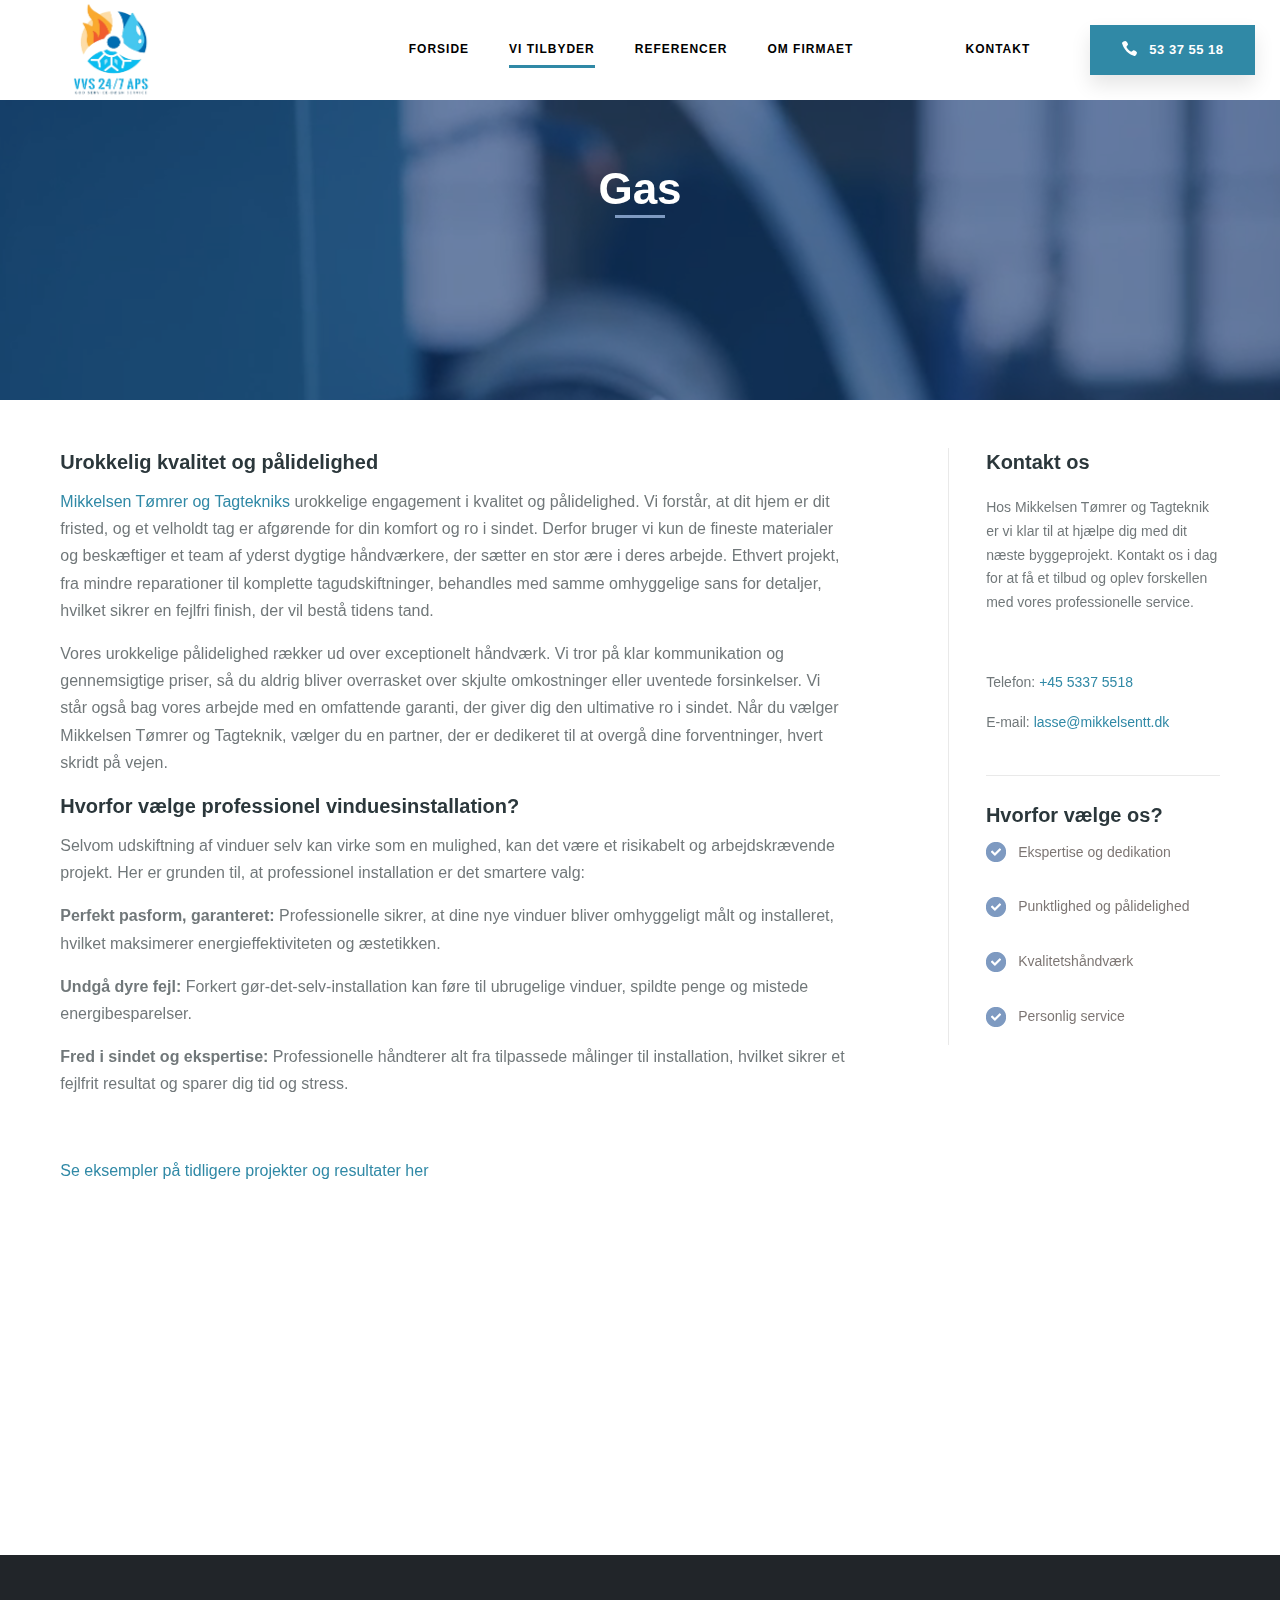
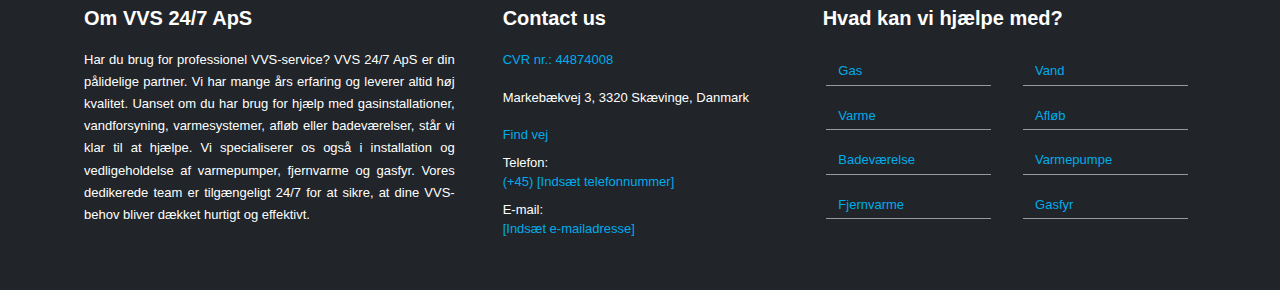
<file: udskiftning-af-vinduer.html>
<!DOCTYPE html>
<html lang="da-DK">
	<head>
	<meta http-equiv="content-type" content="text/html;charset=utf-8" />
	<title>VVS 24/7</title>
	<meta http-equiv="X-UA-Compatible" content="IE=edge">
	<meta charset="utf-8">
	<meta name="format-detection" content="telephone=no">
	<meta name="viewport" content="width=device-width, initial-scale=1, maximum-scale=1" />
	<meta name="description"
		content="Vi udf&#248;rer professionel udskiftning af vinduer og d&#248;re i Varde, Bramming, Esbjerg &amp; omegn. L&#230;s mere p&#229; vores hjemmeside og indhent et tilbud">
		<link rel="canonical" href="https://www.vvs-247.dk/udskiftning-af-vinduer">
		<meta http-equiv="Content-Security-Policy" content="default-src 'self'; script-src 'self' https://www.googletagmanager.com; style-src 'self' https://cdn.jsdelivr.net 'unsafe-inline'; frame-src 'self' https://www.google.com https://maps.googleapis.com;">
		<meta http-equiv="X-Content-Type-Options" content="nosniff">
		<meta http-equiv="X-Frame-Options" content="SAMEORIGIN">
		<meta http-equiv="Strict-Transport-Security" content="max-age=31536000; includeSubDomains; preload">
		
	<link rel="shortcut icon" href="CustomerData/Files/Images/logo.png">
	<link href="Bundles/CSS/Site104d.css?v=pCD7rsgfvS3r4CjshRrzzldyClDPvGuMIL89W7paqro1" rel="stylesheet" />
	<link href="https://cdn.jsdelivr.net/npm/bootstrap@5.3.3/dist/css/bootstrap.min.css" rel="stylesheet"
		integrity="sha384-QWTKZyjpPEjISv5WaRU9OFeRpok6YctnYmDr5pNlyT2bRjXh0JMhjY6hW+ALEwIH" crossorigin="anonymous">
	<link type="text/css" rel="stylesheet" href="CustomerData/Files/Styles/setup-1e6aa.css?nocache=08312023130937">
	<link type="text/css" rel="stylesheet" href="CustomerData/Files/Styles/grid-1e6aa.css?nocache=08312023130937">
</head>

<body id="body">
	<div class="navigation-menu-box hidden d-block d-md-none"><i class="fa fa-bars"></i>&nbsp;Menu</div>
	<div>

	</div>
	<div id="site-container-1" class="Container Placeholder con-31 " data-snap="0" data-name="BG">
		<div class="column step-3-12">
			<!-- nav bar -->

			<div class="column step-3-12 full-width">
				<div id="site-container-16" class="Container pt-0 Placeholder con-33 custom12" data-snap="1"
					data-style-id="12" data-name="Header Wrapper">
					<div
						class="row collapse d-flex align-items-center justify-content-between pb-3 pb-md-0 full-width position-relative">
						<div class="column step-3-10 step-3-offset-1 mt-5 mb-2 mb-md-0 mt-md-0 step-2-3 step-2-offset-0 step-1-2"
							id="order-2">
							<div id="site-container-15" class="Container Placeholder con-33 custom13" data-snap="1"
								data-style-id="13" data-name="Logo">
								<div class="row collapse">
									<div class="column step-3-8 step-3-offset-2 step-2-12 step-2-offset-0">
										<div id="site-container-3" class="Container ModuleElement ContentField con-33 "
											data-snap="1" data-containertype="ContentField" data-moduleelement="12"
											data-name="Logo">
											<div class="row">
												<div class="column step-3-12">
													<a id="site-container-6"
														class="Container ModuleElement Image con-35 " data-snap="1"
														data-containertype="Image" data-moduleelement="3731"
														title="To the front page" href="/" target="_self"
														data-cmp-ab="2">
														<div style="text-align:center;">
															<img src="./CustomerData/Files/Images/logo.png" alt="logo"
																style="max-width:100px;max-height:100px;"
																data-cmp-ab="2" data-cmp-info="10">
														</div>
													</a>
												</div>
												<div class="ModuleElement">

												</div>
											</div>
										</div>
									</div>
								</div>
							</div>
						</div>
						<div class="column step-3-12 step-2-9 step-1-8 " id="order-1">
							<div id="site-container-17" class="Container Placeholder con-33 " data-snap="1"
								data-name="Navigation">
								<div class="row collapse">
									<div class="column step-3-12">
										<div id="site-container-7"
											class="Container ModuleElement Menu con-39 con-36 con-37 con-38"
											data-snap="1" data-containertype="Menu" data-moduleelement="14"
											data-name="Navigation">
											<div class="menu-wrapper menu-container DropdownMenu" style="left: 0px;">
												<ul class="level1 d-flex text-white text-md-dark justify-content-start justify-content-md-end">
													<li class="first"><a class="level1 text-white text-md-dark"
															href="/index.html">FORSIDE</a></li>
													<li class="we_offer">
														<div>
															<a class="level1 active dorpdowntoggle text-white text-md-dark"
																href="javascript:void(0)" data-clickable="false">VI
																TILBYDER</a>
															<ul class="level2 collapsed" id="level2">
																<li class="first ps-0"><a class="level2"
																		href="./gas.html"
																		target="_self">Gas</a></li>
																<li class="ps-0"><a class="level2 " href="./Vand.html"
																		target="_self">Vand</a></li>
																<li class="ps-0"><a class="level2 " href="./varme.html">Varme </a>
																</li>
																<li class="last ps-0"><a class="level2" href="./Afløb.html">Afløb
																	</a></li>

																<li class="last ps-0"><a class="level2"
																		href="./Badeværelse.html">Badeværelse

																	</a></li>
																<li class="last ps-0"><a class="level2"
																		href="./Varmepumpe.html">Varmepumpe
																	</a></li>
																<li class="last ps-0"><a class="level2"
																		href="./Fjernvarme.html">Fjernvarme

																	</a></li>
																<li class="last ps-0"><a class="level2" href="./Gasfyr.html">Gasfyr
																	</a></li>
															</ul>
														</div>
													</li>
													<li><a class="level1 text-white text-md-dark" href="/referencer.html">
															REFERENCER</a></li>
													<li><a class="level1 text-white text-md-dark" href="/om-firmaet.html">OM
															FIRMAET</a></li>
															<li><a class="level1 "
																href="/pris">Pris</a></li>
													<li class="last "><a class="level1 text-white text-md-dark"
															href="/kontakt.html">KONTAKT</a></li>
												</ul>
											</div>
										</div>
									</div><span class="navigation-reference" id="reference-7"></span>
								</div>
							</div>
						</div>
						<div class="column step-3-8 step-3-offset-2 step-2-12 step-2-offset-0 hide-for-step-2-up step-1-2 hide-for-step-2-down"
							id="order-3">
							<div id="site-container-8" class="Container Placeholder con-33 custom16" data-snap="1"
								data-style-id="16" data-name="Button">
								<div class="row">
									<div class="column step-3-12">
										<div id="site-container-5" class="Container ModuleElement ContentField con-33 "
											data-snap="1" data-containertype="ContentField" data-moduleelement="15"
											data-name="Button">
											<div class="row">
												<div class="column step-3-12">
													<a id="site-container-18"
														class="Container ModuleElement Textarea AutoResizable con-43 custom15"
														data-snap="1" data-style-id="15" data-containertype="Textarea"
														data-moduleelement="16" title="Call directly and get an offer!"
														href="tel:+4553375518" data-cmp-ab="2">
														<div class="Module-16 Textarea">
															<p class="mb-0">
																<span id="site-container-76"
																	class="Container ModuleElement Image Inline me-2 con-47  inline-element"
																	data-snap="1" data-containertype="Image"
																	data-moduleelement="50"><img
																		src="/CustomerData/Files/Folders/1-grafik/2_phone-white.svg"
																		alt="phone-white" data-cmp-ab="2"
																		data-cmp-info="10"></span>
																<span style="vertical-align: inherit;">
																	<span style="vertical-align: inherit;">53 37 55 18
																	</span>
																</span>
															</p>
														</div>
													</a>
												</div>
												<div class="ModuleElement">

												</div>
											</div>
										</div>
									</div>
								</div>
							</div>
						</div>
					</div>
				</div>
			</div>

			<!-- nav bar -->
			<div id="site-container-62" class="Container ModuleElement Video con-46 " data-snap="0"
				data-containerType="Video" data-moduleElement="71" data-name="Hero Wrapper">
				<div class="video-container position-covercentercenter"><video style="
				height: 696px;
				width: 100%;
				top: 0px;
				object-fit: cover;
				/* right: 0; */
			" src="./CustomerData/Files/Images/home_video.mp4" preload="metadata" playsinline="true" data-videotype="4"
						autoplay="true" loop="true" muted="true"></video></div>
				<div class="column step-3-12">
					<div id="site-container-21" class="Container Placeholder h-100 con-45 " data-snap="0"
						data-name="Color Overlay">

						<div class="column step-3-10 step-3-offset-1 step-1-12 step-1-offset-0">
							<div id="site-container-9" class="Container Placeholder con-40 " data-snap="1"
								data-name="Hero">
								<div class="row">
									<div class="column step-3-12">
										<div id="site-container-12" class="Container ModuleElement ContentField con-33 "
											data-snap="1" data-containerType="ContentField" data-moduleElement="6"
											data-name="Hero">
											<div class="row">
												<div class="column step-3-12">
													<div id="site-container-4995"
														class="Container ModuleElement Textarea AutoResizable con-42 "
														data-snap="1" data-containerType="Textarea"
														data-moduleElement="3443">
														<div class="Module-3443 Textarea">
															<h1 class="custom101 d-flex justify-content-center">Gas</h1>
														</div>
													</div>
												</div>
												<div class="ModuleElement text-center">

												</div>
											</div>
										</div>
									</div>
								</div>
							</div>
						</div>
					</div>
				</div>
			</div>
		</div>
		<div class="column step-3-12">
			<div id="site-container-4281" class="Container Placeholder con-33 " data-snap="1"
				data-name="Content (Subpages)">
				<div class="row">
					<div class="column step-3-12 step-2-10 step-2-offset-1 step-1-12 step-1-offset-0">
						<div id="site-container-4276" class="Container m-5 Placeholder con-40 " data-snap="1"
							data-name="Content">
							<div class="row">
								<div class="column step-3-12 step-1-9">
									<div id="site-container-4287" class="Container Placeholder con-41 " data-snap="1"
										data-name="Main">
										<div class="row">
											<div class="column step-3-12 step-1-11">
												<div id="site-container-4284"
													class="Container ModuleElement ContentField Main con-33 "
													data-snap="1" data-containerType="ContentField"
													data-moduleElement="2913" data-name="Main">
													<div class="row">
														<div class="column step-3-12">
															<div id="site-container-4712"
																class="Container ModuleElement Textarea AutoResizable con-42 "
																data-snap="1" data-containerType="Textarea"
																data-moduleElement="3224">
																<div class="Module-3224 Textarea">
																	<h3>Urokkelig kvalitet og pålidelighed</h3>
																	<p>
																		<a href="./index.html">Mikkelsen Tømrer og
																			Tagtekniks</a> urokkelige engagement i
																		kvalitet og pålidelighed. Vi forstår, at dit
																		hjem er dit fristed, og et velholdt tag er
																		afgørende for din komfort og ro i sindet. Derfor
																		bruger vi kun de fineste materialer og
																		beskæftiger et team af yderst dygtige
																		håndværkere, der sætter en stor ære i deres
																		arbejde. Ethvert projekt, fra mindre
																		reparationer til komplette tagudskiftninger,
																		behandles med samme omhyggelige sans for
																		detaljer, hvilket sikrer en fejlfri finish, der
																		vil bestå tidens tand.
																	</p>
																	<p>
																		Vores urokkelige pålidelighed rækker ud over
																		exceptionelt håndværk. Vi tror på klar
																		kommunikation og gennemsigtige priser, så du
																		aldrig bliver overrasket over skjulte
																		omkostninger eller uventede forsinkelser. Vi
																		står også bag vores arbejde med en omfattende
																		garanti, der giver dig den ultimative ro i
																		sindet. Når du vælger Mikkelsen Tømrer og
																		Tagteknik, vælger du en partner, der er
																		dedikeret til at overgå dine forventninger,
																		hvert skridt på vejen.
																	</p>
																	<h3>Hvorfor vælge professionel vinduesinstallation?
																	</h3>
																	<p>
																		Selvom udskiftning af vinduer selv kan virke som
																		en mulighed, kan det være et risikabelt og
																		arbejdskrævende projekt. Her er grunden til, at
																		professionel installation er det smartere valg:
																	</p>
																	<p>
																		<strong>Perfekt pasform, garanteret:</strong>
																		Professionelle sikrer, at dine nye vinduer
																		bliver omhyggeligt målt og installeret, hvilket
																		maksimerer energieffektiviteten og æstetikken.
																	</p>
																	<p>
																		<strong>Undgå dyre fejl:</strong> Forkert
																		gør-det-selv-installation kan føre til
																		ubrugelige vinduer, spildte penge og mistede
																		energibesparelser.
																	</p>
																	<p>
																		<strong>​Fred i sindet og ekspertise:</strong>
																		Professionelle håndterer alt fra tilpassede
																		målinger til installation, hvilket sikrer et
																		fejlfrit resultat og sparer dig tid og stress.
																	</p>
																	<p>​</p>
																	<p>
																		<a href="referencer.html" target="_self"
																			title="Se tidligere resultater her">Se
																			eksempler på tidligere projekter og
																			resultater her</a>
																	</p>
																</div>
															</div>
														</div>
														<div class="ModuleElement">

														</div>
													</div>
												</div>
											</div>
										</div>
									</div>
								</div>
								<div class="column step-3-12 step-1-3">
									<div id="site-container-4289" class="Container Placeholder con-33 custom98"
										data-snap="1" data-style-id="98" data-name="Column">
										<div class="row">
											<div class="column step-3-12">
												<div id="site-container-4285"
													class="Container ModuleElement ContentField con-33 " data-snap="1"
													data-containerType="ContentField" data-moduleElement="2917"
													data-name="Text">
													<div class="row">
														<div class="column step-3-12">
															<div id="site-container-4280"
																class="Container ModuleElement Textarea con-56 "
																data-snap="1" data-containerType="Textarea"
																data-moduleElement="2918">
																<div class="Module-2918 Textarea">
																	<h2 class="">​Kontakt os</h2>
																</div>
															</div>
														</div>
														<div class="column step-3-12">
															<div id="site-container-4282"
																class="Container ModuleElement Textarea AutoResizable con-100 "
																data-snap="1" data-containerType="Textarea"
																data-moduleElement="2919">
																<div class="Module-2919 Textarea">
																	<p class="custom99">
																		Hos Mikkelsen Tømrer og Tagteknik er vi klar til
																		at hjælpe dig med dit næste byggeprojekt.
																		Kontakt os i dag for
																		at få et tilbud og oplev forskellen med vores
																		professionelle service.
																	</p>
																	<p class="custom99">
																		​
																	</p>
																	<p class="custom99">
																		​Telefon: <a href="tel:+4553375518">+45 5337
																			5518</a>
																	</p>
																	<p class="custom99">
																		E-mail: <a class=""
																			href="mailto:lasse@mikkelsentt.dk">lasse@mikkelsentt.dk</a>
																	</p>
																</div>
															</div>
														</div>
														<h3>Hvorfor vælge os?</h3>
														<div class="column step-3-12">
															<div id="site-container-4288"
																class="Container ModuleElement Textarea AutoResizable con-99 "
																data-snap="1" data-containerType="Textarea"
																data-moduleElement="2920">
																<div class="Module-2920 Textarea">
																	<p class="custom94">
																		Ekspertise og dedikation

																	</p>
																</div>
															</div>
														</div>
														<div class="column step-3-12">
															<div id="site-container-4283"
																class="Container ModuleElement Textarea AutoResizable con-99 "
																data-snap="1" data-containerType="Textarea"
																data-moduleElement="2921">
																<div class="Module-2921 Textarea">
																	<p class="custom94">
																		Punktlighed og pålidelighed
																	</p>
																</div>
															</div>
														</div>
														<div class="column step-3-12">
															<div id="site-container-4279"
																class="Container ModuleElement Textarea AutoResizable con-99 "
																data-snap="1" data-containerType="Textarea"
																data-moduleElement="2922">
																<div class="Module-2922 Textarea">
																	<p class="custom94">
																		Kvalitetshåndværk
																	</p>
																</div>
															</div>
														</div>
														<div class="column step-3-12">
															<div id="site-container-4290"
																class="Container ModuleElement Textarea AutoResizable con-42 "
																data-snap="1" data-containerType="Textarea"
																data-moduleElement="2924">
																<div class="Module-2924 Textarea">
																	<p class="custom94">
																		Personlig service
																	</p>
																</div>
															</div>
														</div>
														<div class="ModuleElement">

														</div>
													</div>
												</div>
											</div>
										</div>
									</div>
								</div>
							</div>
						</div>
					</div>
				</div>
			</div>
		</div>
		<!-- detils section -->
		<div class=" p-0 m-0">
			<div class="col-12 p-0 m-0">
				<div class="map">
					<iframe
						src="https://www.google.com/maps/embed?pb=!1m18!1m12!1m3!1d2236.226381210898!2d12.129782075949642!3d55.910774979813525!2m3!1f0!2f0!3f0!3m2!1i1024!2i768!4f13.1!3m3!1m2!1s0x46526a53d72241e9%3A0x7094845ddc035553!2sMarkeb%C3%A6kvej%203%2C%203320%20Sk%C3%A6vinge%2C%20Denmark!5e0!3m2!1sen!2s!4v1719238635145!5m2!1sen!2s"
						width="100%" height="300" style="border:0;" allowfullscreen="" loading="lazy"
						referrerpolicy="no-referrer-when-downgrade"></iframe>
				</div>
			</div>
		</div>
		<!-- footer -->
		<div class="footer bg-dark">

			<div class="row p-5 column-gap-4">
				<div class="col-md-6 col-lg-4 col-12 text-white">
					<div class="fs-5 fw-bold">
						Om VVS 24/7 ApS
					</div>
					<p class="mt-3 fs-13" style="text-align: justify;
	 ">Har du brug for professionel VVS-service? VVS 24/7 ApS er din pålidelige partner. Vi har mange
						års erfaring og leverer altid høj kvalitet. Uanset om du har brug for hjælp med
						gasinstallationer,
						vandforsyning, varmesystemer, afløb eller badeværelser, står vi klar til at hjælpe. Vi
						specialiserer os
						også i installation og vedligeholdelse af varmepumper, fjernvarme og gasfyr. Vores dedikerede
						team er tilgængeligt 24/7 for at sikre, at dine VVS-behov bliver dækket hurtigt og effektivt.
					</p>
				</div>
				<div class="col-md-5 col-lg-3 col-12 text-white">
					<div class="fs-5 fw-bold">
						Contact us
					</div>
					<p class="mt-3 fs-13 text-blue">
						CVR nr.: 44874008
					</p>
					<p class="fs-13 mt-2">Markebækvej 3, 3320 Skævinge, Danmark</p>
					<div class="fs-13 text-blue"><a href="#" class="text-blue">Find vej</a></div>
					<div class="fs-13 mt-2">Telefon: </div>
					<div class="fs-13 text-blue"><a href="#" class="text-blue">(+45) [Indsæt telefonnummer]</a></div>
					<div class="fs-13 mt-2">E-mail: </div>
					<div class="fs-13 text-blue"><a href="#" class="text-blue">[Indsæt e-mailadresse] </a></div>
				</div>
				<div class="col-lg-4 col-12 text-white">
					<div class="fs-5 fw-bold">
						Hvad kan vi hjælpe med?
					</div>
					<div class="mt-3">
						<div class="row">
							<div
								class="col-5 mx-3 p-1 my-2 border-bottom-gary text-blue fs-13 d-flex align-items-center gap-2">
								<i class="fa fa-arrow-right"></i>
								<a href="./gas.html" class="text-blue">Gas</a>
							</div>
							<div
								class="col-5 mx-3 my-2 p-1 border-bottom-gary text-blue fs-13 d-flex align-items-center gap-2">
								<i class="fa fa-arrow-right"></i>
								<a href="./Vand.html" class="text-blue">Vand</a>
							</div>
							<div
								class="col-5 mx-3 p-1 my-2 border-bottom-gary text-blue fs-13 d-flex align-items-center gap-2">
								<i class="fa fa-arrow-right"></i>
								<a href="./varme.html" class="text-blue">Varme</a>
							</div>
							<div
								class="col-5 mx-3 my-2 p-1 border-bottom-gary text-blue fs-13 d-flex align-items-center gap-2">
								<i class="fa fa-arrow-right"></i>
								<a href="./Afløb.html" class="text-blue">Afløb</a>
							</div>
							<div
								class="col-5 mx-3 p-1 my-2 border-bottom-gary text-blue fs-13 d-flex align-items-center gap-2">
								<i class="fa fa-arrow-right"></i>
								<a href="./Badeværelse.html" class="text-blue">Badeværelse</a>
							</div>
							<div
								class="col-5 mx-3 my-2 p-1 border-bottom-gary text-blue fs-13 d-flex align-items-center gap-2">
								<i class="fa fa-arrow-right"></i>
								<a href="./Varmepumpe.html" class="text-blue">Varmepumpe</a>
							</div>
							<div
								class="col-5 mx-3 p-1 my-2 border-bottom-gary text-blue fs-13 d-flex align-items-center gap-2">
								<i class="fa fa-arrow-right"></i>
								<a href="./Fjernvarme.html" class="text-blue">Fjernvarme</a>
							</div>
							<div
								class="col-5 mx-3 my-2 p-1 border-bottom-gary text-blue fs-13 d-flex align-items-center gap-2">
								<i class="fa fa-arrow-right"></i>
								<a href="./Gasfyr.html" class="text-blue">Gasfyr</a>
							</div>

						</div>
					</div>
				</div>
			</div>
		</div>

		<!-- footer -->
	</div>
	<script src="./Bundles/Scripts/myscript.js">
	</script>
</body>

</html>
</file>
<file: Bundles/CSS/Site104d.css>
html,
body,
div,
span,
applet,
object,
iframe,
h1,
h2,
h3,
h4,
h5,
h6,
p,
blockquote,
pre,
a,
abbr,
acronym,
address,
big,
cite,
code,
del,
dfn,
img,
ins,
kbd,
q,
s,
samp,
small,
strike,
strong,
sub,
sup,
tt,
var,
b,
u,
center,
dl,
dt,
dd,
ol,
ul,
li,
i,
fieldset,
form,
label,
legend,
table,
caption,
tbody,
tfoot,
thead,
tr,
th,
td,
article,
aside,
canvas,
details,
embed,
figure,
figcaption,
footer,
header,
hgroup,
menu,
nav,
output,
ruby,
section,
summary,
time,
mark,
audio,
video {
    margin: 0;
    padding: 0;
    border: 0;
    font-size: 100%;
    font: inherit
}
.footer{
    font-family: sans-serif;
}
em,
i {
    font-style: italic
}

b,
strong {
    font-weight: bold
}

a {
    text-decoration: none
}

article,
aside,
details,
figcaption,
figure,
footer,
header,
hgroup,
menu,
nav,
section {
    display: block
}

ol {
    list-style-type: decimal
}

blockquote {
    margin-left: 0
}

blockquote,
q {
    quotes: none
}

blockquote:before,
blockquote:after,
q:before,
q:after {
    content: '';
    content: none
}

table {
    border-collapse: collapse;
    border-spacing: 0
}

h1,
p,
h2,
h3,
h4,
h5,
h6 {
    -webkit-margin-before: 0;
    -webkit-margin-after: 0;
    -webkit-margin-start: 0;
    -webkit-margin-end: 0
}

.clearfix:before,
.clearfix:after {
    content: "";
    display: table
}

.clearfix:after {
    clear: both
}

input[type=button],
input[type=submit] {
    -webkit-appearance: none;
    border-radius: 0
}

.clearfix:after {
    content: ".";
    display: block;
    clear: both;
    visibility: hidden;
    line-height: 0;
    height: 0
}

.clearfix {
    display: inline-block
}

html[xmlns] .clearfix {
    display: block
}

* html .clearfix {
    height: 1%
}

@font-face {
    font-family: 'FontAwesome';
    src: url('../../Common/Fonts/Font-awesome-4.4.0/fontawesome-webfont93e3.eot?v=4.4.0');
    src: url('../../Common/Fonts/Font-awesome-4.4.0/fontawesome-webfontd41d.eot?#iefix&v=4.4.0') format('embedded-opentype'), url('../../Common/Fonts/Font-awesome-4.4.0/fontawesome-webfont93e3.woff2?v=4.4.0') format('woff2'), url('../../Common/Fonts/Font-awesome-4.4.0/fontawesome-webfont93e3.woff?v=4.4.0') format('woff'), url('../../Common/Fonts/Font-awesome-4.4.0/fontawesome-webfont93e3.ttf?v=4.4.0') format('truetype'), url('../../Common/Fonts/Font-awesome-4.4.0/fontawesome-webfont93e3.svg?v=4.4.0#fontawesomeregular') format('svg');
    font-weight: normal;
    font-style: normal
}

.fa {
    display: inline-block;
    font: normal normal normal 14px/1 FontAwesome;
    font-size: inherit;
    text-rendering: auto;
    -webkit-font-smoothing: antialiased;
    -moz-osx-font-smoothing: grayscale
}

.fa-lg {
    font-size: 1.33333333em;
    line-height: .75em;
    vertical-align: -15%
}

.fa-2x {
    font-size: 2em
}

.fa-3x {
    font-size: 3em
}

.fa-4x {
    font-size: 4em
}

.fa-5x {
    font-size: 5em
}

.fa-fw {
    width: 1.28571429em;
    text-align: center
}

.fa-ul {
    padding-left: 0;
    margin-left: 2.14285714em;
    list-style-type: none
}

.fa-ul>li {
    position: relative
}

.fa-li {
    position: absolute;
    left: -2.14285714em;
    width: 2.14285714em;
    top: .14285714em;
    text-align: center
}

.fa-li.fa-lg {
    left: -1.85714286em
}

.fa-border {
    padding: .2em .25em .15em;
    border: solid .08em #eee;
    border-radius: .1em
}

.fa-pull-left {
    float: left
}

.fa-pull-right {
    float: right
}

.fa.fa-pull-left {
    margin-right: .3em
}

.fa.fa-pull-right {
    margin-left: .3em
}

.pull-right {
    float: right
}

.pull-left {
    float: left
}

.fa.pull-left {
    margin-right: .3em
}

.fa.pull-right {
    margin-left: .3em
}

.fa-spin {
    -webkit-animation: fa-spin 2s infinite linear;
    animation: fa-spin 2s infinite linear
}

.fa-pulse {
    -webkit-animation: fa-spin 1s infinite steps(8);
    animation: fa-spin 1s infinite steps(8)
}

@-webkit-keyframes fa-spin {
    0% {
        -webkit-transform: rotate(0deg);
        transform: rotate(0deg)
    }

    100% {
        -webkit-transform: rotate(359deg);
        transform: rotate(359deg)
    }
}

@keyframes fa-spin {
    0% {
        -webkit-transform: rotate(0deg);
        transform: rotate(0deg)
    }

    100% {
        -webkit-transform: rotate(359deg);
        transform: rotate(359deg)
    }
}

.fa-rotate-90 {
    filter: progid:DXImageTransform.Microsoft.BasicImage(rotation=1);
    -webkit-transform: rotate(90deg);
    -ms-transform: rotate(90deg);
    transform: rotate(90deg)
}

.fa-rotate-180 {
    filter: progid:DXImageTransform.Microsoft.BasicImage(rotation=2);
    -webkit-transform: rotate(180deg);
    -ms-transform: rotate(180deg);
    transform: rotate(180deg)
}

.fa-rotate-270 {
    filter: progid:DXImageTransform.Microsoft.BasicImage(rotation=3);
    -webkit-transform: rotate(270deg);
    -ms-transform: rotate(270deg);
    transform: rotate(270deg)
}

.fa-flip-horizontal {
    filter: progid:DXImageTransform.Microsoft.BasicImage(rotation=0, mirror=1);
    -webkit-transform: scale(-1, 1);
    -ms-transform: scale(-1, 1);
    transform: scale(-1, 1)
}

.fa-flip-vertical {
    filter: progid:DXImageTransform.Microsoft.BasicImage(rotation=2, mirror=1);
    -webkit-transform: scale(1, -1);
    -ms-transform: scale(1, -1);
    transform: scale(1, -1)
}

:root .fa-rotate-90,
:root .fa-rotate-180,
:root .fa-rotate-270,
:root .fa-flip-horizontal,
:root .fa-flip-vertical {
    filter: none
}

.fa-stack {
    position: relative;
    display: inline-block;
    width: 2em;
    height: 2em;
    line-height: 2em;
    vertical-align: middle
}

.fa-stack-1x,
.fa-stack-2x {
    position: absolute;
    left: 0;
    width: 100%;
    text-align: center
}

.fa-stack-1x {
    line-height: inherit
}

.fa-stack-2x {
    font-size: 2em
}

.fa-inverse {
    color: #fff
}

.fa-arrows-h:before {
    content: ""
}

.fa-arrows-v:before {
    content: ""
}

.fa-unlink:before,
.fa-chain-broken:before {
    content: ""
}

.fa-chain:before,
.fa-link:before {
    content: ""
}

.fa-check:before {
    content: ""
}

.fa-ellipsis-v:before {
    content: ""
}

.fa-globe:before {
    content: ""
}

.fa-check-circle-o:before {
    content: ""
}

.fa-save:before,
.fa-floppy-o:before {
    content: ""
}

.fa-pencil:before {
    content: ""
}

.fa-cloud-download:before {
    content: ""
}

.fa-remove:before,
.fa-close:before,
.fa-times:before {
    content: ""
}

.fa-plus:before {
    content: ""
}

.fa-folder:before {
    content: ""
}

.fa-trash:before {
    content: ""
}

.fa-trash-o:before {
    content: ""
}

.fa-caret-down:before {
    content: ""
}

.fa-caret-up:before {
    content: ""
}

.fa-caret-left:before {
    content: ""
}

.fa-caret-right:before {
    content: ""
}

.fa-edit:before,
.fa-pencil-square-o:before {
    content: ""
}

.fa-paperclip:before {
    content: ""
}

.fa-clone:before {
    content: ""
}

.fa-navicon:before,
.fa-reorder:before,
.fa-bars:before {
    content: ""
}

.fa-heart:before {
    content: ""
}

.fa-heart-o:before {
    content: ""
}

.fa-history:before {
    content: ""
}

.fa-arrows-h:before {
    content: ""
}

.fa-arrows-v:before {
    content: ""
}

.fa-gear:before,
.fa-cog:before {
    content: ""
}

.fa-picture-o:before {
    content: ""
}

.fa-file-text:before {
    content: ""
}

.fa-folder-o:before {
    content: ""
}

.fa-laptop:before {
    content: ""
}

.fa-tablet:before {
    content: ""
}

.fa-mobile-phone:before,
.fa-mobile:before {
    content: ""
}

.fa-play:before {
    content: ""
}

.fa-pause:before {
    content: ""
}

.fa-stop:before {
    content: ""
}

.fa-chevron-right:before {
    content: ""
}

.fa-chevron-down:before {
    content: ""
}

.fa-eye:before {
    content: ""
}

.fa-eye-slash:before {
    content: ""
}

html,
body,
#TemplateForm {
    height: 100%;
    width: 100%;
    margin: 0
}

@font-face {
    font-family: 'FontAwesome';
    src: url('../../Common/Fonts/Font-awesome-4.4.0/fontawesome-webfont93e3.eot?v=4.4.0');
    src: url('../../Common/Fonts/Font-awesome-4.4.0/fontawesome-webfontd41d.eot?#iefix&v=4.4.0') format('embedded-opentype'), url('../../Common/Fonts/Font-awesome-4.4.0/fontawesome-webfont93e3.woff2?v=4.4.0') format('woff2'), url('../../Common/Fonts/Font-awesome-4.4.0/fontawesome-webfont93e3.woff?v=4.4.0') format('woff'), url('../../Common/Fonts/Font-awesome-4.4.0/fontawesome-webfont93e3.ttf?v=4.4.0') format('truetype'), url('../../Common/Fonts/Font-awesome-4.4.0/fontawesome-webfont93e3.svg?v=4.4.0#fontawesomeregular') format('svg');
    font-weight: normal;
    font-style: normal
}

body {
    -webkit-text-size-adjust: none
}

* {
    margin: 0;
    padding: 0;
    outline: 0;
    outline: none
}

table {
    font: inherit
}

sub {
    font-size: .7em;
    vertical-align: baseline;
    position: relative;
    bottom: -.5em
}

sup {
    font-size: .7em;
    vertical-align: baseline;
    position: relative;
    top: -.5em
}

.Clear {
    clear: both;
    height: 0
}

.Container {
    display: block
}

.Container:before,
.Container:after {
    content: "";
    display: table
}

.Container:after {
    clear: both
}

.Container.Inline {
    display: inline-block;
    vertical-align: top;
    zoom: 1;
    *display: inline
}

.module-overlay {
    display: none
}

b,
strong {
    font-weight: bold
}

i {
    font-style: italic
}

ul,
ol {
    margin-left: 15px
}

ul li,
ol li {
    margin-bottom: 5px
}

center {
    text-align: center
}

.DefaultBody ul,
.DefaultBody ol,
.Textarea ul,
.Textarea ol {
    padding-left: 1em
}

.Image img {
    width: 100%;
    display: block;
    margin: 0 auto
}

span.inner-image {
    display: block
}

.menu-wrapper {
    width: 100%;
    height: 100%
}

.navigation-reference {
    display: none
}

.Container.Menu {
    overflow: inherit !important;
    position: relative
}

.Menu ul li div {
    position: relative
}

.Menu li a,
.VerticalMenu li a,
.IModule li a {
    display: block
}

.Menu ul,
.VerticalMenu ul,
.IModule ul {
    list-style: none;
    margin: 0 !important
}

.VerticalMenu ul {
    overflow: hidden
}

.VerticalMenu ul.collapsed {
    height: 0;
    display: none
}

.Menu ul li,
.VerticalMenu ul li,
.IModule ul li {
    list-style-type: none;
    margin-bottom: 0
}

.Menu a,
.VerticalMenu a,
.IModule a {
    background-image: none
}

.DropdownMenu ul,
.DropdownMenu ul li {
    list-style-type: none;
    margin: 0;
    padding: 0;
    position: relative
}

.DropdownMenu ul li a {
    line-height: 1em;
    white-space: normal
}

.DropdownMenu ul {
    display: none;
    list-style: none;
    z-index: 250
}

.DropdownMenu ul.level1 {
    display: block;
    height: 100%;
    white-space: nowrap
}

.DropdownMenu ul.level1 li {
    display: inline-block;
    vertical-align: top
}

.DropdownMenu ul.level1>li {
    height: 100%
}

.DropdownMenu ul.level1 li a {
    display: block;
    -moz-box-sizing: border-box;
    -webkit-box-sizing: border-box;
    box-sizing: border-box
}

.DropdownMenu ul.level1>li>div>a,
.DropdownMenu ul.level1>li>a {
    height: auto;
    white-space: nowrap
}

.DropdownMenu ul.level2 li {
    display: block;
    float: none
}

.DropdownMenu .more-option {
    position: absolute;
    top: -99999px;
    right: -99999px
}

.DropdownMenu .more-option.show {
    position: relative;
    top: 0;
    right: 0
}

.DropdownMenu.menu-fillout ul.level1 {
    display: -webkit-flex;
    -webkit-flex-direction: row;
    -webkit-align-items: center;
    -webkit-flex-wrap: nowrap;
    -webkit-justify-content: flex-start;
    justify-content: space-between;
    display: flex;
    flex-direction: row;
    align-items: center;
    flex-wrap: nowrap;
    justify-content: flex-start
}

.DropdownMenu.menu-fillout ul.level1>li {
    -webkit-flex-grow: 1;
    flex-grow: 1
}

.menu-wrapper>ul>li.hide-important {
    display: none !important
}

.navigation-container {
    position: fixed;
    left: 0;
    top: 0;
    bottom: 0;
    height: auto;
    overflow-y: auto;
    overflow-x: hidden;
    z-index: 999
}

.navigation-container .more-option {
    display: none !important
}

.navigation-menu-box {
    position: fixed;
    width: 100%;
    min-height: 10px;
    -webkit-box-sizing: border-box;
    -moz-box-sizing: border-box;
    box-sizing: border-box;
    background-color: #282828;
    color: #fff;
    cursor: pointer;
    z-index: 301;
    -webkit-touch-callout: none;
    -webkit-user-select: none;
    -khtml-user-select: none;
    -moz-user-select: none;
    -ms-user-select: none;
    user-select: none
}

.navigation-menu-box i {
    font-size: 22px
}

.navigation-menu-box.hidden {
    z-index: 280
}

.navigation-menu {
    height: auto !important;
    position: relative !important;
    margin: 0 !important
}

.Container.Video iframe {
    width: 100%;
    max-width: 100%;
    height: inherit;
    min-height: inherit;
    display: block
}

.IframeContainer {
    height: 100%
}

.IframeContainer iframe {
    width: 100%;
    max-width: 100%;
    height: inherit;
    min-height: inherit;
    display: block
}

div.Container.Clickarea .ClickareaElement,
div.Container.Clickarea .clickarea-element {
    position: relative;
    width: 100%;
    height: auto;
    overflow: hidden
}

div.Container.Clickarea .clickarea-element img,
div.Container.Clickarea .clickarea-element object {
    width: 100% !important;
    max-width: 100% !important;
    display: block
}

div.Container.Clickarea .clickarea-element a.OverAction img,
div.Container.Clickarea .clickarea-element a.OverAction object {
    min-height: inherit;
    width: 100%
}

div.Container.Clickarea a,
a.PrintLink {
    width: 100%;
    height: 100%;
    display: block;
    min-height: inherit
}

div.Container.Clickarea a img,
a.PrintLink img {
    border: 0
}

a.OverAction .MouseOut {
    position: relative
}

a.OverAction .MouseOver {
    position: absolute;
    left: 0;
    top: 0;
    z-index: 200;
    visibility: hidden
}

a.OverAction:hover .MouseOver {
    visibility: visible
}

a.OverAction:hover .MouseOut {
    visibility: hidden
}

div.multilogin-row {
    display: inline-block;
    background: green
}

div.Container.LoginButton .multilogin-btn-contanier {
    top: 0;
    left: 0;
    height: 100%
}

div.Container.LoginButton .multilogin-btn-contanier .login-button-contanier {
    height: 100%;
    width: 100%;
    display: table
}

div.Container.LoginButton .login-button {
    cursor: pointer;
    display: table-cell
}

div.Container.Multilogin .username,
div.Container.Multilogin .password,
div.Container.Multilogin .submit,
div.Container.Multilogin .login-status {
    position: absolute;
    outline: none
}

div.Container.Multilogin .submit {
    border-style: solid
}

div.Container.Searchbox .searchbox-submit {
    cursor: pointer
}

div.Container.Searchbox .searchbox-input,
div.Container.Searchbox .searchbox-submit {
    outline: none;
    -moz-box-sizing: border-box;
    -webkit-box-sizing: border-box;
    box-sizing: border-box;
    background-repeat: no-repeat;
    -webkit-appearance: none;
    border-radius: 0
}

div.Container.Searchbox .searchbox-submit::-moz-focus-inner,
div.Container.Searchbox .searchbox-input::-moz-focus-inner {
    border: 0;
    padding: 0;
    margin-top: 0;
    margin-bottom: 0
}

.search-result {
    margin: 1.8em 0 0 0
}

.search-results-link-title {
    font-size: 16px;
    font-weight: bold
}

.search-results-breadcrumbs {
    margin: .54em 0 .54em 0;
    font-size: 12px
}

.search-results-breadcrumbs span {
    font-weight: bold
}

.FormularItem.IModule .form-text {
    width: 120px
}

.FormularItem.IModule .form-input .form-input-field {
    width: 288px;
    box-sizing: border-box !important
}

.FormularItem div.form-clear {
    clear: both;
    display: block;
    height: 0
}

.FormularItem .form-header {
    display: block
}

.FormularItem div.form-text,
.FormularItem div.form-input {
    float: left;
    position: relative
}

.submitting input[type=submit] {
    cursor: wait
}

div.form-input .conditions-input {
    display: inline-block;
    padding-left: 0;
    border: none;
    width: auto;
    cursor: default
}

div.form-input .conditions-input input[type=checkbox] {
    vertical-align: middle
}

div.form-input .conditions-input a,
div.form-input .conditions-input span {
    margin: 0 0 0 10px
}

div.form-input .conditions-input span {
    overflow: auto
}

.FormularItem div.form-input div.upload-file-container {
    display: none
}

.FormularItem div.form-input div.upload-file-container a {
    background-image: url('../../Common/Images/cross.png');
    display: block;
    width: 16px;
    height: 16px;
    float: right;
    margin-left: 5px
}

.FormularItem div.form-input.show-star .form-star {
    visibility: visible !important
}

.FormularItem div.validatorMessage {
    display: none
}

.FormularItem .form-inline span.form-star {}

span.form-validator {
    display: none !important
}

.FormularItem div.form-input select {
    -ms-box-sizing: content-box;
    -moz-box-sizing: content-box;
    -webkit-box-sizing: content-box;
    box-sizing: content-box
}

.form-input .form-input-field {
    display: inline-block;
    cursor: text
}

.form-input .form-input-field input {
    background: none;
    border: none;
    display: block;
    width: 100%;
    -webkit-box-sizing: border-box;
    -moz-box-sizing: border-box;
    box-sizing: border-box;
    color: inherit;
    text-transform: inherit;
    text-decoration: inherit;
    font-weight: inherit;
    font-style: inherit;
    letter-spacing: inherit;
    text-align: inherit
}

.form-input input,
.form-input textarea,
.form-input select {
    font-family: inherit;
    font-size: inherit
}

.form-input select.form-input-field {
    cursor: auto
}

.form-input-field input[type="text"] {
    -webkit-appearance: none;
    -ms-border-radius: 0;
    border-radius: 0
}

.form-input-upload-container {
    display: inline-block;
    width: 100%
}

.form-input.invalid label.form-input-field,
.form-input.invalid select,
.form-input.invalid textarea {
    background-color: #eccecf !important;
    border-color: #a08384 !important;
    color: #414141
}

.form-input.valid input[type=text],
.form-input.valid input[type=password],
.form-input.valid textarea {
    background-repeat: no-repeat;
    background-image: url([data-uri]);
    background-size: 1em
}

.form-error {
    border-width: 1px 1px 1px 5px;
    border-color: #e93a14;
    border-style: solid;
    background-color: #fff;
    color: #868686;
    margin-left: 5px;
    z-index: 10;
    float: left;
    display: inline-block;
    position: absolute;
    padding: .9em;
    min-height: .85em;
    line-height: .85em
}

.form-input-field.hny-pt-fld,
.hide-field {
    height: 0 !important;
    margin: 0 !important;
    padding: 0 !important;
    border: none !important;
    overflow: hidden
}

.FormularItem div.form-input table.input-list input {
    width: auto !important;
    vertical-align: middle;
    border: 0 !important;
    background: transparent;
    margin: 0 6px 0 0 !important
}

.FormularItem .input-list {
    display: inline-block;
    width: 100%
}

.FormularItem div.form-input input.form-input-upload {
    cursor: pointer
}

.FormularItem div.form-input input.form-input-hidden-file-selector {
    position: absolute;
    top: -100px;
    left: -100px;
    width: 1px;
    height: 1px;
    opacity: 0;
    filter: alpha(opacity=0)
}

.FormularItem .form-input .calendar {
    cursor: pointer
}

.FormularItem .form-input .calendar input {
    padding-left: 24px;
    cursor: pointer
}

.FormularItem .form-input .form-input-calendar-icon {
    position: absolute;
    top: 0;
    width: 16px;
    height: 100%;
    background-image: url('/Common/Images/calendar.png');
    background-position: center;
    background-repeat: no-repeat;
    background-color: transparent;
    border: 0;
    cursor: pointer
}

.FormularItem div.form-input .FormSubmitButton {
    cursor: pointer
}

.FormularItem .text-input-container span {
    overflow: hidden;
    white-space: nowrap
}

.FormularItem .button-container {
    display: inline-block;
    width: 100%
}

.GoogleMap .Map-Container {
    width: 100%;
    height: inherit;
    min-height: inherit;
    position: relative
}

.GoogleMap .Map-Container iframe {
    width: 100%;
    height: inherit;
    min-height: inherit;
    display: block
}

.GoogleMap marker {
    display: none
}

.googlemap a {
    background-color: transparent;
    background-image: none;
    background-position: initial;
    background-repeat: no-repeat;
    border-width: 0;
    border-style: none;
    border-color: transparent;
    color: inherit;
    font-family: Arial, sans-serif;
    font-size: 1em;
    font-weight: normal;
    font-style: normal;
    letter-spacing: normal;
    line-height: inherit;
    margin: 0;
    padding: 0;
    text-align: right;
    text-transform: none;
    word-spacing: normal
}

.Map-Container {
    -webkit-transform: none !important
}

a.fancybox,
.credits a,
.breadcrumb a,
.header-level-box a,
.ClickareaElement a,
.clickarea-element a,
.VerticalMenu a,
a.fancybox:hover,
.credits a:hover,
.breadcrumb a:hover,
.header-level-box a:hover,
.ClickareaElement a:hover,
.clickarea-element a:hover,
.VerticalMenu a:hover {
    background-image: none;
    background-color: transparent;
    background-repeat: no-repeat;
    background-position: inherit;
    border-color: transparent;
    border-style: none;
    border-width: 0;
    color: inherit;
    letter-spacing: normal;
    line-height: inherit;
    font-family: inherit;
    font-size: inherit;
    font-weight: normal;
    font-style: normal;
    text-decoration: none;
    text-align: right;
    text-transform: none;
    word-spacing: normal;
    padding: 0;
    margin: 0
}

.gallery-image.regular {
    float: left;
    width: auto;
    height: auto
}

.gallery-image.regular a {
    padding: 0 !important;
    margin: 0 !important;
    display: block;
    width: 100%;
    height: 100%;
    position: relative
}

.gallery-image .thumb-title {
    overflow: hidden
}

.gallery-row {
    overflow: auto
}

.gallery-image-thumbnail {
    display: block
}

.flexbox-grid li .gallery-image a {
    width: 100%;
    display: block;
    position: relative
}

.flexbox-grid li .gallery-image img {
    position: absolute;
    left: 0;
    right: 0;
    top: 0;
    bottom: 0;
    margin: auto auto;
    text-align: center;
    max-width: 100%;
    max-height: 100%;
    width: auto !important;
    height: auto !important
}

.inline-element {
    display: inline-block
}

div.Container.Newsletter div.newsletter-text {
    float: left
}

div.newsletter-input input,
div.newsletter-input-field textarea {
    box-sizing: border-box;
    -ms-box-sizing: border-box;
    -moz-box-sizing: border-box;
    -webkit-box-sizing: border-box
}

div.Container.Newsletter div.newsletter-input select.newsletter-input-field {
    box-sizing: content-box;
    -ms-box-sizing: content-box;
    -moz-box-sizing: content-box;
    -webkit-box-sizing: content-box
}

div.Container.Newsletter div.newsletter-group div.newsletter-text {
    width: auto
}

div.Container.Newsletter div.newsletter-group input {
    vertical-align: middle;
    margin-right: 2px
}

.newsletter-input {
    position: relative
}

.newsletter-star {
    top: 7px;
    right: 7px;
    position: absolute
}

.news-header a {
    display: inline;
    float: left
}

.news-link {
    overflow: hidden
}

.Newsmodule .newsfeed {
    overflow: hidden;
    height: 100%
}

.Newsmodule marquee {
    height: 100%
}

.news-feed-item a.read-more {
    display: block
}

.news-feed-item div.image img {
    height: auto !important;
    max-width: 100%
}

.news-feed-item .image.left {
    float: left
}

.news-feed-item .image.right {
    float: right
}

.news-contents img {
    max-width: 100%
}

div.ErrorPage {
    border: 1px solid #e0e0e0;
    width: 600px;
    height: 200px;
    position: fixed;
    margin: auto;
    left: 50%;
    top: 50%;
    margin-top: -100px;
    margin-left: -300px;
    background-color: #fff;
    font-family: arial
}

div.ErrorPage div.ErrorTitle {
    font-size: 16px;
    font-weight: bold;
    padding: 10px;
    text-align: center;
    margin-top: 15px;
    height: 10px
}

div.ErrorPage div.ErrorDescription {
    font-size: 12px;
    padding: 20px;
    height: 75px;
    line-height: 150%;
    text-align: center
}

div.ErrorPage div.ErrorBottom {
    font-size: 12px;
    text-align: center;
    background: #f9f9f9;
    padding-top: 13px;
    padding-bottom: 11px
}

div.ErrorPage div.ErrorTechData {
    font-size: 10px;
    color: #999;
    text-align: center;
    padding-top: 15px
}

img.imodule-supplier-logo {
    border: 1px solid #ccc;
    margin: 12px 12px 0 0
}

div.imodule-inquiry-activator {
    background-image: url('/Common/Images/imodule-inquiry-repeat.gif');
    background-repeat: repeat-x;
    cursor: pointer;
    color: #666;
    font-size: 16px;
    font-weight: bold;
    margin-top: 10px;
    padding: 10px 0 10px 45px;
    position: relative;
    border-width: 0 1px 1px 1px;
    border-color: #ccc;
    border-style: solid
}

div.imodule-inquiry-activator img {
    position: absolute;
    top: 8px;
    left: 10px
}

div.imodule-inquiry-activator.visible {
    background-image: none;
    border-width: 1px 1px 0 1px;
    background-color: #eee;
    padding-top: 9px
}

div.imodule-inquiry-activator.visible img {
    top: 7px
}

div.imodule-inquiry-container {
    background-color: #eee;
    padding: 5px 0 15px 15px;
    border: 1px solid #ccc;
    border-top: 0
}

.hasPlaceholder {
    color: #777
}

.flexTop {
    display: -webkit-box !important;
    display: -webkit-flex !important;
    display: -ms-flexbox !important;
    display: flex !important;
    -webkit-box-align: start;
    -webkit-align-items: flex-start;
    -ms-flex-align: start;
    align-items: flex-start;
    -webkit-box-pack: center;
    -webkit-justify-content: center;
    -ms-flex-pack: center;
    justify-content: center
}

.flexCenter {
    display: -webkit-box !important;
    display: -webkit-flex !important;
    display: -ms-flexbox !important;
    display: flex !important;
    -webkit-box-align: center;
    -webkit-align-items: center;
    -ms-flex-align: center;
    align-items: center;
    -webkit-box-pack: center;
    -webkit-justify-content: center;
    -ms-flex-pack: center;
    justify-content: center
}

.flexBottom {
    display: -webkit-box !important;
    display: -webkit-flex !important;
    display: -ms-flexbox !important;
    display: flex !important;
    -webkit-box-align: end;
    -webkit-align-items: flex-end;
    -ms-flex-align: end;
    align-items: flex-end;
    -webkit-box-pack: center;
    -webkit-justify-content: center;
    -ms-flex-pack: center;
    justify-content: center
}

.fb_iframe_widget_lift {
    z-index: 251 !important
}

@media print {

    #cookie_box,
    .Container.Banner,
    .Container.Menu {
        display: none !important
    }
}

.icheckbox_minimal,
.iradio_minimal {
    display: inline-block;
    *display: inline;
    vertical-align: middle;
    margin: 0 6px 0 0;
    padding: 0;
    width: 13px;
    height: 13px;
    background: url(/common/images/input_sprite.png) no-repeat;
    border: none;
    cursor: pointer
}

.invalid .icheckbox_minimal,
.invalid .iradio_minimal {
    background: url(/common/images/input_sprite_invalid.png) no-repeat
}

.invalid .icheckbox_minimal {
    background-position: -20px 0
}

.invalid .iradio_minimal {
    background-position: -120px 0
}

.icheckbox_minimal {
    background-position: 0 0
}

.icheckbox_minimal.hover {
    background-position: -20px 0
}

.icheckbox_minimal.checked {
    background-position: -40px 0
}

.icheckbox_minimal.disabled {
    background-position: -60px 0;
    cursor: default
}

.icheckbox_minimal.checked.disabled {
    background-position: -80px 0
}

.iradio_minimal {
    background-position: -100px 0
}

.iradio_minimal.hover {
    background-position: -120px 0
}

.iradio_minimal.checked {
    background-position: -140px 0
}

.iradio_minimal.disabled {
    background-position: -160px 0;
    cursor: default
}

.iradio_minimal.checked.disabled {
    background-position: -180px 0
}

@media(-o-min-device-pixel-ratio:5/4), (-webkit-min-device-pixel-ratio:1.25), (min-resolution:120dpi), (min-resolution:1.25dppx) {

    .icheckbox_minimal,
    .iradio_minimal {
        background-image: url(/common/images/input_sprite_2x.png);
        -webkit-background-size: 200px 20px;
        background-size: 200px 20px
    }

    .invalid .icheckbox_minimal,
    .invalid .iradio_minimal {
        background: url(/common/images/input_sprite_invalid_2x.png) no-repeat;
        -webkit-background-size: 200px 20px;
        background-size: 200px 20px
    }

    .invalid .icheckbox_minimal {
        background-position: -20px 0
    }

    .invalid .iradio_minimal {
        background-position: -120px 0
    }

    .icheckbox_minimal.checked {
        background-position: -40px 0
    }

    .iradio_minimal.checked {
        background-position: -140px 0
    }
}

.g-recaptcha {
    display: inline-block;
    box-sizing: border-box;
    width: 100%
}

.grecaptcha-badge {
    visibility: hidden
}

.dw-recaptcha-badge {
    width: 256px;
    height: 60px;
    display: block;
    transition: all .3s ease 0s;
    position: fixed;
    bottom: 14px;
    left: -190px;
    box-shadow: grey 0 0 5px;
    border-radius: 2px;
    overflow: hidden;
    background: #f9f9f9;
    color: #000;
    z-index: 2000000
}

.dw-recaptcha-badge:hover {
    left: 0
}

.dw-recaptcha-badge.dw-recaptcha-badge-right {
    left: auto;
    right: -190px
}

.dw-recaptcha-badge.dw-recaptcha-badge-right:hover {
    left: auto;
    right: 0
}

.dw-recaptcha-badge .dw-recaptcha-wrapper {
    height: 60px;
    width: 256px;
    display: flex
}

.dw-recaptcha-badge .dw-recaptcha-logo {
    display: inline-block;
    height: 60px;
    vertical-align: top;
    width: 70px;
    background: url(https://www.gstatic.com/recaptcha/api2/logo_48.png);
    background-repeat: no-repeat;
    background-position: center
}

.dw-recaptcha-badge .dw-recaptcha-text {
    background: #4a90e2;
    color: #fff;
    display: flex;
    flex-basis: 166px;
    flex-direction: column;
    flex-grow: 1;
    font-family: Roboto, helvetica, arial, sans-serif;
    font-size: 13px;
    font-weight: 400;
    height: 100%;
    justify-content: center;
    line-height: 20px;
    padding: 0 16px;
    white-space: nowrap
}

.dw-recaptcha-badge .dw-recaptcha-text a {
    font-size: 10px;
    color: #fff
}

.recaptcha-container>.form-input>label {
    display: none
}

#TemplateForm>.Container {
    overflow-x: hidden;
    overflow-y: hidden
}

@media(hover:none) {

    html,
    body {
        -webkit-overflow-scrolling: touch
    }

    body {
        position: relative
    }

    #TemplateForm>.Container:after {
        height: 1px
    }
}

.cookieconsent-optout-marketing,
.cookieconsent-optout-statistics,
.cookieconsent-optout-preferences {
    display: none;
    background: rgba(165, 165, 165, .8);
    position: absolute;
    top: 0;
    bottom: 0;
    left: 0;
    right: 0;
    min-height: 90px
}

.cookieconsent-optout-marketing>div,
.cookieconsent-optout-statistics>div,
.cookieconsent-optout-preferences>div {
    position: absolute;
    width: 100%;
    top: 50%;
    transform: translateY(-50%);
    text-align: center;
    font-size: 14px
}

.cookieconsent-optout-marketing>div>p,
.cookieconsent-optout-statistics>div>p,
.cookieconsent-optout-preferences>div>p {
    display: block;
    font-size: 14px;
    font-weight: 400;
    color: #000
}

.cookieconsent-optout-marketing>div>a,
.cookieconsent-optout-statistics>div>a,
.cookieconsent-optout-preferences>div>a {
    display: inline-block;
    background: #414141;
    color: #fff;
    padding: 7px 15px;
    margin-top: 5px;
    font-size: 14px;
    font-weight: 400;
    border-radius: 20px
}

.banner-element {
    height: inherit;
    min-height: inherit;
    overflow: hidden;
    position: relative
}

.rslides {
    position: relative;
    list-style: none;
    width: 100%;
    height: inherit;
    min-height: inherit;
    padding: 0;
    margin: 0
}

.rslides li {
    position: absolute;
    display: none;
    width: 100%;
    height: inherit;
    min-height: inherit;
    left: 0;
    top: 0;
    margin: 0;
    -webkit-backface-visibility: hidden;
    -moz-backface-visibility: hidden;
    -ms-backface-visibility: hidden;
    background-position: center center;
    -ms-background-size: cover;
    background-size: cover;
    background-attachment: scroll
}

.rslides li:first-child {
    position: relative;
    display: block;
    float: left
}

.rslides .banner-link {
    display: block;
    height: 100%;
    width: 100%;
    min-height: inherit
}

.rslides .slide-image {
    display: block;
    width: inherit;
    height: auto;
    float: left;
    border: 0
}

.flexCenter.navbutton-container,
.flexTop.navbutton-container,
.flexBottom.navbutton-container {
    height: 100%;
    position: absolute;
    top: 0
}

.navbutton-container.next {
    left: auto;
    right: 0
}

.centered-btns_nav {
    z-index: 4;
    position: absolute;
    -webkit-tap-highlight-color: #000;
    -webkit-tap-highlight-color: rgba(0, 0, 0, 0);
    left: 0;
    text-indent: -9999px;
    overflow: hidden;
    text-decoration: none;
    height: 61px;
    width: 38px;
    background: none;
    margin: auto
}

.flexCenter.navbutton-container .centered-btns_nav,
.flexTop.navbutton-container .centered-btns_nav,
.flexBottom.navbutton-container .centered-btns_nav {
    position: relative
}

.centered-btns_nav:active {
    opacity: 1
}

.centered-btns_nav.next {
    left: auto;
    right: 0
}

.centered-btns_nav:focus {
    outline: none
}

.centered-btns_tabs {
    z-index: 3;
    overflow: hidden;
    position: absolute;
    bottom: 5px;
    height: 16px;
    margin: 0;
    line-height: 0
}

.centered-btns_tabs li {
    display: inline-block;
    margin-right: 5px
}

.centered-btns_tabs li:last-child {
    margin-right: 0
}

.centered-btns_tabs a {
    text-indent: -9999px;
    overflow: hidden;
    -webkit-border-radius: 15px;
    -moz-border-radius: 15px;
    border-radius: 15px;
    background: #ccc;
    background: rgba(0, 0, 0, .2);
    display: block;
    -webkit-box-shadow: inset 0 0 2px 0 #000;
    -webkit-box-shadow: inset 0 0 2px 0 rgba(0, 0, 0, .3);
    -moz-box-shadow: inset 0 0 2px 0 #000;
    -moz-box-shadow: inset 0 0 2px 0 rgba(0, 0, 0, .3);
    box-shadow: inset 0 0 2px 0 #000;
    box-shadow: inset 0 0 2px 0 rgba(0, 0, 0, .3);
    width: 9px;
    height: 9px
}

.centered-btns_here a {
    background: #222;
    background: #fff;
    border: solid 1px #d3d3d3
}

.centered-btns .rslides_caption {
    display: block;
    position: absolute;
    overflow: hidden;
    z-index: 2;
    font-size: 20px;
    text-shadow: none;
    color: #fff;
    padding: 10px 20px;
    margin: 0;
    max-width: none;
    text-align: center;
    box-sizing: border-box
}

.rslides .opacityArea {
    position: absolute;
    top: 0;
    z-index: 0;
    left: 0;
    height: 100%;
    width: 100%;
    display: block
}

.rslides .slide_header {
    position: relative;
    z-index: 1
}

.rslides .opacityTitle {
    position: absolute;
    left: 0;
    z-index: 0;
    width: 100%;
    height: 100%;
    top: 0
}

.rslides .slide_description {
    position: relative;
    z-index: 1
}

.rslides .opacityDescription {
    position: absolute;
    left: 0;
    z-index: 0;
    width: 100%;
    height: 100%;
    top: 0
}

.banner-element .column {
    height: 100%
}

.banner-element .caption-container {
    height: 100%;
    position: relative
}

.slider-container {
    position: relative;
    overflow: hidden
}

.slider-container .slide-element[slider-event] {
    cursor: pointer
}

.slider-container .slide {
    position: absolute;
    display: block;
    width: 100%;
    height: 100%;
    overflow: hidden
}

.slider-container .slide.global {
    pointer-events: none;
    z-index: 1
}

.slider-container .start-hidden {
    visibility: hidden
}

.slider-container.running .start-hidden {
    visibility: visible
}

.slide-element {
    position: absolute;
    box-sizing: border-box;
    pointer-events: all
}

.slide-element img {
    width: 100%;
    height: 100%;
    display: block
}

.slide-background {
    position: absolute;
    width: 100%;
    height: 100%;
    top: 0;
    left: 0;
    background-size: cover
}

.slide-element.slide-group-element {
    pointer-events: none
}

.Video {
    position: relative
}

.Video video {
    width: 100%
}

.Video .video-container {
    position: absolute;
    top: 0;
    left: 0;
    right: 0;
    bottom: 0;
    overflow: hidden
}

.Video .video-container video {
    position: absolute;
    width: auto
}

.Video .video-container.position-covertopleft video,
.Video .video-container.position-covertopcenter video,
.Video .video-container.position-covertopright video {
    top: 0
}

.Video .video-container.position-coverbottomleft video,
.Video .video-container.position-coverbottomcenter video,
.Video .video-container.position-coverbottomright video {
    bottom: 0
}

.Video .video-container.position-containleft video,
.Video .video-container.position-covertopleft video,
.Video .video-container.position-covercenterleft video,
.Video .video-container.position-coverbottomleft video {
    left: 0
}

.Video .video-container.position-containright video,
.Video .video-container.position-covertopright video,
.Video .video-container.position-covercenterright video,
.Video .video-container.position-coverbottomright video {
    right: 0
}

.Video .video-container.position-containleft video,
.Video .video-container.position-containcenter video,
.Video .video-container.position-containright video {
    max-height: 100%;
    max-width: 100%;
    height: 100%
}

.Video .video-container.position-covertopcenter video,
.Video .video-container.position-covertopleft video,
.Video .video-container.position-covertopright video,
.Video .video-container.position-covercentercenter video,
.Video .video-container.position-covercenterleft video,
.Video .video-container.position-covercenterright video,
.Video .video-container.position-coverbottomcenter video,
.Video .video-container.position-coverbottomleft video,
.Video .video-container.position-coverbottomright video,
.Video .video-container.position-containcenter video {
    width: 100%
}

.Video .azuremediaplayer {
    z-index: 0
}

.Video .amp-default-skin .vjs-control-bar {
    background-color: rgba(60, 69, 79, .7)
}

.Video .amp-default-skin .vjs-poster img {
    width: 100%
}

.block-grid li {
    margin-bottom: 0
}

.block-grid li div a,
.block-grid li div img {
    width: 100%;
    height: 170px;
    object-fit: cover;
    display: block
}

.form-input.column .form-input-field,
.form-input.column .input-list {
    width: 100% !important;
    -webkit-box-sizing: border-box !important;
    -moz-box-sizing: border-box !important;
    box-sizing: border-box !important
}

.form-input.column .conditions-input {
    background-color: transparent
}

.form-input.column .input-list {
    margin-bottom: 10px
}

.form-text.column div,
.form-text.column span {
    display: inline-block;
    vertical-align: middle
}

[class*="block-grid-"] {
    display: block;
    padding: 0;
    margin: 0;
    zoom: 1
}

[class*="block-grid-"]:before,
[class*="block-grid-"]:after {
    content: " ";
    display: table
}

[class*="block-grid-"]:after {
    clear: both
}

[class*="block-grid-"]>li {
    display: inline-block;
    height: auto;
    padding: 0;
    vertical-align: top
}

.block-grid-1>li {
    width: 100%;
    padding: 0;
    list-style: none
}

.block-grid-1>li:nth-of-type(n) {
    clear: none
}

.block-grid-1>li:nth-of-type(1n+1) {
    clear: both
}

.block-grid-2>li {
    width: 50%;
    padding: 0;
    list-style: none
}

.block-grid-3>li {
    width: 33.33333%;
    padding: 0;
    list-style: none
}

.block-grid-4>li {
    width: 25%;
    padding: 0;
    list-style: none
}

.block-grid-5>li {
    width: 20%;
    padding: 0;
    list-style: none
}

.block-grid-6>li {
    width: 16.66667%;
    padding: 0;
    list-style: none
}

.block-grid-7>li {
    width: 14.28571%;
    padding: 0;
    list-style: none
}

.block-grid-8>li {
    width: 12.5%;
    padding: 0;
    list-style: none
}

.block-grid-9>li {
    width: 11.11111%;
    padding: 0;
    list-style: none
}

.block-grid-10>li {
    width: 10%;
    padding: 0;
    list-style: none
}

.block-grid-11>li {
    width: 9.09091%;
    padding: 0;
    list-style: none
}

.block-grid-12>li {
    width: 8.33333%;
    padding: 0;
    list-style: none
}

#fancybox-loading,
#fancybox-lock,
.fancybox-wrap,
.fancybox-skin,
.fancybox-inner,
.fancybox-error,
.fancybox-image,
.fancybox-wrap iframe,
.fancybox-wrap object,
.fancybox-wrap embed,
a.fancybox-close,
a.fancybox-expand,
a.fancybox-nav,
a.fancybox-nav span,
.fancybox-tmp {
    padding: 0;
    margin: 0;
    border: 0;
    outline: none;
    vertical-align: top;
    background-color: transparent;
    background-repeat: no-repeat;
    background-image: none;
    text-shadow: none
}

#fancybox-lock {
    position: fixed;
    top: 0;
    left: 0;
    right: 0;
    bottom: 0;
    z-index: 99999;
    overflow-y: scroll;
    overflow-y: auto;
    overflow-x: auto;
    -webkit-transition: -webkit-transform .5s;
    -webkit-transform: translateX(0)
}

.fancybox-lock-test {
    overflow-y: hidden !important
}

.fancybox-lock {
    width: auto
}

.fancybox-lock body {}

.fancybox-wrap {
    position: absolute;
    top: 0;
    left: 0;
    z-index: 8020;
    -webkit-transform: translate3d(0, 0, 0)
}

.fancybox-opened {
    z-index: 8030
}

.fancybox-skin {
    border-style: solid;
    border-color: #fff;
    background: #fff;
    color: #444
}

.fancybox-inner {
    position: relative;
    overflow: hidden;
    -webkit-overflow-scrolling: touch;
    width: 100%;
    height: 100%;
    max-width: 100%;
    max-height: 100%
}

.fancybox-spacer {
    position: absolute;
    top: 100%;
    left: 0;
    width: 1px
}

.fancybox-image,
.fancybox-iframe {
    display: block;
    object-fit: cover;
    width: 100%;
    height: 100%
}

.fancybox-image {
    max-width: 100%;
    max-height: 100%;
    zoom: 1
}

a.fancybox-close {
    position: absolute;
    top: -23px;
    right: -23px;
    width: 46px;
    height: 46px;
    cursor: pointer;
    background-position: 0 0;
    z-index: 8040
}

a.fancybox-nav {
    position: absolute;
    top: 0;
    width: 50%;
    height: 100%;
    cursor: pointer;
    text-decoration: none;
    -webkit-tap-highlight-color: rgba(0, 0, 0, 0);
    z-index: 8040;
    overflow: hidden
}

.fancybox-type-iframe a.fancybox-nav,
.fancybox-type-inline a.fancybox-nav,
.fancybox-type-html a.fancybox-nav {
    width: 70px
}

a.fancybox-prev {
    left: -70px
}

a.fancybox-next {
    right: -70px
}

a.fancybox-nav span {
    position: absolute;
    top: 50%;
    width: 46px;
    height: 46px;
    margin-top: -23px;
    cursor: pointer;
    z-index: 8040
}

a.fancybox-prev span {
    left: 0;
    background-position: 0 -50px
}

a.fancybox-next span {
    right: 0;
    background-position: 0 -100px
}

.fancybox-mobile a.fancybox-nav {
    max-width: 80px
}

.fancybox-desktop a.fancybox-nav {
    opacity: .5;
    filter: alpha(opacity=50)
}

.fancybox-desktop a.fancybox-nav:hover {
    opacity: 1;
    filter: alpha(opacity=100)
}

a.fancybox-expand {
    position: absolute;
    bottom: 0;
    right: 0;
    width: 46px;
    height: 46px;
    z-index: 8050;
    opacity: 0;
    filter: alpha(opacity=0);
    background-position: 0 -150px;
    zoom: 1;
    -webkit-transition: opacity .5s ease;
    -moz-transition: opacity .5s ease;
    -o-transition: opacity .5s ease;
    transition: opacity .5s ease
}

.fancybox-wrap:hover a.fancybox-expand {
    opacity: .5;
    filter: alpha(opacity=50)
}

.fancybox-wrap a.fancybox-expand:hover {
    opacity: 1;
    filter: alpha(opacity=100)
}

#fancybox-loading {
    position: fixed;
    top: 50%;
    left: 50%;
    margin-top: -30px;
    margin-left: -30px;
    width: 60px;
    height: 60px;
    background-color: #111;
    background-image: url([data-uri]);
    background-position: center center;
    opacity: .85;
    filter: alpha(opacity=85);
    cursor: pointer;
    z-index: 8060;
    -webkit-border-radius: 8px;
    -moz-border-radius: 8px;
    border-radius: 8px
}

.fancybox-tmp {
    position: absolute !important;
    top: -99999px;
    left: -99999px;
    max-width: 99999px;
    max-height: 99999px;
    overflow: visible !important
}

.fancybox-title {
    font: normal 14px "Helvetica Neue", Helvetica, Arial, sans-serif;
    line-height: 1.5;
    position: relative;
    text-shadow: none;
    z-index: 8050;
    display: block;
    visibility: hidden
}

.fancybox-title-float-wrap {
    position: relative;
    margin-top: 10px;
    text-align: center;
    zoom: 1;
    left: -9999px
}

.fancybox-title-float-wrap>div {
    display: inline-block;
    padding: 7px 20px;
    font-weight: bold;
    color: #fff;
    text-shadow: 0 1px 2px #222;
    background: transparent;
    background: rgba(0, 0, 0, .8);
    -webkit-border-radius: 15px;
    -moz-border-radius: 15px;
    border-radius: 15px
}

.fancybox-title-outside-wrap {
    position: relative;
    margin-top: 10px;
    color: #fff;
    text-shadow: 0 1px rgba(0, 0, 0, .5);
    max-height: 200px;
    overflow-y: auto
}

.fancybox-title-inside-wrap {
    padding-top: 10px
}

.fancybox-title-over-wrap {
    position: absolute;
    bottom: 0;
    left: 0;
    color: #fff;
    padding: 15px;
    background: #000;
    background: rgba(0, 0, 0, .8);
    max-height: 50%;
    overflow: auto
}

.fancybox-overlay {
    position: absolute;
    top: 0;
    left: 0;
    overflow: hidden;
    z-index: 8010
}

.fancybox-overlay-fixed {
    position: fixed;
    width: 100%;
    height: 100%
}

.fancybox-default-skin {
    border-color: #f9f9f9;
    background: #f9f9f9
}

.fancybox-default-skin-open {
    box-shadow: 0 10px 25px rgba(0, 0, 0, .5)
}

.fancybox-default-overlay {
    background: #333;
    opacity: .8;
    filter: alpha(opacity=80)
}

.fancybox-default a.fancybox-close,
.fancybox-default a.fancybox-expand,
.fancybox-default a.fancybox-nav span {
    background-image: url([data-uri])
}

@media only screen and (-webkit-min-device-pixel-ratio:2),
only screen and (-moz-min-device-pixel-ratio:2),
only screen and (-o-min-device-pixel-ratio:2/1),
only screen and (min-device-pixel-ratio:2),
only screen and (min-resolution:2dppx) {

    .fancybox-default a.fancybox-close,
    .fancybox-default a.fancybox-expand,
    .fancybox-default a.fancybox-nav span {
        background-image: url([data-uri]);
        background-size: 46px auto
    }
}

.fancybox-dark a.fancybox-close,
.fancybox-dark a.fancybox-expand,
.fancybox-dark a.fancybox-nav span {
    background-image: url([data-uri])
}

.fancybox-dark-skin {
    background: #2a2a2a;
    border-color: #2a2a2a;
    color: #fff;
    border-radius: 4px;
    box-shadow: 0 0 10px rgba(0, 0, 0, .3) inset !important
}

.fancybox-dark-overlay {
    background: #000;
    opacity: .8;
    filter: alpha(opacity=80)
}

@media only screen and (-webkit-min-device-pixel-ratio:2),
only screen and (min--moz-device-pixel-ratio:2),
only screen and (-o-min-device-pixel-ratio:2/1),
only screen and (min-device-pixel-ratio:2),
only screen and (min-resolution:192dpi),
only screen and (min-resolution:2dppx) {

    .fancybox-dark a.fancybox-close,
    .fancybox-dark a.fancybox-expand,
    .fancybox-dark a.fancybox-nav span {
        background-image: url([data-uri]);
        background-size: 46px auto
    }
}

.fancybox-light a.fancybox-close,
.fancybox-light a.fancybox-expand,
.fancybox-light a.fancybox-nav span {
    background-image: url([data-uri])
}

.fancybox-light-skin-open {
    box-shadow: 0 10px 25px rgba(0, 0, 0, .5)
}

@media only screen and (-webkit-min-device-pixel-ratio:2),
only screen and (-moz-min-device-pixel-ratio:2),
only screen and (-o-min-device-pixel-ratio:2/1),
only screen and (min-device-pixel-ratio:2),
only screen and (min-resolution:2dppx) {

    .fancybox-light a.fancybox-close,
    .fancybox-light a.fancybox-expand,
    .fancybox-light a.fancybox-nav span {
        background-image: url([data-uri]);
        background-size: 46px auto
    }
}

.fancybox-light-overlay {
    opacity: .9;
    filter: alpha(opacity=90);
    background: #555;
    background: -moz-radial-gradient(center, ellipse cover, #999 0%, #555 100%);
    background: -webkit-gradient(radial, center center, 0, center center, 100%, color-stop(0%, #999), color-stop(100%, #555));
    background: -webkit-radial-gradient(center, ellipse cover, #999 0%, #555 100%);
    background: -o-radial-gradient(center, ellipse cover, #999 0%, #555 100%);
    background: -ms-radial-gradient(center, ellipse cover, #999 0%, #555 100%);
    background: radial-gradient(ellipse at center, #999 0%, #555 100%)
}

@charset "UTF-8";

.pika-single {
    z-index: 9999;
    display: block;
    position: relative;
    color: #333;
    background: #fff;
    border: 1px solid #ccc;
    border-bottom-color: #bbb;
    font-family: "Helvetica Neue", Helvetica, Arial, sans-serif
}

.pika-single:before,
.pika-single:after {
    content: " ";
    display: table
}

.pika-single:after {
    clear: both
}

.pika-single {
    *zoom: 1
}

.pika-single.is-hidden {
    display: none
}

.pika-single.is-bound {
    position: absolute;
    box-shadow: 0 5px 15px -5px rgba(0, 0, 0, .5)
}

.pika-lendar {
    float: left;
    width: 240px
}

.pika-title {
    position: relative;
    text-align: center;
    background: #666;
    color: #fff;
    height: 28px
}

.pika-label {
    display: inline-block;
    *display: inline;
    position: relative;
    z-index: 9999;
    overflow: hidden;
    margin: 0;
    padding: 0 3px;
    font-size: 14px;
    line-height: 28px;
    font-weight: bold;
    height: 28px
}

.pika-title select {
    cursor: pointer;
    position: absolute;
    z-index: 9998;
    margin: 0;
    left: 0;
    top: 5px;
    filter: alpha(opacity=0);
    opacity: 0
}

.pika-prev,
.pika-next {
    display: block;
    cursor: pointer;
    position: relative;
    outline: none;
    border: 0;
    padding: 0;
    width: 20px;
    height: 30px;
    text-indent: 20px;
    white-space: nowrap;
    overflow: hidden;
    background-color: transparent;
    background-position: center center;
    background-repeat: no-repeat;
    background-size: 75% 75%;
    opacity: .5;
    *position: absolute;
    *top: 0;
    color: #fff
}

.pika-prev:hover,
.pika-next:hover {
    opacity: 1
}

.pika-prev,
.is-rtl .pika-next {
    float: left;
    background-image: url([data-uri]);
    *left: 0
}

.pika-next,
.is-rtl .pika-prev {
    float: right;
    background-image: url([data-uri]);
    *right: 0
}

.pika-prev.is-disabled,
.pika-next.is-disabled {
    cursor: default;
    opacity: .2
}

.pika-select {
    display: inline-block;
    *display: inline
}

.pika-table {
    width: 100%;
    border-collapse: collapse;
    border-spacing: 0;
    border: 0
}

.pika-table th,
.pika-table td {
    width: 14.285714285714286%;
    padding: 0
}

.pika-table th {
    color: #999;
    font-size: 9px;
    line-height: 18px;
    font-weight: bold;
    text-align: center;
    text-transform: uppercase;
    border-bottom: 1px solid #bbb
}

.pika-button {
    cursor: pointer;
    display: block;
    box-sizing: border-box;
    -moz-box-sizing: border-box;
    outline: none;
    border: 0;
    margin: 0;
    width: 100%;
    padding: 5px;
    color: #666;
    font-size: 12px;
    line-height: 15px;
    text-align: right;
    background: #eee;
    box-shadow: inset 1px 1px 0 0 rgba(0, 0, 0, .1);
    margin-top: -1px
}

.pika-week {
    font-size: 11px;
    color: #999
}

.is-today .pika-button {
    color: #3af;
    font-weight: bold
}

.is-selected .pika-button {
    color: #fff;
    font-weight: bold;
    background: #3af;
    box-shadow: inset 0 1px 3px #178fe5;
    border-radius: 3px
}

.is-inrange .pika-button {
    background: #d5e9f7
}

.is-startrange .pika-button {
    color: #fff;
    background: #6cb31d;
    box-shadow: none;
    border-radius: 3px
}

.is-endrange .pika-button {
    color: #fff;
    background: #3af;
    box-shadow: none;
    border-radius: 3px
}

.is-disabled .pika-button {
    pointer-events: none;
    cursor: default;
    color: #999;
    opacity: .3
}

.pika-button:hover {
    color: #fff;
    background: #555;
    box-shadow: none;
    border-radius: 3px
}

.pika-table abbr {
    border-bottom: none;
    cursor: help
}

.notify-position {
    position: fixed;
    width: 1px;
    z-index: 999
}

.notify-position.top {
    left: 50%;
    top: 10px
}

.notify-position.bottom {
    left: 50%;
    bottom: 15px
}

.notify-position.middle {
    left: 50%;
    bottom: 50%
}

.notify-position .notify-container {
    width: 800px;
    margin-left: -400px;
    background-position: 14px center;
    background-repeat: no-repeat;
    overflow: auto;
    color: #000
}

.notify-position.element .notify-container {
    width: auto;
    margin-left: 0;
    height: 100%;
    overflow: hidden
}

.notify-position .notify-container .notify-content {
    margin: 13px 10px 10px 44px;
    max-width: 746px;
    font-size: 11px;
    float: left;
    font-family: arial;
    font-size: 12px
}

.notify-position .notify-container.confirm .notify-content {
    max-width: 520px
}

.notify-position .notify-container .notify-actions {
    margin: 5px 10px 5px 0;
    width: 200px;
    float: right;
    text-align: right
}

.notify-position .notify-container .notify-actions input {
    min-width: 60px;
    padding: 4px 0 4px 0;
    cursor: pointer;
    font-size: 11px;
    border: 1px solid #dbb844;
    background-color: rgba(252, 252, 252, 1)
}

.notify-container.confirm {
    border: 1px solid #efcb53;
    background-color: rgba(252, 232, 164, .95);
    background-image: url([data-uri])
}

.notify-container.warning {
    border: 1px solid #efcb53;
    background-color: rgba(252, 232, 164, .95);
    background-image: url([data-uri])
}

.notify-container.success {
    border: 1px solid #bcd568;
    background-color: rgba(232, 244, 192, .95);
    background-image: url([data-uri])
}

.notify-container.error {
    border: 1px solid #d46f84;
    background-color: rgba(240, 188, 199, .85);
    background-image: url([data-uri])
}

.notify-container.normal {
    border: 1px solid #9babba;
    background-color: rgba(255, 255, 255, .85);
    background-image: url([data-uri])
}

.notify {
    border-radius: 5px;
    -moz-border-radius: 5px;
    -webkit-border-radius: 5px;
    -ms-border-radius: 5px;
    -o-border-radius: 5px;
    top: 50%;
    left: 50%;
    min-height: 200px;
    width: 600px;
    margin: -110px 0 0 -300px;
    position: absolute;
    background-color: #f3f3f3;
    padding-bottom: 5px
}

.notify-content {
    min-height: 150px;
    max-height: 450px;
    overflow-y: auto;
    padding: 10px
}

.notify .button-grey {
    font-size: 16px;
    color: #fff;
    padding: 10px 15px;
    margin-right: 10px;
    border-radius: 3px;
    -moz-border-radius: 3px;
    -webkit-border-radius: 3px;
    -ms-border-radius: 3px;
    -o-border-radius: 3px;
    border-width: 0;
    background-color: #414141;
    text-transform: uppercase;
    float: right
}

.notify .button-green {
    font-size: 16px;
    color: #fff;
    padding: 10px 15px;
    margin-right: 10px;
    border-radius: 3px;
    -moz-border-radius: 3px;
    -webkit-border-radius: 3px;
    -ms-border-radius: 3px;
    -o-border-radius: 3px;
    border-width: 0;
    background-color: #64a420;
    text-transform: uppercase;
    float: right
}

.notify .button-red {
    font-size: 16px;
    color: #fff;
    padding: 10px 15px;
    margin-right: 10px;
    border-radius: 3px;
    -moz-border-radius: 3px;
    -webkit-border-radius: 3px;
    -ms-border-radius: 3px;
    -o-border-radius: 3px;
    border-width: 0;
    background-color: #c60f13;
    text-transform: uppercase;
    float: right
}

.vex,
.vex *,
.vex *:before,
.vex *:after,
.notify-content,
.notify {
    -webkit-box-sizing: border-box;
    -moz-box-sizing: border-box;
    box-sizing: border-box
}

.vex {
    position: fixed;
    overflow: auto;
    -webkit-overflow-scrolling: touch;
    z-index: 1111;
    top: 0;
    right: 0;
    bottom: 0;
    left: 0
}

.vex-overlay {
    background: #000;
    filter: alpha(opacity=40);
    -ms-filter: "progid:DXImageTransform.Microsoft.Alpha(Opacity=40)"
}

.vex-overlay {
    animation: vex-fadein .5s;
    -webkit-animation: vex-fadein .5s;
    -moz-animation: vex-fadein .5s;
    -ms-animation: vex-fadein .5s;
    -o-animation: vex-fadein .5s;
    -webkit-backface-visibility: hidden;
    position: fixed;
    background: rgba(0, 0, 0, .4);
    top: 0;
    right: 0;
    bottom: 0;
    left: 0
}

.vex.vex-closing .vex-overlay {
    animation: vex-fadeout .5s;
    -webkit-animation: vex-fadeout .5s;
    -moz-animation: vex-fadeout .5s;
    -ms-animation: vex-fadeout .5s;
    -o-animation: vex-fadeout .5s;
    -webkit-backface-visibility: hidden
}

.vex-content {
    animation: vex-fadein .5s;
    -webkit-animation: vex-fadein .5s;
    -moz-animation: vex-fadein .5s;
    -ms-animation: vex-fadein .5s;
    -o-animation: vex-fadein .5s;
    -webkit-backface-visibility: hidden;
    background: #fff
}

.vex.vex-closing .vex-content {
    animation: vex-fadeout .5s;
    -webkit-animation: vex-fadeout .5s;
    -moz-animation: vex-fadeout .5s;
    -ms-animation: vex-fadeout .5s;
    -o-animation: vex-fadeout .5s;
    -webkit-backface-visibility: hidden
}

.vex-close:before {
    font-family: Arial, sans-serif;
    content: "×"
}

.vex-dialog-form {
    margin: 0
}

.vex-dialog-button {
    -webkit-appearance: none;
    cursor: pointer
}

.vex-loading-spinner {
    animation: vex-rotation .7s linear infinite;
    -webkit-animation: vex-rotation .7s linear infinite;
    -moz-animation: vex-rotation .7s linear infinite;
    -ms-animation: vex-rotation .7s linear infinite;
    -o-animation: vex-rotation .7s linear infinite;
    -webkit-backface-visibility: hidden;
    -webkit-box-shadow: 0 0 1em rgba(0, 0, 0, .1);
    -moz-box-shadow: 0 0 1em rgba(0, 0, 0, .1);
    box-shadow: 0 0 1em rgba(0, 0, 0, .1);
    position: fixed;
    z-index: 1112;
    margin: auto;
    top: 0;
    right: 0;
    bottom: 0;
    left: 0;
    height: 2em;
    width: 2em;
    background: #fff
}

@keyframes vex-fadein {
    0% {
        opacity: 0
    }

    100% {
        opacity: 1
    }
}

@-webkit-keyframes vex-fadein {
    0% {
        opacity: 0
    }

    100% {
        opacity: 1
    }
}

@-moz-keyframes vex-fadein {
    0% {
        opacity: 0
    }

    100% {
        opacity: 1
    }
}

@-ms-keyframes vex-fadein {
    0% {
        opacity: 0
    }

    100% {
        opacity: 1
    }
}

@-o-keyframes vex-fadein {
    0% {
        opacity: 0;
    }

    100% {
        opacity: 1;
    }
}

@keyframes vex-fadeout {
    0% {
        opacity: 1
    }

    100% {
        opacity: 0
    }
}

@-webkit-keyframes vex-fadeout {
    0% {
        opacity: 1
    }

    100% {
        opacity: 0
    }
}

@-moz-keyframes vex-fadeout {
    0% {
        opacity: 1
    }

    100% {
        opacity: 0
    }
}

@-ms-keyframes vex-fadeout {
    0% {
        opacity: 1
    }

    100% {
        opacity: 0
    }
}

@-o-keyframes vex-fadeout {
    0% {
        opacity: 1;
    }

    100% {
        opacity: 0;
    }
}

@keyframes vex-rotation {
    0% {
        transform: rotate(0deg);
        -webkit-transform: rotate(0deg);
        -moz-transform: rotate(0deg);
        -ms-transform: rotate(0deg);
        -o-transform: rotate(0deg)
    }

    100% {
        transform: rotate(359deg);
        -webkit-transform: rotate(359deg);
        -moz-transform: rotate(359deg);
        -ms-transform: rotate(359deg);
        -o-transform: rotate(359deg)
    }
}

@-webkit-keyframes vex-rotation {
    0% {
        transform: rotate(0deg);
        -webkit-transform: rotate(0deg);
        -moz-transform: rotate(0deg);
        -ms-transform: rotate(0deg);
        -o-transform: rotate(0deg)
    }

    100% {
        transform: rotate(359deg);
        -webkit-transform: rotate(359deg);
        -moz-transform: rotate(359deg);
        -ms-transform: rotate(359deg);
        -o-transform: rotate(359deg)
    }
}

@-moz-keyframes vex-rotation {
    0% {
        transform: rotate(0deg);
        -webkit-transform: rotate(0deg);
        -moz-transform: rotate(0deg);
        -ms-transform: rotate(0deg);
        -o-transform: rotate(0deg)
    }

    100% {
        transform: rotate(359deg);
        -webkit-transform: rotate(359deg);
        -moz-transform: rotate(359deg);
        -ms-transform: rotate(359deg);
        -o-transform: rotate(359deg)
    }
}

@-ms-keyframes vex-rotation {
    0% {
        transform: rotate(0deg);
        -webkit-transform: rotate(0deg);
        -moz-transform: rotate(0deg);
        -ms-transform: rotate(0deg);
        -o-transform: rotate(0deg)
    }

    100% {
        transform: rotate(359deg);
        -webkit-transform: rotate(359deg);
        -moz-transform: rotate(359deg);
        -ms-transform: rotate(359deg);
        -o-transform: rotate(359deg)
    }
}

@-o-keyframes vex-rotation {
    0% {
        transform: rotate(0deg);
        -webkit-transform: rotate(0deg);
        -moz-transform: rotate(0deg);
        -ms-transform: rotate(0deg);
        -o-transform: rotate(0deg);
    }

    100% {
        transform: rotate(359deg);
        -webkit-transform: rotate(359deg);
        -moz-transform: rotate(359deg);
        -ms-transform: rotate(359deg);
        -o-transform: rotate(359deg);
    }
}

.vex,
.vex *,
.vex *:before,
.vex *:after {
    -webkit-box-sizing: border-box;
    -moz-box-sizing: border-box;
    box-sizing: border-box
}

.vex {
    position: fixed;
    overflow: auto;
    -webkit-overflow-scrolling: touch;
    z-index: 100001;
    top: 0;
    right: 0;
    bottom: 0;
    left: 0
}

.vex-overlay {
    background: #000;
    filter: alpha(opacity=40);
    -ms-filter: "progid:DXImageTransform.Microsoft.Alpha(Opacity=40)"
}

.vex-overlay {
    animation: vex-fadein .5s;
    -webkit-animation: vex-fadein .5s;
    -moz-animation: vex-fadein .5s;
    -ms-animation: vex-fadein .5s;
    -o-animation: vex-fadein .5s;
    -webkit-backface-visibility: hidden;
    position: fixed;
    background: rgba(0, 0, 0, .4);
    top: 0;
    right: 0;
    bottom: 0;
    left: 0
}

.vex.vex-closing .vex-overlay {
    animation: vex-fadeout .5s;
    -webkit-animation: vex-fadeout .5s;
    -moz-animation: vex-fadeout .5s;
    -ms-animation: vex-fadeout .5s;
    -o-animation: vex-fadeout .5s;
    -webkit-backface-visibility: hidden
}

.vex-content {
    animation: vex-fadein .5s;
    -webkit-animation: vex-fadein .5s;
    -moz-animation: vex-fadein .5s;
    -ms-animation: vex-fadein .5s;
    -o-animation: vex-fadein .5s;
    -webkit-backface-visibility: hidden;
    background: #fff
}

.vex.vex-closing .vex-content {
    animation: vex-fadeout .5s;
    -webkit-animation: vex-fadeout .5s;
    -moz-animation: vex-fadeout .5s;
    -ms-animation: vex-fadeout .5s;
    -o-animation: vex-fadeout .5s;
    -webkit-backface-visibility: hidden
}

.vex-close:before {
    font-family: Arial, sans-serif;
    content: "×"
}

.vex-dialog-form {
    margin: 0
}

.vex-dialog-button {
    -webkit-appearance: none;
    cursor: pointer
}

.vex-loading-spinner {
    animation: vex-rotation .7s linear infinite;
    -webkit-animation: vex-rotation .7s linear infinite;
    -moz-animation: vex-rotation .7s linear infinite;
    -ms-animation: vex-rotation .7s linear infinite;
    -o-animation: vex-rotation .7s linear infinite;
    -webkit-backface-visibility: hidden;
    -webkit-box-shadow: 0 0 1em rgba(0, 0, 0, .1);
    -moz-box-shadow: 0 0 1em rgba(0, 0, 0, .1);
    box-shadow: 0 0 1em rgba(0, 0, 0, .1);
    position: fixed;
    z-index: 1112;
    margin: auto;
    top: 0;
    right: 0;
    bottom: 0;
    left: 0;
    height: 2em;
    width: 2em;
    background: #fff
}

@keyframes vex-flyin {
    0% {
        opacity: 0;
        transform: translateY(-40px);
        -webkit-transform: translateY(-40px);
        -moz-transform: translateY(-40px);
        -ms-transform: translateY(-40px);
        -o-transform: translateY(-40px)
    }

    100% {
        opacity: 1;
        transform: translateY(0);
        -webkit-transform: translateY(0);
        -moz-transform: translateY(0);
        -ms-transform: translateY(0);
        -o-transform: translateY(0)
    }
}

@-webkit-keyframes vex-flyin {
    0% {
        opacity: 0;
        transform: translateY(-40px);
        -webkit-transform: translateY(-40px);
        -moz-transform: translateY(-40px);
        -ms-transform: translateY(-40px);
        -o-transform: translateY(-40px)
    }

    100% {
        opacity: 1;
        transform: translateY(0);
        -webkit-transform: translateY(0);
        -moz-transform: translateY(0);
        -ms-transform: translateY(0);
        -o-transform: translateY(0)
    }
}

@-moz-keyframes vex-flyin {
    0% {
        opacity: 0;
        transform: translateY(-40px);
        -webkit-transform: translateY(-40px);
        -moz-transform: translateY(-40px);
        -ms-transform: translateY(-40px);
        -o-transform: translateY(-40px)
    }

    100% {
        opacity: 1;
        transform: translateY(0);
        -webkit-transform: translateY(0);
        -moz-transform: translateY(0);
        -ms-transform: translateY(0);
        -o-transform: translateY(0)
    }
}

@-ms-keyframes vex-flyin {
    0% {
        opacity: 0;
        transform: translateY(-40px);
        -webkit-transform: translateY(-40px);
        -moz-transform: translateY(-40px);
        -ms-transform: translateY(-40px);
        -o-transform: translateY(-40px)
    }

    100% {
        opacity: 1;
        transform: translateY(0);
        -webkit-transform: translateY(0);
        -moz-transform: translateY(0);
        -ms-transform: translateY(0);
        -o-transform: translateY(0)
    }
}

@-o-keyframes vex-flyin {
    0% {
        opacity: 0;
        transform: translateY(-40px);
        -webkit-transform: translateY(-40px);
        -moz-transform: translateY(-40px);
        -ms-transform: translateY(-40px);
        -o-transform: translateY(-40px);
    }

    100% {
        opacity: 1;
        transform: translateY(0);
        -webkit-transform: translateY(0);
        -moz-transform: translateY(0);
        -ms-transform: translateY(0);
        -o-transform: translateY(0);
    }
}

@keyframes vex-flyout {
    0% {
        opacity: 1;
        transform: translateY(0);
        -webkit-transform: translateY(0);
        -moz-transform: translateY(0);
        -ms-transform: translateY(0);
        -o-transform: translateY(0)
    }

    100% {
        opacity: 0;
        transform: translateY(-40px);
        -webkit-transform: translateY(-40px);
        -moz-transform: translateY(-40px);
        -ms-transform: translateY(-40px);
        -o-transform: translateY(-40px)
    }
}

@-webkit-keyframes vex-flyout {
    0% {
        opacity: 1;
        transform: translateY(0);
        -webkit-transform: translateY(0);
        -moz-transform: translateY(0);
        -ms-transform: translateY(0);
        -o-transform: translateY(0)
    }

    100% {
        opacity: 0;
        transform: translateY(-40px);
        -webkit-transform: translateY(-40px);
        -moz-transform: translateY(-40px);
        -ms-transform: translateY(-40px);
        -o-transform: translateY(-40px)
    }
}

@-moz-keyframes vex-flyout {
    0% {
        opacity: 1;
        transform: translateY(0);
        -webkit-transform: translateY(0);
        -moz-transform: translateY(0);
        -ms-transform: translateY(0);
        -o-transform: translateY(0)
    }

    100% {
        opacity: 0;
        transform: translateY(-40px);
        -webkit-transform: translateY(-40px);
        -moz-transform: translateY(-40px);
        -ms-transform: translateY(-40px);
        -o-transform: translateY(-40px)
    }
}

@-ms-keyframes vex-flyout {
    0% {
        opacity: 1;
        transform: translateY(0);
        -webkit-transform: translateY(0);
        -moz-transform: translateY(0);
        -ms-transform: translateY(0);
        -o-transform: translateY(0)
    }

    100% {
        opacity: 0;
        transform: translateY(-40px);
        -webkit-transform: translateY(-40px);
        -moz-transform: translateY(-40px);
        -ms-transform: translateY(-40px);
        -o-transform: translateY(-40px)
    }
}

@-o-keyframes vex-flyout {
    0% {
        opacity: 1;
        transform: translateY(0);
        -webkit-transform: translateY(0);
        -moz-transform: translateY(0);
        -ms-transform: translateY(0);
        -o-transform: translateY(0);
    }

    100% {
        opacity: 0;
        transform: translateY(-40px);
        -webkit-transform: translateY(-40px);
        -moz-transform: translateY(-40px);
        -ms-transform: translateY(-40px);
        -o-transform: translateY(-40px);
    }
}

@keyframes vex-pulse {
    0% {
        -webkit-box-shadow: inset 0 0 0 300px transparent;
        -moz-box-shadow: inset 0 0 0 300px transparent;
        box-shadow: inset 0 0 0 300px transparent
    }

    70% {
        -webkit-box-shadow: inset 0 0 0 300px rgba(255, 255, 255, .25);
        -moz-box-shadow: inset 0 0 0 300px rgba(255, 255, 255, .25);
        box-shadow: inset 0 0 0 300px rgba(255, 255, 255, .25)
    }

    100% {
        -webkit-box-shadow: inset 0 0 0 300px transparent;
        -moz-box-shadow: inset 0 0 0 300px transparent;
        box-shadow: inset 0 0 0 300px transparent
    }
}

@-webkit-keyframes vex-pulse {
    0% {
        -webkit-box-shadow: inset 0 0 0 300px transparent;
        -moz-box-shadow: inset 0 0 0 300px transparent;
        box-shadow: inset 0 0 0 300px transparent
    }

    70% {
        -webkit-box-shadow: inset 0 0 0 300px rgba(255, 255, 255, .25);
        -moz-box-shadow: inset 0 0 0 300px rgba(255, 255, 255, .25);
        box-shadow: inset 0 0 0 300px rgba(255, 255, 255, .25)
    }

    100% {
        -webkit-box-shadow: inset 0 0 0 300px transparent;
        -moz-box-shadow: inset 0 0 0 300px transparent;
        box-shadow: inset 0 0 0 300px transparent
    }
}

@-moz-keyframes vex-pulse {
    0% {
        -webkit-box-shadow: inset 0 0 0 300px transparent;
        -moz-box-shadow: inset 0 0 0 300px transparent;
        box-shadow: inset 0 0 0 300px transparent
    }

    70% {
        -webkit-box-shadow: inset 0 0 0 300px rgba(255, 255, 255, .25);
        -moz-box-shadow: inset 0 0 0 300px rgba(255, 255, 255, .25);
        box-shadow: inset 0 0 0 300px rgba(255, 255, 255, .25)
    }

    100% {
        -webkit-box-shadow: inset 0 0 0 300px transparent;
        -moz-box-shadow: inset 0 0 0 300px transparent;
        box-shadow: inset 0 0 0 300px transparent
    }
}

@-ms-keyframes vex-pulse {
    0% {
        -webkit-box-shadow: inset 0 0 0 300px transparent;
        -moz-box-shadow: inset 0 0 0 300px transparent;
        box-shadow: inset 0 0 0 300px transparent
    }

    70% {
        -webkit-box-shadow: inset 0 0 0 300px rgba(255, 255, 255, .25);
        -moz-box-shadow: inset 0 0 0 300px rgba(255, 255, 255, .25);
        box-shadow: inset 0 0 0 300px rgba(255, 255, 255, .25)
    }

    100% {
        -webkit-box-shadow: inset 0 0 0 300px transparent;
        -moz-box-shadow: inset 0 0 0 300px transparent;
        box-shadow: inset 0 0 0 300px transparent
    }
}

@-o-keyframes vex-pulse {
    0% {
        -webkit-box-shadow: inset 0 0 0 300px transparent;
        -moz-box-shadow: inset 0 0 0 300px transparent;
        box-shadow: inset 0 0 0 300px transparent;
    }

    70% {
        -webkit-box-shadow: inset 0 0 0 300px rgba(255, 255, 255, .25);
        -moz-box-shadow: inset 0 0 0 300px rgba(255, 255, 255, .25);
        box-shadow: inset 0 0 0 300px rgba(255, 255, 255, .25);
    }

    100% {
        -webkit-box-shadow: inset 0 0 0 300px transparent;
        -moz-box-shadow: inset 0 0 0 300px transparent;
        box-shadow: inset 0 0 0 300px transparent;
    }
}

.vex.vex-theme-default {
    padding-top: 160px;
    padding-bottom: 160px
}

.vex.vex-theme-default.vex-closing .vex-content {
    animation: vex-flyout .5s;
    -webkit-animation: vex-flyout .5s;
    -moz-animation: vex-flyout .5s;
    -ms-animation: vex-flyout .5s;
    -o-animation: vex-flyout .5s;
    -webkit-backface-visibility: hidden
}

.vex.vex-theme-default .vex-content {
    animation: vex-flyin .5s;
    -webkit-animation: vex-flyin .5s;
    -moz-animation: vex-flyin .5s;
    -ms-animation: vex-flyin .5s;
    -o-animation: vex-flyin .5s;
    -webkit-backface-visibility: hidden
}

.vex.vex-theme-default .vex-content {
    -webkit-border-radius: 5px;
    -moz-border-radius: 5px;
    -ms-border-radius: 5px;
    -o-border-radius: 5px;
    border-radius: 5px;
    font-family: "Helvetica Neue", sans-serif;
    background: #f0f0f0;
    color: #444;
    padding: 1.2em;
    position: relative;
    margin: 0 auto;
    max-width: 100%;
    width: 450px;
    font-size: 1.1em;
    line-height: 1.5em
}

.vex.vex-theme-default .vex-content h1,
.vex.vex-theme-default .vex-content h2,
.vex.vex-theme-default .vex-content h3,
.vex.vex-theme-default .vex-content h4,
.vex.vex-theme-default .vex-content h5,
.vex.vex-theme-default .vex-content h6,
.vex.vex-theme-default .vex-content p,
.vex.vex-theme-default .vex-content ul,
.vex.vex-theme-default .vex-content li {
    color: inherit
}

.vex.vex-theme-default .vex-close {
    -webkit-border-radius: 5px;
    -moz-border-radius: 5px;
    -ms-border-radius: 5px;
    -o-border-radius: 5px;
    border-radius: 5px;
    position: absolute;
    top: 0;
    right: 0;
    cursor: pointer
}

.vex.vex-theme-default .vex-close:before {
    -webkit-border-radius: 3px;
    -moz-border-radius: 3px;
    -ms-border-radius: 3px;
    -o-border-radius: 3px;
    border-radius: 3px;
    position: absolute;
    content: "×";
    font-size: 26px;
    font-weight: normal;
    line-height: 31px;
    height: 30px;
    width: 30px;
    text-align: center;
    top: 3px;
    right: 3px;
    color: #bbb;
    background: transparent
}

.vex.vex-theme-default .vex-close:hover:before,
.vex.vex-theme-default .vex-close:active:before {
    color: #777;
    background: #e0e0e0
}

.vex.vex-theme-default .vex-dialog-form .vex-dialog-message {
    margin-bottom: .5em
}

.vex.vex-theme-default .vex-dialog-form .vex-dialog-input {
    margin-bottom: 1em
}

.vex.vex-theme-default .vex-dialog-form .vex-dialog-input textarea,
.vex.vex-theme-default .vex-dialog-form .vex-dialog-input input[type="date"],
.vex.vex-theme-default .vex-dialog-form .vex-dialog-input input[type="datetime"],
.vex.vex-theme-default .vex-dialog-form .vex-dialog-input input[type="datetime-local"],
.vex.vex-theme-default .vex-dialog-form .vex-dialog-input input[type="email"],
.vex.vex-theme-default .vex-dialog-form .vex-dialog-input input[type="month"],
.vex.vex-theme-default .vex-dialog-form .vex-dialog-input input[type="number"],
.vex.vex-theme-default .vex-dialog-form .vex-dialog-input input[type="password"],
.vex.vex-theme-default .vex-dialog-form .vex-dialog-input input[type="search"],
.vex.vex-theme-default .vex-dialog-form .vex-dialog-input input[type="tel"],
.vex.vex-theme-default .vex-dialog-form .vex-dialog-input input[type="text"],
.vex.vex-theme-default .vex-dialog-form .vex-dialog-input input[type="time"],
.vex.vex-theme-default .vex-dialog-form .vex-dialog-input input[type="url"],
.vex.vex-theme-default .vex-dialog-form .vex-dialog-input input[type="week"],
.vex.vex-theme-default .vex-dialog-form .vex-dialog-input input[type="file"],
.vex.vex-theme-default .vex-dialog-form .vex-dialog-input select {
    -webkit-border-radius: 3px;
    -moz-border-radius: 3px;
    -ms-border-radius: 3px;
    -o-border-radius: 3px;
    border-radius: 3px;
    background: #fff;
    width: 100%;
    padding: .25em .67em;
    border: 0;
    font-family: inherit;
    font-weight: inherit;
    font-size: inherit;
    min-height: 2.5em;
    margin: 0 0 .25em
}

.vex.vex-theme-default .vex-dialog-form .vex-dialog-input textarea:focus,
.vex.vex-theme-default .vex-dialog-form .vex-dialog-input input[type="date"]:focus,
.vex.vex-theme-default .vex-dialog-form .vex-dialog-input input[type="datetime"]:focus,
.vex.vex-theme-default .vex-dialog-form .vex-dialog-input input[type="datetime-local"]:focus,
.vex.vex-theme-default .vex-dialog-form .vex-dialog-input input[type="email"]:focus,
.vex.vex-theme-default .vex-dialog-form .vex-dialog-input input[type="month"]:focus,
.vex.vex-theme-default .vex-dialog-form .vex-dialog-input input[type="number"]:focus,
.vex.vex-theme-default .vex-dialog-form .vex-dialog-input input[type="password"]:focus,
.vex.vex-theme-default .vex-dialog-form .vex-dialog-input input[type="search"]:focus,
.vex.vex-theme-default .vex-dialog-form .vex-dialog-input input[type="tel"]:focus,
.vex.vex-theme-default .vex-dialog-form .vex-dialog-input input[type="text"]:focus,
.vex.vex-theme-default .vex-dialog-form .vex-dialog-input input[type="time"]:focus,
.vex.vex-theme-default .vex-dialog-form .vex-dialog-input input[type="url"]:focus,
.vex.vex-theme-default .vex-dialog-form .vex-dialog-input input[type="week"]:focus,
.vex.vex-theme-default .vex-dialog-form .vex-dialog-input input[type="file"]:focus,
.vex.vex-theme-default .vex-dialog-form .vex-dialog-input select:focus {
    -webkit-box-shadow: inset 0 0 0 2px #8dbdf1;
    -moz-box-shadow: inset 0 0 0 2px #8dbdf1;
    box-shadow: inset 0 0 0 2px #8dbdf1;
    outline: none
}

.vex.vex-theme-default .vex-dialog-form .vex-dialog-input input[type="file"] {
    background: #727272;
    color: #fff;
    cursor: pointer;
    position: relative;
    padding-top: 6px
}

.vex.vex-theme-default .vex-dialog-form .vex-dialog-input input[type="file"]::-webkit-file-upload-button {
    visibility: hidden;
    width: 35px
}

.vex.vex-theme-default .vex-dialog-form .vex-dialog-input input[type="file"]:before {
    content: attr(icon);
    font: normal normal normal 14px/1 FontAwesome;
    display: inline-block;
    position: absolute;
    top: 0;
    left: 0;
    bottom: 0;
    background: #444;
    border-radius: 3px;
    padding: 7px 10px;
    outline: none
}

.vex.vex-theme-default .vex-dialog-form .vex-dialog-input input[type="file"]:focus:before {
    -webkit-box-shadow: inset 0 0 0 2px #8dbdf1;
    -moz-box-shadow: inset 0 0 0 2px #8dbdf1;
    box-shadow: inset 0 0 0 2px #8dbdf1;
    outline: none
}

.vex.vex-theme-default .vex-dialog-form .vex-dialog-buttons {
    *zoom: 1
}

.vex.vex-theme-default .vex-dialog-form .vex-dialog-buttons:after {
    content: "";
    display: table;
    clear: both
}

.vex.vex-theme-default .vex-dialog-button {
    float: right;
    margin: 0 0 0 .7em;
    font-size: 14px;
    color: #fff;
    padding: 10px 15px;
    border-radius: 3px;
    -moz-border-radius: 3px;
    -webkit-border-radius: 3px;
    -ms-border-radius: 3px;
    -o-border-radius: 3px;
    border-width: 0;
    text-transform: uppercase
}

.vex.vex-theme-default .vex-dialog-button.vex-last {
    margin-left: 0
}

.vex.vex-theme-default .vex-dialog-button:focus {
    animation: vex-pulse 1.1s infinite;
    -webkit-animation: vex-pulse 1.1s infinite;
    -moz-animation: vex-pulse 1.1s infinite;
    -ms-animation: vex-pulse 1.1s infinite;
    -o-animation: vex-pulse 1.1s infinite;
    -webkit-backface-visibility: hidden;
    outline: none
}

@media(max-width:568px) {
    .vex.vex-theme-default .vex-dialog-button:focus {
        animation: none;
        -webkit-animation: none;
        -moz-animation: none;
        -ms-animation: none;
        -o-animation: none;
        -webkit-backface-visibility: hidden
    }
}

.vex-loading-spinner.vex-theme-default {
    -webkit-box-shadow: 0 0 0 .5em #f0f0f0, 0 0 1px .5em rgba(0, 0, 0, .3);
    -moz-box-shadow: 0 0 0 .5em #f0f0f0, 0 0 1px .5em rgba(0, 0, 0, .3);
    box-shadow: 0 0 0 .5em #f0f0f0, 0 0 1px .5em rgba(0, 0, 0, .3);
    -webkit-border-radius: 100%;
    -moz-border-radius: 100%;
    -ms-border-radius: 100%;
    -o-border-radius: 100%;
    border-radius: 100%;
    background: #f0f0f0;
    border: .2em solid transparent;
    border-top-color: #bbb;
    top: -1.1em;
    bottom: auto
}

.vex.vex-theme-default {
    overflow: hidden
}

.vex-dialog-form {
    border-radius: 3px;
    border: 2px solid rgba(186, 186, 186, .5);
    -webkit-box-sizing: border-box;
    -moz-box-sizing: border-box;
    box-sizing: border-box
}

.vex-custom-content {
    -webkit-overflow-scrolling: touch;
    padding: 1.2em !important;
    font-size: 14px;
    font-family: arial
}

.vex-custom-content::-webkit-scrollbar:vertical {
    -webkit-appearance: slider-vertical
}

.vex.vex-theme-default .vex-dialog-button:focus {
    animation: none;
    -webkit-animation: none;
    -moz-animation: none;
    -ms-animation: none;
    -o-animation: none;
    -webkit-backface-visibility: visible
}

.vex-dialog-buttons {
    padding: 0 1.2em 1.2em 1.2em
}

.vex.vex-theme-default .vex-dialog-button {
    float: right;
    margin: 0 0 0 .7em;
    font-size: 14px;
    color: #fff;
    padding: 10px 15px;
    border-radius: 3px;
    -moz-border-radius: 3px;
    -webkit-border-radius: 3px;
    -ms-border-radius: 3px;
    -o-border-radius: 3px;
    border-width: 0;
    text-transform: uppercase
}

.vex.vex-theme-default .vex-content {
    -webkit-border-radius: 5px;
    -moz-border-radius: 5px;
    -ms-border-radius: 5px;
    -o-border-radius: 5px;
    border-radius: 5px;
    font-family: inherit;
    background: #f0f0f0;
    color: #444;
    padding: 0 !important;
    position: relative;
    margin: 0 auto;
    max-width: 100%;
    width: 600px;
    font-size: 1.1em;
    line-height: 1.5em
}

.vex .vex-dialog-message {
    border-radius: 3px 3px 0 0
}

.vex.vex-theme-default .vex-dialog-button.vex-dialog-button-primary {
    background-color: #414141
}

.vex.vex-theme-default .confirm .vex-dialog-button.vex-dialog-button-primary {
    background-color: #64a420
}

.vex.vex-theme-default .prompt .vex-dialog-button.vex-dialog-button-primary {
    background-color: #64a420
}

.vex.vex-theme-default .vex-dialog-button.vex-dialog-button-secondary {
    background-color: #c60f13
}

.vex-header {
    font-size: 16px;
    height: 48px;
    font-weight: bold;
    padding: 15px;
    color: #fff !important;
    line-height: 20px;
    outline-color: #fff;
    outline-style: none;
    outline-width: 0;
    border-radius: 3px 3px 0 0
}

.success .vex-header {
    background-color: #64a420
}

.error .vex-header {
    background-color: #c60f13
}

.confirm .vex-header,
.warning .vex-header {
    background-color: #e3b000
}

.normal .vex-header {
    background-color: #2ba6cb
}

.vex-header span {
    padding-left: 30px;
    float: left
}

.error .vex-header,
.warning .vex-header {
    background-image: url('[data-uri]');
    background-repeat: no-repeat;
    background-position: 15px 16px
}

.confirm .vex-header {
    background-image: url('[data-uri]');
    background-repeat: no-repeat;
    background-position: 15px 16px
}

.success .vex-header {
    background-image: url('[data-uri]');
    background-repeat: no-repeat;
    background-position: 15px 16px
}

.normal .vex-header {
    background-image: url('[data-uri]');
    background-repeat: no-repeat;
    background-position: 15px 16px
}

.prompt .vex-header {
    background-color: #444
}

.prompt .vex-header span {
    padding-left: 0
}

.vex-header-close {
    background-image: url('[data-uri]');
    background-repeat: no-repeat;
    width: 16px;
    height: 16px;
    float: right
}

.prompt .vex-dialog-input {
    width: calc(100% - 20px);
    margin: 10px
}

.vex.vex-theme-default .vex-close {
    -webkit-border-radius: 0;
    -moz-border-radius: 0;
    -ms-border-radius: 0;
    -o-border-radius: 0;
    border-radius: 0;
    position: absolute;
    top: 0;
    right: 0;
    cursor: pointer
}

.vex.vex-theme-default .vex-close:before {
    -webkit-border-radius: 0;
    -moz-border-radius: 0;
    -ms-border-radius: 0;
    -o-border-radius: 0;
    border-radius: 0;
    position: absolute;
    content: "";
    font-size: 26px;
    font-weight: normal;
    line-height: 31px;
    height: 30px;
    width: 30px;
    text-align: center;
    top: 3px;
    right: 3px;
    color: transparent;
    background: transparent
}

.vex.vex-theme-default .vex-close:hover:before,
.vex.vex-theme-default .vex-close:active:before {
    color: transparent;
    background: transparent
}

.vex-custom-content .Header {
    font-weight: bold;
    font-size: 1.1em
}

.vex-dialog-input input[type="radio"],
.vex-dialog-input input[type="checkbox"] {
    margin-right: 3px;
    position: relative;
    top: 2px;
    cursor: pointer
}

.vex-dialog-input label {
    margin-right: 10px;
    cursor: pointer
}

#cookie_box {
    border: 1px solid #dfdfdf;
    background: #e1e1e1;
    color: #000;
    position: fixed;
    width: 100%;
    z-index: 2147483647;
    min-height: 80px;
    bottom: 0;
    opacity: .9;
    font-family: Arial
}

.cookie-content {
    font-size: 13px;
    text-wrap: normal;
    line-height: 1.6em;
    word-break: break-word
}

.cookie-header {
    font-weight: bold;
    font-size: 16px;
    line-height: 1.6em
}

.cookie-content a {
    font-size: inherit;
    text-decoration: none;
    color: #cb0d13;
    line-height: inherit;
    background: none
}

#cookiecontainer {
    width: 95%;
    margin: 15px auto 10px auto;
    display: flex;
    justify-content: space-between;
    align-items: flex-start
}

#cookieOkBtn {
    cursor: pointer;
    background-color: #b6272b;
    background: -webkit-linear-gradient(#ea2d34, #ea2d34, #b6272b);
    background: -o-linear-gradient(#ea2d34, #ea2d34, #b6272b);
    background: -moz-linear-gradient(#ea2d34, #ea2d34, #b6272b);
    background: linear-gradient(#ea2d34, #ea2d34, #b6272b);
    background: -ms-linear-gradient(top, #ea2d34 0%, #ea2d34 50%, #ea2d34 51%, #b6272b 100%);
    filter: progid:DXImageTransform.Microsoft.gradient(startColorstr='#ea2d34', endColorstr='#b6272b');
    color: #fff;
    padding: 10px 15px;
    font-size: 15px;
    border-radius: 10px;
    text-decoration: none;
    font-weight: bold;
    justify-content: space-between;
    align-items: flex-start
}

.multilogin-container {
    background-color: #000;
    position: absolute;
    z-index: 301;
    left: 0;
    right: 0;
    overflow: hidden
}

.multilogin-container .close-button {
    color: #fff;
    font-size: 20px;
    position: absolute;
    top: 15px;
    right: 15px;
    cursor: pointer
}

.multilogin-container .field-input {
    position: relative;
    width: 100%;
    padding: 8px 10px;
    font-size: 14px;
    border: 2px solid #fff;
    margin-bottom: 20px;
    box-sizing: border-box
}

.multilogin-container .field-button {
    width: 100%;
    font-size: 14px;
    text-transform: uppercase;
    border: 0;
    display: inline-block;
    padding: 10px;
    color: #fff;
    cursor: pointer;
    text-shadow: 0 1px 0 rgba(0, 0, 0, .3);
    background-color: #a9a9a9;
    margin-bottom: 20px;
    box-sizing: border-box
}

.multilogin-container .field-button:hover {
    background-color: #909090
}

.multilogin-container .field-label,
.multilogin-container .field-forgot {
    color: #979797;
    margin-bottom: 20px;
    padding: 7px 0 7px 0;
    cursor: pointer
}

.multilogin-container .field-label,
.multilogin-container .field-forgot:hover {
    color: #fff
}

.multilogin-wrapper {
    display: none;
    opacity: 0;
    transition: 2s ease-in-out;
    padding-top: 20px
}

.multilogin-wrapper.visible {
    display: block;
    opacity: 1
}

.Bilinfo .sorting-container {
    padding: 8px
}

.Bilinfo .sorting-container span {
    margin-right: 5px;
    margin-left: 5px
}

.Bilinfo .sorting-container select {
    width: 100%;
    padding: 8px
}

.Bilinfo .search-container input {
    width: 100%;
    padding: 8px;
    -webkit-box-sizing: border-box;
    -moz-box-sizing: border-box;
    box-sizing: border-box
}

.Bilinfo .filter-view-container {
    overflow: auto
}

.Bilinfo .filter-view-container div {
    width: 48%;
    background-position: center center;
    background-repeat: no-repeat;
    cursor: pointer;
    padding: 8px;
    display: inline-block;
    -webkit-box-sizing: border-box;
    -moz-box-sizing: border-box;
    box-sizing: border-box;
    line-height: normal
}

.Bilinfo .filter-view-container .thumbs-button {
    background-image: url('[data-uri]')
}

.Bilinfo .filter-view-container .list-button {
    float: right;
    background-image: url('[data-uri]')
}

.Bilinfo .vehicle-container .divider span {
    height: 1px;
    display: block
}

.Bilinfo .vehicle-container .vehicle-item {
    display: inline-block;
    width: 100%;
    -webkit-box-sizing: border-box;
    -moz-box-sizing: border-box;
    box-sizing: border-box
}

.Bilinfo .vehicle-container .vehicle-item img {
    width: 100%;
    margin: 0 auto;
    position: relative;
    border: 0;
    display: block
}

@media only screen and (min-width:768px) {
    .Bilinfo .vehicle-container.list-view .column-item {
        width: 100%
    }

    .Bilinfo .vehicle-container.list-view .column-image {
        width: 16.6667%
    }

    .Bilinfo .vehicle-container.list-view .column-header {
        width: 25%
    }

    .Bilinfo .vehicle-container.list-view .column-data {
        width: 41.6667%
    }

    .Bilinfo .vehicle-container.list-view .column-data .hide-on-list-for-tablet-up {
        display: none
    }

    .Bilinfo .vehicle-container.list-view .column-data .column {
        width: 33.3333%
    }

    .Bilinfo .vehicle-container.list-view .column-price {
        width: 16.6667%
    }

    .Bilinfo .vehicle-container.list-view .vehicle-item h3,
    .Bilinfo .vehicle-container.list-view .vehicle-item .price {
        border-width: 0
    }
}

.vehicle-detail .price-container {
    text-align: left
}

.vehicle-detail .form-container {
    display: none
}

.vehicle-detail .form-wrapper {
    display: none
}

.vehicle-detail .form-wrapper .cancel-button {
    cursor: pointer
}

.vehicle-detail .image-container {
    position: relative
}

.vehicle-detail .image-container .large {
    cursor: pointer;
    position: relative
}

.vehicle-detail .image-container .large img {
    width: 100%;
    height: auto;
    display: block;
    -webkit-box-sizing: border-box;
    -moz-box-sizing: border-box;
    box-sizing: border-box
}

.vehicle-detail .image-container .magnify {
    background-color: #fff;
    width: 44px;
    height: 44px;
    position: absolute;
    z-index: 20;
    bottom: 10px;
    right: 10px;
    margin: auto;
    cursor: pointer;
    background-position: center center;
    background-repeat: no-repeat;
    background-image: url('/Common/Images/magnify.png')
}

.vehicle-detail .image-container .arrows a {
    background-color: #fff;
    width: 44px;
    height: 44px;
    position: absolute;
    z-index: 20;
    top: 0;
    bottom: 0;
    margin: auto;
    cursor: pointer;
    background-position: center center;
    background-repeat: no-repeat
}

.vehicle-detail .image-container .arrows .prev {
    left: 10px;
    background-image: url('/Common/Images/prev.png')
}

.vehicle-detail .image-container .arrows .next {
    right: 10px;
    background-image: url('/Common/Images/next.png')
}

.vehicle-detail .image-container .thumbs {
    cursor: pointer
}

.vehicle-detail .image-container .thumbs img {
    width: 100%;
    display: block;
    -webkit-box-sizing: border-box;
    -moz-box-sizing: border-box;
    box-sizing: border-box
}

.vehicle-detail .data-container .contact-wrapper .column {
    margin-bottom: 1em
}

.vehicle-detail .data-container .contact-wrapper .column span {
    display: block
}

.vehicle-detail .data-container .data-wrapper .wrapper {
    overflow: hidden
}

.vehicle-detail .data-container .data-wrapper .wrapper:first-child div {
    padding-top: 0
}

.vehicle-detail .data-container .data-wrapper .wrapper div {
    width: 50%;
    -webkit-box-sizing: border-box;
    -moz-box-sizing: border-box;
    box-sizing: border-box;
    float: left
}

.vehicle-detail .data-container .data-wrapper .wrapper .key {
    font-weight: bold
}

.vehicle-detail .data-container .data-wrapper .wrapper .value {
    text-align: right
}

.vehicle-detail .data-container .data-wrapper .wrapper .value.fill,
.vehicle-detail .data-container .data-wrapper .wrapper .key.fill {
    text-align: left;
    width: 100%
}

.vehicle-detail .data-container .data-wrapper .wrapper .value.fill {
    padding-top: 0
}

.vehicle-detail .equipment-data-container span {
    display: inline-block;
    line-height: 1em
}

.vehicle-detail .equipment-data-container .header,
.vehicle-detail .model-data-container .header {
    padding-bottom: 10px
}

.vehicle-detail .model-data-container .column .header {
    font-weight: bold
}

@media only screen and (min-width:768px) {
    .vehicle-detail .price-container {
        text-align: right
    }

    .vehicle-detail .price-container {
        margin-top: 0
    }
}

@media print {

    .vehicle-detail .back-container,
    .vehicle-detail .data-container .contact-wrapper {
        display: none
    }

    .vehicle-detail .data-container {
        padding-left: 0
    }

    .vehicle-detail .data-container .data-wrapper {
        margin-top: .5em
    }

    .vehicle-detail .data-container .data-wrapper .wrapper {
        -webkit-print-color-adjust: exact
    }

    .vehicle-detail .data-container .data-wrapper .wrapper .value {
        text-align: left
    }

    .vehicle-detail .image-container {
        margin-top: .5em
    }

    .vehicle-detail .image-container .arrows {
        display: none
    }

    .vehicle-detail .image-container .magnify {
        display: none
    }

    .vehicle-detail .image-container .thumbs div.column {
        width: 25%
    }

    .vehicle-detail .image-container .thumbs div.column:nth-child(n+9) {
        display: none
    }

    .vehicle-detail .price-container {
        text-align: center
    }

    .vehicle-detail .title-container h1 {
        font-weight: bold
    }
}

.DynamicBackground {
    position: relative
}

.DynamicBackground .background-container {
    position: absolute;
    top: 0;
    left: 0;
    bottom: 0;
    right: 0;
    overflow: hidden
}

.DynamicBackground .background-container .parallax {
    width: 100%;
    height: 100%;
    position: absolute
}

.DynamicBackground .dynamic-background {
    width: 100%;
    height: 100%
}
</file>
<file: CustomerData/Files/Styles/setup-1e6aa.css>
.custom1,
body {
	color: rgba(36, 46, 49, 0.65);
	font-family: 'poppins', arial, serif;
	font-size: 14px;
}

.custom10 {
	color: #3089A6;
	font-family: 'poppins', arial, serif;
	font-size: 13px;
	font-style: normal;
	font-weight: 500;
	letter-spacing: 1.5px;
	margin: 0 0 15px 0;
	text-decoration: none;
	text-transform: uppercase;
}

.custom101 {
	background-attachment: scroll;
	background-image: url('../templates/1/border.jpg');
	filter: hue-rotate(183deg) brightness(1.04);
	background-position: center bottom 29px;
	background-repeat: no-repeat;
	background-size: auto;
	color: #ffffff;
	font-family: 'poppins', arial, serif;
	font-size: 28px;
	font-style: normal;
	font-weight: 700;
	margin: 0 0 0 0;
	padding: 0 0 30px 0;
	text-decoration: none;
}

.custom105 {
	color: #ffffff;
	font-family: 'poppins', arial, serif;
	font-size: 35px;
	font-weight: 700;
	line-height: 100%;
	margin: 0 0 20px 0;
	text-align: center;
}

.custom106 {
	color: rgba(255, 255, 255, 0.6);
	font-family: 'poppins', arial, serif;
	font-style: normal;
	font-weight: 300;
	text-align: center;
}

.custom107 {
	background-attachment: scroll;
	background-image: url('%5bdefault%5d.html');
	background-position: center bottom;
	background-repeat: no-repeat;
	background-size: auto;
	min-height: auto;
	padding: 1.538rem 0 0 0;
	text-align: center;
}

.custom10.custom11 {
	color: #999;
	opacity: 1;
	font-size: 33px;
	font-style: normal;
	font-weight: 700;
	margin: 30px 0 0 0;
}

.custom12 {
	background-color: transparent;
	border-style: none;
	padding: 1.538rem 0 0 0;
}

.custom13 {
	width: auto;
}

.custom14,
#site-container-7 .menu-container .level1 li a {
	background-attachment: scroll;
	background-position: left top;
	background-repeat: no-repeat;
	background-size: auto;
	border-color: transparent;
	border-style: solid;
	border-width: 0 0 3px 0;
	color: #ffffff;
	font-family: 'poppins', arial, serif;
	font-size: 12px;
	font-style: normal;
	font-weight: 600;
	letter-spacing: 1px;
	margin: 0 20px 0 20px;
	padding: 10px 0 10px 0;
	text-align: center;
	text-decoration: none;
	text-transform: uppercase;
	-webkit-transition: all 200ms linear 0s;
	-moz-transition: all 200ms linear 0s;
	-o-transition: all 200ms linear 0s;
	transition: all 200ms linear 0s;
	-webkit-transition-property: color, border-color;
	-moz-transition-property: color, border-color;
	-o-transition-property: color, border-color;
	transition-property: color, border-color;
}

.custom14:hover,
.custom14:focus,
.link-styles:hover .custom14,
#site-container-7 .menu-container .level1 li a:hover,
#site-container-7 .menu-container .level1 li a:focus,
#site-container-7 .menu-container .level1 li a.active {
	border-color: #3089A6;
	color: rgba(255, 255, 255, 0.5);
}

.custom15 {
	background-color: #3089A6;
	box-shadow: 0 10px 20px 0 rgba(0, 0, 0, 0.1);
	color: #ffffff;
	font-family: 'poppins', arial, serif;
	font-size: 13px;
	font-style: normal;
	font-weight: 600;
	letter-spacing: 0.5px;
	padding: 14px 0 14px 0;
	text-align: center;
	text-decoration: none;
	text-transform: uppercase;
	-webkit-transition: all 200ms linear 0s;
	-moz-transition: all 200ms linear 0s;
	-o-transition: all 200ms linear 0s;
	transition: all 200ms linear 0s;
	-webkit-transition-property: background-color, color;
	-moz-transition-property: background-color, color;
	-o-transition-property: background-color, color;
	transition-property: background-color, color;
}

.custom15:hover,
.custom15:focus,
.link-styles:hover .custom15 {
	background-color: #2A7991;
	color: #ffffff;
}

.custom16 {
	margin: 0 0 0 auto;
	width: auto;
}

.custom17 {
	background-attachment: scroll;
	/* background-image: url('../templates/1/border.jpg'); */
	/* filter: hue-rotate(180deg) brightness(1.1); */
	background-position: left bottom;
	background-repeat: no-repeat;
	background-size: auto;
	color: #ffffff;
	font-family: 'poppins', arial, serif;
	font-size: 28px;
	font-style: normal;
	font-weight: 700;
	line-height: 1.35em;
	margin: 0 0 25px 0;
	padding: 0 0 25px 0;
	text-align: left;
	text-decoration: none;
	width: 100%;
}

.custom18 {
	color: rgba(255, 255, 255, 0.9);
	font-family: 'poppins', arial, serif;
	font-size: 14px;
	font-style: normal;
	font-weight: 400;
	line-height: 1.75em;
	text-align: left;
	text-decoration: none;
	width: 100%;
}

.custom19,
.form-input .FormSubmitButton {
	background-attachment: scroll;
	background-color: #3089A6;
	background-image: url('../templates/1/right-chevron.svg');
	background-position: right center;
	background-repeat: no-repeat;
	background-size: contain;
	border-color: #3089A6;
	border-radius: 1000px 1000px 1000px 1000px;
	border-style: solid;
	border-width: 1px 1px 1px 1px;
	box-shadow: 0 10px 20px 0 rgba(0, 0, 0, 0.1);
	color: #ffffff;
	font-family: 'poppins', arial, serif;
	font-size: 13px;
	font-style: normal;
	font-weight: 600;
	letter-spacing: 0.5px;
	padding: 16px 27px 16px 25px;
	text-align: left;
	text-decoration: none;
	text-transform: uppercase;
	-webkit-transition: all 200ms linear 0s;
	-moz-transition: all 200ms linear 0s;
	-o-transition: all 200ms linear 0s;
	transition: all 200ms linear 0s;
	-webkit-transition-property: color, background-color, border-color, background-image;
	-moz-transition-property: color, background-color, border-color, background-image;
	-o-transition-property: color, background-color, border-color, background-image;
	transition-property: color, background-color, border-color, background-image;
}

.custom19:hover,
.custom19:focus,
.link-styles:hover .custom19,
.form-input .FormSubmitButton:hover,
.form-input .FormSubmitButton:focus,
.form-input .FormSubmitButton.active {
	background-color: #2A7991;
	background-image: url('../templates/1/right-chevron.svg');
	border-color: #2A7991;
	color: #ffffff;
}

.custom2,
p,
.Container .Textarea {
	line-height: 1.7em;
}

.custom19.custom20 {
	border-radius: 0;
	padding: 12px 20px;
	background-color: transparent;
	width: 170px;
	background-image: none;
	border-: 1px solid white;
	color: #ffffff;
	-webkit-transition-property: color, background-color, border-color, background-image;
	-moz-transition-property: color, background-color, border-color, background-image;
	-o-transition-property: color, background-color, border-color, background-image;
	transition-property: color, background-color, border-color, background-image;
}

.custom19.custom20:hover {
	background-image: none !important;

}

.custom19.custom20:hover,
.custom19.custom20:focus,
.link-styles:hover .custom19.custom20 {
	background-color: #3089A6;
	background-image: url('../templates/1/right-chevron.svg');
	border-color: #3089A6;
	color: #ffffff;
	-webkit-transition-property: color, background-color, border-color, background-image;
	-moz-transition-property: color, background-color, border-color, background-image;
	-o-transition-property: color, background-color, border-color, background-image;
	transition-property: color, background-color, border-color, background-image;
}

.custom21 {
	margin: 0 auto 0 0;
	width: auto;
}

.custom22,
#site-container-7 .menu-container .level1 .level2 .level3 li a,
#site-container-7 .menu-container .level1 .level2 li a {
	background-attachment: scroll;
	background-color: #ffffff;
	background-image: url('../templates/1/menu-level2-arrow.svg');
	background-position: right center;
	background-repeat: no-repeat;
	background-size: contain;
	border-color: rgba(0, 0, 0, 0.1);
	border-style: solid;
	border-width: 0 0 1px 0;
	color: #324045;
	font-family: 'poppins', arial, serif;
	font-size: 13px;
	font-style: normal;
	font-weight: 500;
	letter-spacing: 0px;
	margin: 0 0 0 0;
	padding: 20px 24px 20px 24px;
	text-align: left;
	text-decoration: none;
	text-transform: none;
	-webkit-transition: all 200ms linear 0s;
	-moz-transition: all 200ms linear 0s;
	-o-transition: all 200ms linear 0s;
	transition: all 200ms linear 0s;
	-webkit-transition-property: color, background-color, border-color, background-image;
	-moz-transition-property: color, background-color, border-color, background-image;
	-o-transition-property: color, background-color, border-color, background-image;
	transition-property: color, background-color, border-color, background-image;
}

.custom22:hover,
.custom22:focus,
.link-styles:hover .custom22,
#site-container-7 .menu-container .level1 .level2 .level3 li a:hover,
#site-container-7 .menu-container .level1 .level2 .level3 li a:focus,
#site-container-7 .menu-container .level1 .level2 .level3 li a.active,
#site-container-7 .menu-container .level1 .level2 li a:hover,
#site-container-7 .menu-container .level1 .level2 li a:focus,
#site-container-7 .menu-container .level1 .level2 li a.active {
	background-color: #242e31;
	background-image: url('../templates/1/menu-level2-arrow-hover.svg');
	border-color: rgba(255, 255, 255, 0.1);
	color: #ffffff;
}

.custom29 {
	background-color: #ffffff;
	border-color: rgba(0, 0, 0, 0.1);
	border-radius: 0 0 0 0;
	border-style: solid;
	border-width: 0 0 1px 0;
	font-family: 'poppins', arial, serif;
	font-size: 13px;
	font-style: normal;
	padding: 2.307rem 1.538rem 2.307rem 1.538rem;
	text-align: center;
	text-decoration: none;
	z-index: 100;
}

.custom3,
h1 {
	background-attachment: scroll;
	background-image: url('%5bdefault%5d.html');
	background-position: left bottom;
	background-repeat: no-repeat;
	background-size: auto;
	color: #2b373b;
	font-family: 'poppins', arial, serif;
	font-size: 24px;
	font-style: normal;
	font-weight: 700;
	line-height: 1.3em;
	margin: 0 0 2.4608rem 0;
	text-decoration: none;
}

.custom30 {
	border-radius: 10px 10px 10px 10px;
	box-shadow: 0 20px 60px 0 rgba(0, 0, 0, 0.1);
	margin: -70px 0 4.614rem 0;
}

.custom31 {
	background-attachment: scroll;
	background-image: url('../templates/1/check-1.png');
	filter: hue-rotate(180deg) brightness(1.0);
	background-position: center top;
	background-repeat: no-repeat;
	background-size: auto;
	color: #324045;
	font-family: 'poppins', arial, serif;
	font-size: 16px;
	font-style: normal;
	font-weight: 700;
	line-height: 1.3em;
	margin: 0 0 15px 0;
	padding: 30px 0 0 0;
	text-align: center;
	text-decoration: none;
}

.custom29.custom32 {
	border-radius: 0 0 0 0;
}

.custom29.custom33 {
	border-radius: 0 0 0 0;
	border-width: 0 0 0 0;
}

.custom34 {
	margin: 0 0 0 0;
	width: auto;
}

.custom35 {
	color: #ffffff;
	font-family: 'poppins', arial, serif;
	font-size: 18px;
	font-style: normal;
	font-weight: 300;
	line-height: 1.3em;
	text-decoration: none;
}

.custom36 {
	color: rgba(255, 255, 255, 0.5);
	font-family: 'poppins', arial, serif;
	font-style: normal;
	text-decoration: none;
}

.custom37 {
	color: #ffffff;
	font-family: 'poppins', arial, serif;
	font-size: 20px;
	font-style: normal;
	font-weight: 700;
	line-height: 1.4em;
	margin: 0 0 25px 0;
	text-decoration: none;
}

.custom38 {
	background-attachment: scroll;
	background-image: url('../templates/1/footer-arrow.svg');
	background-position: left center;
	background-repeat: no-repeat;
	background-size: contain;
	color: #ffffff;
	font-family: 'poppins', arial, serif;
	font-style: normal;
	font-weight: 400;
	opacity: 0.5;
	padding: 0 0 0 18px;
	text-decoration: none;
	transform: translate(0x, 0px);
	;
	-webkit-transition: all 100ms linear 0s;
	-moz-transition: all 100ms linear 0s;
	-o-transition: all 100ms linear 0s;
	transition: all 100ms linear 0s;
	-webkit-transition-property: color, opacity, transform;
	-moz-transition-property: color, opacity, transform;
	-o-transition-property: color, opacity, transform;
	transition-property: color, opacity, transform;
}

.custom38:hover,
.custom38:focus,
.link-styles:hover .custom38 {
	color: #ffffff;
	opacity: 1;
	transform: translate(8px, 0px);
	;
}

.custom4,
h2 {
	color: #2b373b;
	font-family: 'poppins', arial, serif;
	font-size: 22px;
	font-style: normal;
	font-weight: 700;
	line-height: 1.4em;
	margin: 0 0 20px 0;
	text-decoration: none;
}

.custom40 {
	width: 185px;
}

.custom41 {
	width: 120px;
}

.custom36.custom42 {
	color: rgba(255, 255, 255, 0.25);
	font-size: 14px;
}

.custom45 {
	background-attachment: scroll;
	background-image: url('../templates/1/facebook-logo.svg');
	background-position: left center;
	background-repeat: no-repeat;
	background-size: contain;
	transform: scale(1, 1);
	-webkit-transition: all 75ms linear 0s;
	-moz-transition: all 75ms linear 0s;
	-o-transition: all 75ms linear 0s;
	transition: all 75ms linear 0s;
	-webkit-transition-property: transform;
	-moz-transition-property: transform;
	-o-transition-property: transform;
	transition-property: transform;
}

.custom45:hover,
.custom45:focus,
.link-styles:hover .custom45 {
	transform: scale(1.1, 1.1);
}

.custom45.custom46 {
	background-image: url('../templates/1/instagram.svg');
	-webkit-transition-property: transform;
	-moz-transition-property: transform;
	-o-transition-property: transform;
	transition-property: transform;
}

.custom47 {
	width: auto;
}

.custom49 {
	background-attachment: scroll;
	background-image: url('../templates/1/border.jpg');
	filter: hue-rotate(180deg) brightness(1.1);

	background-position: left bottom;
	background-repeat: no-repeat;
	background-size: auto;
	color: #2b373b;
	font-family: 'poppins', arial, serif;
	font-size: 24px;
	font-style: normal;
	font-weight: 700;
	line-height: 1.3em;
	margin: 0 0 25px 0;
	padding: 0 0 25px 0;
	text-align: left;
	text-decoration: none;
}

.custom5,
h3 {
	color: #2b373b;
	font-family: 'poppins', arial, serif;
	font-size: 20px;
	font-style: normal;
	font-weight: 700;
	line-height: 1.4em;
	margin: 0 0 12px 0;
	text-decoration: none;
}

.custom50 {
	background-attachment: scroll;
	background-color: #ffffff;
	/* background-image: url('../templates/1/content-bg.jpg'); */
	background-image: url('../Images/client3.jpg');
	background-position: center;
	background-repeat: no-repeat;
	background-size: cover !important;
	margin: 0 0 0 0;
}

.custom50.custom51 {
	background-image: url('%5bdefault%5d.html');
	margin: 170px 0 0 0;
}

.custom6,
h4 {
	line-height: 1.3em;
	margin: 0 0 3px 0;
}

.custom67 {
	background-attachment: scroll;
	background-color: #ffffff;
	background-image: url('../templates/1/content-bg.jpg');
	background-position: center top;
	background-repeat: no-repeat;
	background-size: contain;
	margin: 0 0 0 0;
}

.lethelp {
	background-color: #f5f5f5;
}

.card {
	position: relative;
	overflow: hidden;
}

.card img {
	width: 100%;
	height: auto;
}

.card-overlay {
	position: absolute;
	bottom: 0;
	left: 0;
	background: rgba(0, 0, 0, 0.7);
	/* Black background with opacity */
	color: #ffffff;
	width: 100%;
	height: 100%;
	display: flex;
	flex-direction: column;
	justify-content: center;
	align-items: center;
	padding: 20px;
	transition: 0.5s ease;
	opacity: 1;
	text-align: center;
}

.card:hover .card-overlay {
	background: rgba(8, 39, 216, 0.5);
	/* Black background with opacity */
}

.banner {
	position: relative;
	height: 400px;
	background-image: url('../Images/banner1.jpg');
	background-size: cover;
	background-attachment: scroll;
	/* Initially allow the background to scroll */
	background-size: 100% 100%;
	/* Adjust based on your needs */
	background-repeat: no-repeat;
	width: 100%;
	background-attachment: fixed;
}

.banner-overlay {
	position: absolute;
	bottom: 0;
	left: 0;
	background: #032a64be;
	/* Black background with opacity */
	color: #ffffff;
	width: 100%;
	height: 100%;
	align-items: center;
	padding: 20px;
	transition: 0.5s ease;
	opacity: 1;
	text-align: center;

}

.custom67.custom68 {
	background-image: url('%5bdefault%5d.html');
	margin: 170px 0 0 0;
}

.custom75 {
	color: #ffffff;
	font-family: 'poppins', arial, serif;
	font-size: 14px;
	font-style: normal;
	font-weight: 400;
	margin: 0 auto 0 auto;
	padding: 0 0 0 0;
	text-decoration: none;
}

.custom49.custom78 {
	background-position: center bottom;
	color: #ffffff;
	margin: 0 auto 25px auto;
}

.custom82 {
	color: #2b373b;
	font-family: 'poppins', arial, serif;
	font-size: 24px;
	font-style: normal;
	font-weight: 700;
	line-height: 1.3em;
	margin: 0 0 15px 0;
	text-align: center;
	text-decoration: none;
}

.custom83 {
	background-attachment: scroll;
	background-image: url('../templates/1/testimonial-stars.svg');
	background-position: center center;
	background-repeat: no-repeat;
	background-size: contain;
}

.custom84 {
	font-size: 14px;
}

.custom85,
.navigation-menu-box {
	background-color: #ffffff;
	box-shadow: 0 20px 60px 0 rgba(0, 0, 0, 0.25);
	color: #162024;
	font-family: 'poppins', arial, serif;
	font-size: 0;
	font-style: normal;
	font-weight: 700;
	padding: 20px 0 20px 0;
	text-align: center;
	text-decoration: none;
	text-transform: none;
	-webkit-transition: all 200ms linear 0s;
	-moz-transition: all 200ms linear 0s;
	-o-transition: all 200ms linear 0s;
	transition: all 200ms linear 0s;
	-webkit-transition-property: color;
	-moz-transition-property: color;
	-o-transition-property: color;
	transition-property: color;
}

.custom85:hover,
.custom85:focus,
.link-styles:hover .custom85,
.navigation-menu-box:hover,
.navigation-menu-box:focus,
.navigation-menu-box.active {
	color: #3089A6;
}

.custom86,
.navigation-menu-container .level1 li a,
.navigation-menu-container .level1 .level2 li a,
.navigation-menu-container .level1 .level2 .level3 li a {
	background-color: #162024;
	border-color: rgba(255, 255, 255, 0.1);
	border-style: solid;
	border-width: 0 0 1px 0;
	color: #ffffff;
	font-family: 'poppins', arial, serif;
	font-size: 13px;
	font-style: normal;
	font-weight: 600;
	margin: 0 0 0 0;
	padding: 20px 25px 20px 25px;
	text-align: left;
	text-decoration: none;
	text-transform: uppercase;
	-webkit-transition: all 200ms linear 0s;
	-moz-transition: all 200ms linear 0s;
	-o-transition: all 200ms linear 0s;
	transition: all 200ms linear 0s;
	-webkit-transition-property: background-color, color;
	-moz-transition-property: background-color, color;
	-o-transition-property: background-color, color;
	transition-property: background-color, color;
}

.custom86:hover,
.custom86:focus,
.link-styles:hover .custom86,
.navigation-menu-container .level1 li a:hover,
.navigation-menu-container .level1 li a:focus,
.navigation-menu-container .level1 li a.active,
.navigation-menu-container .level1 .level2 li a:hover,
.navigation-menu-container .level1 .level2 li a:focus,
.navigation-menu-container .level1 .level2 li a.active,
.navigation-menu-container .level1 .level2 .level3 li a:hover,
.navigation-menu-container .level1 .level2 .level3 li a:focus,
.navigation-menu-container .level1 .level2 .level3 li a.active {
	background-color: #162024;
	color: #3089A6;
}

.custom86.custom87,
.navigation-menu-container .level1 .level2 li a,
.navigation-menu-container .level1 .level2 .level3 li a {
	border-style: none;
	color: rgba(255, 255, 255, 0.5);
	font-size: 13px;
	font-weight: 400;
	padding: 15px 25px 15px 25px;
	text-transform: none;
	-webkit-transition-property: background-color, color;
	-moz-transition-property: background-color, color;
	-o-transition-property: background-color, color;
	transition-property: background-color, color;
}

.custom86.custom87:hover,
.custom86.custom87:focus,
.link-styles:hover .custom86.custom87,
.navigation-menu-container .level1 .level2 li a:hover,
.navigation-menu-container .level1 .level2 li a:focus,
.navigation-menu-container .level1 .level2 li a.active,
.navigation-menu-container .level1 .level2 .level3 li a:hover,
.navigation-menu-container .level1 .level2 .level3 li a:focus,
.navigation-menu-container .level1 .level2 .level3 li a.active {
	color: #ffffff;
	-webkit-transition-property: background-color, color;
	-moz-transition-property: background-color, color;
	-o-transition-property: background-color, color;
	transition-property: background-color, color;
}

.custom88 {
	color: #ffffff;
	font-family: 'poppins', arial, serif;
	font-size: 22px;
	font-style: normal;
	font-weight: 700;
	line-height: 1.3;
	margin: 0 0 20px 0;
	text-align: center;
	text-decoration: none;
}

.custom89 {
	background-attachment: scroll;
	background-image: url('../templates/1/cta-arrow.svg');
	filter: hue-rotate(180deg) brightness(1.1);

	background-position: right center;
	background-repeat: no-repeat;
	background-size: contain;
	color: #ab8d69;
	font-family: 'poppins', arial, serif;
	font-size: 13px;
	font-style: normal;
	font-weight: 600;
	margin: 0 auto 0 auto;
	padding: 0 10px 0 0;
	text-align: left;
	text-decoration: none;
	text-transform: uppercase;
	-webkit-transition: all 200ms linear 0s;
	-moz-transition: all 200ms linear 0s;
	-o-transition: all 200ms linear 0s;
	transition: all 200ms linear 0s;
	-webkit-transition-property: color;
	-moz-transition-property: color;
	-o-transition-property: color;
	transition-property: color;
	width: 86px;
}

.custom89:hover,
.custom89:focus,
.link-styles:hover .custom89 {
	color: #796247;
}

.custom90 {
	background-color: #0d1316;
	border-color: rgba(255, 255, 255, 0.15);
	color: rgba(255, 255, 255, 0.5);
	font-family: 'poppins', arial, serif;
	font-style: normal;
	font-weight: 400;
	padding: 4.614rem 12% 4.614rem 12%;
	text-align: center;
	text-decoration: none;
	-webkit-transition: all 200ms linear 0s;
	-moz-transition: all 200ms linear 0s;
	-o-transition: all 200ms linear 0s;
	transition: all 200ms linear 0s;
	-webkit-transition-property: color;
	-moz-transition-property: color;
	-o-transition-property: color;
	transition-property: color;
}

.custom90:hover,
.custom90:focus,
.link-styles:hover .custom90 {
	color: rgba(255, 255, 255, 0.5);
}

.custom90.custom91 {
	background-color: #162024;
	-webkit-transition-property: color;
	-moz-transition-property: color;
	-o-transition-property: color;
	transition-property: color;
}

.custom90.custom92 {
	background-color: #1f2d32;
	-webkit-transition-property: color;
	-moz-transition-property: color;
	-o-transition-property: color;
	transition-property: color;
}

.custom94 {
	background-attachment: scroll;
	background-image: url('../templates/1/check-1.png');
	filter: hue-rotate(183deg) brightness(1.04);
	background-position: left center;
	background-repeat: no-repeat;
	background-size: auto;
	font-size: 14px;
	padding: 0 0 0 32px;
}

.custom98 {
	border-color: rgba(43, 43, 43, 0.1);
	border-style: solid;
	border-width: 1px 0 0 0;
	padding: 2.307rem 0 0 0;
}

.custom99 {
	font-size: 14px;
}

a.custom104 {
	background-color: #ffffff;
	border-radius: 0.769rem 0.769rem 0.769rem 0.769rem;
	box-shadow: 0 3px 30px 0 #0e3d1d;
	color: #2c3942;
	font-family: 'roboto', arial, serif;
	font-size: 15px;
	font-style: normal;
	font-weight: 400;
	padding: 20px 30px 20px 30px;
	text-align: center;
	text-decoration: none;
	-webkit-transition: all 200ms linear 0s;
	-moz-transition: all 200ms linear 0s;
	-o-transition: all 200ms linear 0s;
	transition: all 200ms linear 0s;
	-webkit-transition-property: color, background-color;
	-moz-transition-property: color, background-color;
	-o-transition-property: color, background-color;
	transition-property: color, background-color;
}

a.custom104:hover,
.custom104:focus,
.link-styles:hover a.custom104 {
	background-color: #f6f6f8;
	color: #2c3942;
}

a.custom39 {
	color: rgba(255, 255, 255, 0.6);
	-webkit-transition: all 200ms linear 0s;
	-moz-transition: all 200ms linear 0s;
	-o-transition: all 200ms linear 0s;
	transition: all 200ms linear 0s;
	-webkit-transition-property: color;
	-moz-transition-property: color;
	-o-transition-property: color;
	transition-property: color;
}

a.custom39:hover,
.custom39:focus,
.link-styles:hover a.custom39 {
	color: #ffffff;
}

a.custom39.custom43 {
	color: #ffffff;
	-webkit-transition-property: color;
	-moz-transition-property: color;
	-o-transition-property: color;
	transition-property: color;
}

a.custom39.custom43:hover,
.custom39.custom43:focus,
.link-styles:hover a.custom39.custom43 {
	color: #3089A6;
	-webkit-transition-property: color;
	-moz-transition-property: color;
	-o-transition-property: color;
	transition-property: color;
}

a.custom48 {
	background-attachment: scroll;
	background-color: transparent;
	/* background-image: url('../templates/1/footer-arrow.svg'); */
	background-position: right center;
	background-repeat: no-repeat;
	background-size: contain;
	border-color: rgba(89, 143, 194, 0.25);
	border-style: solid;
	border-width: 1px 1px 1px 1px;
	box-shadow: 0 10px 20px 0 rgba(0, 0, 0, 0.05);
	background-color: #3089A6;
	color: white;
	font-family: 'poppins', arial, serif;
	font-size: 13px;
	font-style: normal;
	font-weight: 600;
	background-color: #3089A6;
	background-image: url('../templates/1/right-chevron.svg');
	border-color: #3089A6;
	color: #ffffff;
	padding: 16px 38px 16px 25px;
	text-align: left;
	text-decoration: none;
	text-transform: uppercase;
	-webkit-transition: all 200ms linear 0s;
	-moz-transition: all 200ms linear 0s;
	-o-transition: all 200ms linear 0s;
	transition: all 200ms linear 0s;
	-webkit-transition-property: color, background-color, border-color, background-image;
	-moz-transition-property: color, background-color, border-color, background-image;
	-o-transition-property: color, background-color, border-color, background-image;
	transition-property: color, background-color, border-color, background-image;
}

a.custom48:hover,
.custom48:focus,
.link-styles:hover a.custom48 {
	background-color: #3089A6;
	background-image: url('../templates/1/right-chevron.svg');
	border-color: #3089A6;
	color: #ffffff;
}

a.custom48.custom62 {
	background-color: #3089A6;
	background-image: url('../templates/1/right-chevron.svg');
	border-color: #3089A6;
	color: #ffffff;
	-webkit-transition-property: color, background-color, border-color, background-image;
	-moz-transition-property: color, background-color, border-color, background-image;
	-o-transition-property: color, background-color, border-color, background-image;
	transition-property: color, background-color, border-color, background-image;
}

a.custom48.custom62:hover,
.custom48.custom62:focus,
.link-styles:hover a.custom48.custom62 {
	background-color: #2A7991;
	background-image: url('../templates/1/right-chevron.svg');
	border-color: #2A7991;
	color: #ffffff;
	-webkit-transition-property: color, background-color, border-color, background-image;
	-moz-transition-property: color, background-color, border-color, background-image;
	-o-transition-property: color, background-color, border-color, background-image;
	transition-property: color, background-color, border-color, background-image;
}

a.custom7,
a {
	color: #3089A6;
	text-decoration: none;
	-webkit-transition: all 200ms linear 0s;
	-moz-transition: all 200ms linear 0s;
	-o-transition: all 200ms linear 0s;
	transition: all 200ms linear 0s;
	-webkit-transition-property: color;
	-moz-transition-property: color;
	-o-transition-property: color;
	transition-property: color;
}

a.custom7:hover,
.custom7:focus,
.link-styles:hover a.custom7,
a:hover,
.link-styles:hover a {
	color: #2A7991;
}

html,
.DefaultBody {
	font-size: 14px;
}

.custom45.custom46 {
	-webkit-transition-property: transform;
	-moz-transition-property: transform;
	-o-transition-property: transform;
	transition-property: transform;
}

.custom90.custom91 {
	-webkit-transition-property: color;
	-moz-transition-property: color;
	-o-transition-property: color;
	transition-property: color;
}

.custom90.custom92 {
	-webkit-transition-property: color;
	-moz-transition-property: color;
	-o-transition-property: color;
	transition-property: color;
}

@media only screen and (max-width: 509px) {
	
	.custom17{
		font-size: 25px;
		margin-bottom: 0px;
	}

	#body .con-44,
	#body .con-32 {
		padding: 10px 20px;
	}
	#body #site-container-21{
		height: 650px;
	}
}

@media only screen and (max-width: 959px) {
	#body #site-container-21{
		height: 630px;
	}
	.custom50.custom51 {
		margin: 100% 0 0 0 !important;
	}
	.w-75{
		width: 100% !important;
	}

	.custom50{
		background-position: center top !important;
    background-size: 149% !important;
	}

	.custom67.custom68 {
		margin: 64% 0 0 0 !important;


	}
}

@media only screen and (min-width: 768px) {
	
	.custom1,
	body {
		font-size: 15px;
	}

	.custom101 {
		font-size: 33px;
	}

	.custom105 {
		font-size: 35px;
		margin: 0 0 30px 0;
	}

	.custom107 {
		background-image: url('../templates/1/iphone-x.png');
		min-height: 550px !important;
		padding: 3.845rem 0 0 0;
		background-size: 626px;
		background-position: center top -45px;
	}

	.custom12 {
		padding: 0.769rem 0.769rem 0 0.769rem;
	}

	.custom13 {
		width: 175px;
	}

	.custom14,
	#site-container-7 .menu-container .level1 li a {
		letter-spacing: 1px;
		margin: 0 13px 0 13px;
		padding: 10px 0 10px 0;
	}

	.custom16 {
		margin: 0 0 0 auto;
		width: 165px;
	}

	.custom17 {
		/* font-size: 33px; */
		width: 100%;
	}

	.custom18 {
		font-size: 16px;
		width: 100%;
	}

	.custom21 {
		margin: 0 auto 0 0;
		width: 470px;
	}

	.custom29 {
		border-radius: 0 0 0 0;
		font-size: 14px;
		padding: 3.076rem 3.076rem 3.076rem 3.076rem;
		text-align: left;
	}

	.custom3,
	h1 {
		font-size: 30px;
	}

	.custom30 {
		margin: -102px 0 6.152rem 0;
	}

	.custom31 {
		background-position: left center;
		font-size: 18px;
		padding: 0 0 0 30px;
		text-align: left;
	}

	.custom29.custom32 {
		border-radius: 0 0 0 0;
	}

	.custom29.custom33 {
		border-radius: 0 0 0 0;
		border-width: 0 0 0 0;
	}

	.custom34 {
		margin: 0 0 0 0;
		width: 275px;
	}

	.custom35 {
		font-size: 20px;
	}

	.custom4,
	h2 {
		font-size: 20px;
	}

	.custom47 {
		width: auto;
	}

	.custom49 {
		font-size: 30px;
	}

	.custom50 {
		background-position: center top;
		background-size: contain;
		margin: 0 0 0 0;
	}

	.custom50.custom51 {
		margin: 300px 0 0 0;
	}

	.custom67 {
		background-position: center top;
		background-size: contain;
		margin: 0 0 0 0;
	}

	.custom67.custom68 {
		margin: 300px 0 0 0;
	}

	.custom75 {
		font-size: 16px;
	}

	.custom82 {
		font-size: 30px;
		text-align: center;
	}

	.custom88 {
		font-size: 24px;
	}

	.custom90 {
		padding: 6.152rem 8% 6.152rem 8%;
	}

	.custom98 {
		border-width: 1px 0 0 0;
		padding: 3.076rem 0 0 0;
	}

	html,
	.DefaultBody {
		font-size: 15px;
	}
}

@media only screen and (min-width: 960px) {

	.custom1,
	body {
		font-size: 16px;
	}

	.custom101 {
		font-size: 44px;
	}

	.custom105 {
		font-size: 45px;
	}

	.custom107 {
		min-height: 550px;
		padding: 4.614rem 0 0 0;
	}

	.custom12 {
		padding: 1.538rem 1.538rem 0 1.538rem;
	}

	.custom13 {
		width: 175px;
	}

	.custom14,
	#site-container-7 .menu-container .level1 li a {
		letter-spacing: 1px;
		margin: 0 20px 0 20px;
		padding: 10px 0 10px 0;
	}

	.custom16 {
		margin: 0 0 0 auto;
	}

	.custom17 {
		font-size: 44px;
		width: 800px;
	}

	.custom18 {
		font-size: 18px;
		width: 825px;
	}

	.custom21 {
		margin: 0 auto 0 0;
	}

	.custom29 {
		border-radius: 0 0 0 0;
		border-width: 0 1px 0 0;
		padding: 3.076rem 3.076rem 3.076rem 3.076rem;
	}

	.custom3,
	h1 {
		font-size: 34px;
	}

	.custom30 {
		margin: -102px 0 7.69rem 0;
	}

	.custom29.custom33 {
		border-radius: 0 0 0 0;
		border-width: 0 0 0 0;
	}

	.custom34 {
		margin: 0 0 0 auto;
	}

	.custom47 {
		width: 475px;
	}

	.custom49 {
		font-size: 34px;
	}

	.custom50 {
		background-position: center center;
		background-size: cover;
		margin: 0 50% 0 0;
	}

	.custom50.custom51 {
		margin: 0 -100% 0 100%;
	}

	.custom67 {
		background-position: center center;
		background-size: cover;
		margin: 0 0 0 50%;
	}

	.custom67.custom68 {
		margin: 0 100% 0 -100%;
	}

	.custom75 {
		font-size: 18px;
		width: 850px;
	}

	.custom49.custom78 {
		width: 575px;
	}

	.custom82 {
		font-size: 28px;
		text-align: left;
	}

	.custom88 {
		font-size: 26px;
	}

	.custom90 {
		padding: 10.766rem 12% 10.766rem 12%;
	}

	.custom98 {
		border-width: 0 0 0 1px;
		padding: 0 0 0 2.307rem;
	}

	html,
	.DefaultBody {
		font-size: 16px;
	}
}

.flexbox-grid li .gallery-image a {
	height: 140px;
}

.form-header {
	font-size: 16px;
	margin: 0 0 15px 0;
	width: auto;
}

.form-input .form-input-field {
	background-color: #ffffff;
	border-color: rgba(0, 0, 0, 0.1);
	border-style: solid;
	border-width: 0 0 1px 0;
	color: #2b373b;
	font-family: 'poppins', arial, serif;
	font-size: 16px;
	margin: 0 0 20px 0;
	padding: 0 0 20px 0;
	width: 288px;
}

.form-input .form-input-field input::-moz-placeholder {
	color: #2b373b;
}

.form-input .form-input-field input::-webkit-input-placeholder {
	color: #2b373b;
}

.form-input .form-input-field input:-moz-placeholder {
	color: #2b373b;
}

.form-input .form-input-field input:-ms-input-placeholder {
	color: #2b373b;
}

.form-input .form-input-field::-moz-placeholder {
	color: #2b373b;
}

.form-input .form-input-field::-webkit-input-placeholder {
	color: #2b373b;
}

.form-input .form-input-field:-moz-placeholder {
	color: #2b373b;
}

.form-input .form-input-field:-ms-input-placeholder {
	color: #2b373b;
}

.form-input .form-input-upload {
	background-color: #c5c5c5;
	border-color: #a5a5a5;
	border-style: solid;
	border-width: 1px 1px 1px 1px;
	color: #414141;
	margin: 0 0 10px 0;
	width: auto;
}

.form-input .FormSubmitButton {
	margin: 10px 0 0 0;
	padding: 16px 37px 16px 25px;
	width: auto;
}

.form-paragraph {
	margin: 0 0 15px 0;
}

.form-star {
	color: #a5a5a5;
}

.form-text {
	color: #5b5b5b;
	font-size: 13px;
	padding: 5px 15px 5px 0;
	width: 100px;
}

.gallery-header {
	background-color: #e1e1e1;
	color: #414141;
	font-size: 19.994rem;
	margin: 0 0 1.538rem 0;
	padding: 10px 15px 10px 15px;
}

.gallery-image {
	margin: 0.4rem;
}

.gallery-image.regular {
	height: 190px;
	width: 290px;
}

.gallery-image-product {
	margin: 0 0 1.538rem 0;
}

.gallery-wrapper ul {
	margin-bottom: -0.769rem;
	margin-top: -0.769rem;
}

.g-recaptcha {
	margin: 0 0 0 0;
	padding: 0 0 0 0;
}

.navigation-container {
	background-color: #162024;
	width: 260px;
}

.navigation-menu-container .level1 .level2 .level3 .level4 li a {
	background-color: #a5a5a5;
	border-color: #a5a5a5;
}

.navigation-menu-group {
	background-color: #162024;
}

.search-result {
	margin: 1.538rem 0 0 0;
}

.search-results-breadcrumbs {
	font-size: 12px;
	margin: 0.4614rem 0 0.4614rem 0;
}

.search-results-breadcrumbs span {
	font-weight: bold;
}

.search-results-link-title {
	font-size: 16px;
	font-weight: bold;
}

.thumb-title {
	font-size: 19.994rem;
	margin: 0 5px 0 5px;
}

table.input-list td {
	padding: 4px 0 0 10px;
}

#body .con-31 {
	background-color: #ffffff;
	height: auto;
	margin: 0 auto 0 auto;
	min-height: 100%;
	padding: 0 0 0 0;
}

#body .con-32 {
	clear: both;
	height: auto;
	margin: 0 0 0 0;
	min-height: 1px;
	position: relative;
}

#body .con-33 {
	min-height: 20px;
}

#body .con-34 {
	margin-bottom: 4.614rem;
	margin-top: 2.307rem;
	min-height: 20px;
}

#body .con-35 {
	clear: both;
	height: auto;
	min-height: 0;
	padding: 0 0 0 0;
	position: relative;
}

#body .con-36 {
	text-align: center;
}

#site-container-7 .menu-container .level1 .level2 .level3 .level4 li a {
	background-color: #a5a5a5;
	border-color: #a5a5a5;
}

#site-container-7 .menu-container .level2 li.last a.level2 {
	border-width: 0 0 0 0;
}

#site-container-7 .menu-container .level3 li.last a.level3 {
	border-width: 0 0 0 0;
}

#body .con-40 {
	margin-bottom: 4.614rem;
	margin-top: 4.614rem;
	min-height: 20px;
}

#body .con-41 {
	margin-bottom: 0.769rem;
	min-height: 20px;
}

#body .con-42 {
	clear: both;
	height: auto;
	min-height: 20px;
	padding: 0 0 0 0;
	position: relative;
}

#body .con-43 {
	clear: both;
	height: auto;
	margin: 0 0 0 0;
	min-height: 20px;
	position: relative;
}

#body .con-44 {
	clear: both;
	height: auto;
	margin: 0 0 0 0;
	min-height: 5px;
	position: relative;
}

#site-container-21::before {
	content: '';
	position: absolute;
	top: 0;
	left: 0;
	width: 100%;
	height: 100%;
	background-color: #05347b80;
	/* Change the color and opacity as needed */
	pointer-events: none;
	/* Ensure the overlay doesn't interfere with other elements */
	transition: opacity 1s ease-in-out;
}

#body .con-45 {
	position: relative;
	width: 100%;
	height: 100vh;
	background-size: cover;
	background-position: center top -30px;
	transition: background-image 1s ease-in-out, opacity 1s ease-in-out;
	--image-opacity: 1;
	opacity: var(--image-opacity);
	background-attachment: scroll;
	/* background-image: url('../templates/1/header-shadow.png'); */
	background-position: center top;
	background-repeat: no-repeat;
	background-size: cover;
	min-height: 20px;
}

#body .con-46 {
	background-color: transparent;
	min-height: 20px;
}

#body .con-47 {
	clear: both;
	height: auto;
	margin: 0.1538rem 0 0 0;
	min-height: 0;
	padding: 0 0 0 0;
	position: relative;
	width: 15px;
}

#body .con-48 {
	clear: both;
	height: auto;
	margin: 0 0 0 0;
	min-height: 0;
	position: relative;
}

#body .con-49 {
	clear: both;
	height: auto;
	min-height: 60px;
	padding: 0 0 0 0;
	position: relative;
}

#body .con-50 {
	clear: both;
	height: auto;
	margin: 0 0 0 0;
	min-height: 45px;
	position: relative;
}

#body .con-51 {
	background-color: #ffffff;
	min-height: 20px;
}

#body .con-52 {
	margin-bottom: 2.307rem;
	margin-top: 2.307rem;
	min-height: 20px;
	opacity: 0.3;
}

#body .con-53 {
	margin-bottom: 1.538rem;
	min-height: 20px;
}

#body .con-54 {
	margin-top: 1.0766rem;
	min-height: 20px;
}

#body .con-55 {
	clear: both;
	height: auto;
	margin: 0 0 20px 0;
	min-height: 20px;
	position: relative;
}

#body .con-56 {
	clear: both;
	height: auto;
	min-height: 10px;
	padding: 0 0 0 0;
	position: relative;
}

#body .con-57 {
	border-color: rgba(255, 255, 255, 0.1);
	border-style: solid;
	border-width: 1px 0 0 0;
	margin-top: 3.076rem;
	min-height: 20px;
}

#body .con-58 {
	margin-bottom: 3.076rem;
	min-height: 20px;
}

#body .con-59 {
	margin-bottom: 15px;
	min-height: 20px;
}

#body .con-60 {
	clear: both;
	height: auto;
	min-height: 100px;
	padding: 0 0 0 0;
	position: relative;
}

#body .con-61 {
	margin-bottom: 2.307rem;
}

#site-container-254 .credits {
	text-align: right;
}

#site-container-254 .credits a {
	color: rgba(255, 255, 255, 0.25);
	font-size: 14px;
	font-style: normal;
	font-weight: normal;
	text-decoration: none;
}

#site-container-254 .credits a:hover {
	color: #ffffff;
	font-size: 14px;
	font-style: normal;
	font-weight: normal;
	text-decoration: none;
}

#body .con-65 {
	margin-bottom: 0.769rem;
	margin-top: 3.076rem;
	min-height: 20px;
}

#body .con-66 {
	clear: both;
	height: auto;
	margin: 0 0 2.307rem 0;
	min-height: 0;
	position: relative;
}

#body .con-67 {
	margin-bottom: 2.307rem;
	min-height: 20px;
}

#body .con-68 {
	clear: both;
	height: auto;
	margin: 0 0 21px 0;
	min-height: 20px;
	position: relative;
}

#body .con-69 {
	background-color: #162024;
	min-height: 20px;
}

#body .con-70 {
	clear: both;
	height: auto;
	margin: 0 0 0 0;
	min-height: 42px;
	position: relative;
}

#body .con-71 {
	background-color: #121a1d;
	min-height: 20px;
}

#body .con-72 {
	background-color: #242e31;
	min-height: 20px;
}

#body .con-73 {
	background-attachment: scroll;
	background-repeat: no-repeat;
	min-height: 20px;
}

#body .con-74 {
	clear: both;
	height: auto;
	margin: 0 0 1.538rem 0;
	min-height: 20px;
	padding: 0 0 0 0;
	position: relative;
}

#body .con-75 {
	clear: both;
	height: auto;
	margin: 0 0 2.307rem 0;
	min-height: 20px;
	position: relative;
}

#body .con-76 {
	background-color: #f7f7f7;
	min-height: 20px;
}

#body .con-77 {
	clear: both;
	height: auto;
	min-height: 4px;
	padding: 0.769rem 0 0.769rem 0;
	position: relative;
}

#body .con-78 {
	clear: both;
	height: auto;
	margin: 0 0 2.307rem 0;
	min-height: 86px;
	padding: 0 0 0 0;
	position: relative;
}

#body .con-79 {
	background-color: #242e31;
	background-image: url('../templates/1/content-bg1.jpg');
	min-height: 20px;
}

#body .con-80 {
	clear: both;
	height: auto;
	margin: 0 0 3.076rem 0;
	min-height: 20px;
	padding: 0 0 0 0;
	position: relative;
}

#body .con-81 {
	margin-bottom: 4.614rem;
	min-height: 20px;
}

#body .con-82 {
	margin-bottom: 2.307rem;
	min-height: 100px;
}

#body .con-83 {
	clear: both;
	height: auto;
	min-height: 17px;
	padding: 0 0 0 0;
	position: relative;
}

#body .con-84 {
	margin-bottom: 1.538rem;
	min-height: 100px;
}
.fs-13{
	font-size: 13px;
}
.text-blue{
	color: #00abeb;
}
.fa-arrow-right{
	font-weight: 100;
}
.border-bottom-gary{
	border-bottom: .3px solid #999;
}

#body .con-85 {
	clear: both;
	height: auto;
	min-height: 101px;
	padding: 0 0 0 0;
	position: relative;
}
#site-container-3460 {
    padding: 10.766rem 12% 7.5rem 12% !important;
}
#site-container-25345{
	background-image: url('../Images/client1.jpg') !important;
	background-size: auto !important;

}
#body .con-86 {
	/* background-image: url('../templates/1/content-bg2-1.jpg'); */
	background-image: url('../Images/client2.jpg');
	min-height: 20px;
	background-size: 400px;
}

#body .con-87 {
	clear: both;
	height: auto;
	margin: 2.7684rem 0 0 0;
	min-height: 4px;
	padding: 0.769rem 0 0.769rem 0;
	position: relative;
}

#body .con-88 {
	clear: both;
	height: auto;
	min-height: 15px;
	padding: 0 0 0 0;
	position: relative;
}

#body .con-89 {
	clear: both;
	height: auto;
	margin: 0 0 0 0;
	min-height: 6px;
	position: relative;
}

#body .con-90 {
	background-attachment: scroll;
	background-color: rgba(0, 0, 0, 0.5);
	background-image: url('../templates/1/header-shadow.png');
	background-position: center center;
	background-repeat: no-repeat;
	background-size: cover;
	min-height: 20px;
}

#body .con-91 {
	clear: both;
	height: auto;
	margin: 0 0 0 0;
	min-height: 19px;
	position: relative;
}

#body .con-92 {
	background-attachment: scroll;
	/* background-image: url('../templates/1/contact-bg.jpg'); */
	background-image: url('../Images/working-on-site.jpg');
	background-position: center center;
	background-repeat: no-repeat;
	background-size: cover;
	min-height: 20px;
}

#body .con-93 {
	clear: both;
	height: auto;
	min-height: 12px;
	padding: 0.769rem 0 0.769rem 0;
	position: relative;
}

#body .con-94 {
	clear: both;
	height: auto;
	margin: 0 0 0.6152rem 0;
	min-height: 25px;
	position: relative;
}

#body .con-95 {
	clear: both;
	height: auto;
	margin: 0 0 1.538rem 0;
	min-height: 15px;
	padding: 0 0 0 0;
	position: relative;
}

#body .con-96 {
	clear: both;
	height: auto;
	margin: 0 0 2.307rem 0;
	min-height: 49px;
	padding: 0 0 0 0;
	position: relative;
}

#body .con-97 {
	clear: both;
	height: auto;
	min-height: 13px;
	padding: 0 0 0 0;
	position: relative;
}

#body .con-98 {
	clear: both;
	height: auto;
	margin: 0 0 1.538rem 0;
	min-height: 0;
	padding: 0 0 0 0;
	position: relative;
}

#body .con-99 {
	clear: both;
	height: auto;
	margin: 0 0 15px 0;
	min-height: 20px;
	padding: 0 0 0 0;
	position: relative;
}

#body .con-100 {
	border-color: rgba(43, 43, 43, 0.1);
	border-style: solid;
	border-width: 0 0 1px 0;
	clear: both;
	height: auto;
	margin: 0 0 1.538rem 0;
	min-height: 14px;
	padding: 0 0 1.538rem 0;
	position: relative;
}

#body .con-101 {
	clear: both;
	height: auto;
	margin: 3.076rem 0 0 0;
	min-height: 15px;
	padding: 0 0 0 0;
	position: relative;
}

#body .con-102 {
	clear: both;
	height: auto;
	min-height: 124px;
	padding: 0 0 0 0;
	position: relative;
}

#body .con-103 {
	clear: both;
	height: auto;
	margin: 3.076rem 0 0 0;
	min-height: 100px;
	padding: 0 0 0 0;
	position: relative;
}

#body .con-104 {
	clear: both;
	height: auto;
	min-height: 200px;
	padding: 0 0 0 0;
	position: relative;
}

#body .con-105 {
	margin-bottom: 1.538rem;
	margin-top: 1.538rem;
	min-height: 20px;
}

#body .con-106 {
	clear: both;
	height: auto;
	margin: 3.076rem 0 0 0;
	min-height: 24px;
	padding: 0 0 0 0;
	position: relative;
}

#body .con-107 {
	clear: both;
	height: auto;
	min-height: 245px;
	padding: 0 0 0 0;
	position: relative;
}

#body .con-108 {
	background-color: #242e31;
	background-image: none;
	background-position: left bottom;
	background-repeat: no-repeat;
	min-height: 20px;
}

#site-container-6063>.background-container .dynamic-background {
	background-image: url('../templates/1/fb-bg-grafik.png');
	background-position: right bottom;
	background-size: cover;
}

#body .con-110 {
	clear: both;
	height: auto;
	margin: 0 0 0 0;
	min-height: 272px;
	position: relative;
}

#body .con-111 {
	clear: both;
	height: auto;
	min-height: 139px;
	padding: 0 0 0 0;
	position: relative;
}

#body .con-112 {
	clear: both;
	height: auto;
	margin: 0 0 2.307rem 0;
	min-height: 15px;
	padding: 0 0 0 0;
	position: relative;
}

@media only screen and (min-width: 768px) {
	.text-md-dark{
		color:black !important;
	}
	#body #site-container-4 {
		margin-bottom: 8.152rem;
		margin-top: 0rem;
	}

	#body #site-container-9 {
		/* margin-bottom: 4.228rem; */
		margin-top: 3.766rem;
	}

	#body #site-container-10 {
		margin-bottom: 0;
	}

	#body #site-container-15 {
		margin-bottom: 0.769rem;
	}

	#body #site-container-17 {
		margin-bottom: 0;
		margin-top: 0.9228rem;
	}

	#body #site-container-21 {
		min-height: 300px;
		height: 650px;
	}

	#body #site-container-104 {
		margin-bottom: 0;
	}

	#body #site-container-115 {
		margin-bottom: 0;
	}

	#body #site-container-142 {
		margin-bottom: 3.076rem;
		margin-top: 3.076rem;
	}

	#body #site-container-143 {
		margin-bottom: 1.538rem;
	}

	#body #site-container-145 {
		margin-bottom: 0;
		margin-top: 0;
	}

	#body #site-container-146 {
		margin-bottom: 0;
		margin-top: 0;
	}

	#body #site-container-245 {
		margin-top: 3.076rem;
	}

	#body #site-container-246 {
		margin-bottom: 3.076rem;
	}

	#body #site-container-247 {
		margin-bottom: 6.152rem;
		margin-top: 6.152rem;
	}

	#body #site-container-249 {
		margin-bottom: 0;
	}

	#body #site-container-254 {
		margin-bottom: 0;
		margin-top: 3.076rem;
	}

	#body #site-container-256 {
		margin-bottom: 0;
		margin-top: 3.076rem;
	}

	#body #site-container-264 {
		margin-top: 3.076rem;
	}

	#body #site-container-269 {
		margin-bottom: 1.538rem;
	}

	#body #site-container-270 {
		margin-bottom: 0;
	}

	#body #site-container-1342 {
		margin-bottom: 6.152rem;
		margin-top: 6.152rem;
	}

	#body #site-container-1343 {
		margin-bottom: 6.152rem;
		margin-top: 6.152rem;
	}

	#body #site-container-1815 {
		margin-bottom: 6.152rem;
		margin-top: 6.152rem;
	}

	#body #site-container-2305 {
		margin-bottom: 6.152rem;
		margin-top: 0;
	}

	#body #site-container-2307 {
		margin-bottom: 3.076rem;
	}

	#body #site-container-2310 {
		margin-bottom: 2.307rem;
	}

	#body #site-container-2533 {
		margin-bottom: 6.152rem;
		margin-top: 6.152rem;
	}

	#body #site-container-2678 {
		margin-bottom: 7.69rem;
		margin-top: 7.69rem;
	}

	#body #site-container-2682 {
		margin-bottom: 0;
	}

	#body #site-container-2979 {
		margin-bottom: 3.076rem;
	}

	#body #site-container-2984 {
		margin-bottom: 4.614rem;
		margin-top: 4.614rem;
	}

	#body #site-container-4276 {
		margin-bottom: 6.152rem;
		margin-top: 6.152rem;
	}

	#body #site-container-4287 {
		margin-bottom: 1.538rem;
	}

	#body #site-container-6056 {
		margin-bottom: 0;
		margin-top: 30%;
	}

	#body #site-container-6059 {
		margin-bottom: 0;
		margin-top: 0;
	}
}

.fw-light {
	font-weight: 100 !important;
	font-family: system-ui;
	letter-spacing: 0.2em;
}

@media only screen and (min-width: 960px) {
	#body #site-container-4 {
		margin-bottom: 8rem;
		margin-top: 0.076rem;
	}

	#body #site-container-9 {
		/* margin-bottom: 5.766rem; */
		margin-top: 3.766rem;
	}

	#body #site-container-15 {
		margin-bottom: 0;
	}

	#body #site-container-17 {
		margin-bottom: 0.6152rem;
		margin-top: 0.6152rem;
	}

	#body #site-container-21 {
		height: 622px;
	}

	#body #site-container-104 {
		margin-bottom: 0;
	}

	#body #site-container-115 {
		margin-bottom: 0;
	}

	#body #site-container-142 {
		margin-bottom: 3.076rem;
		margin-top: 3.076rem;
	}

	#body #site-container-143 {
		margin-bottom: 0;
		margin-top: 0.2307rem;
	}

	#body #site-container-145 {
		margin-top: 0.2307rem;
	}

	#body #site-container-146 {
		margin-top: 0.4614rem;
	}

	#body #site-container-245 {
		margin-top: 3.845rem;
	}

	#body #site-container-246 {
		margin-bottom: 0;
	}

	#body #site-container-247 {
		margin-bottom: 9.228rem;
		margin-top: 9.228rem;
	}

	#body #site-container-249 {
		margin-bottom: 0;
	}

	#body #site-container-254 {
		margin-bottom: 0;
		margin-top: 3.845rem;
	}

	#body #site-container-256 {
		margin-bottom: 0;
		margin-top: 3.845rem;
	}

	#body #site-container-264 {
		margin-top: 0;
	}

	#body #site-container-269 {
		margin-bottom: 2.307rem;
	}

	#body #site-container-1342 {
		margin-bottom: 7.69rem;
		margin-top: 7.69rem;
	}

	#body #site-container-1343 {
		margin-bottom: 7.69rem;
		margin-top: 7.69rem;
	}

	#body #site-container-1346 {
		margin-bottom: 0;
		margin-top: 0;
	}

	#body #site-container-1815 {
		margin-bottom: 7.69rem;
		margin-top: 7.69rem;
	}

	#body #site-container-2305 {
		margin-bottom: 7.69rem;
		margin-top: 0;
	}

	#body #site-container-2307 {
		margin-bottom: 0;
	}

	#body #site-container-2533 {
		margin-bottom: 7.69rem;
		margin-top: 7.69rem;
	}

	#body #site-container-2678 {
		margin-bottom: 10.766rem;
		margin-top: 10.766rem;
	}

	#body #site-container-2682 {
		margin-bottom: 0;
	}

	#body #site-container-2979 {
		margin-bottom: 0.8459rem;
		margin-top: 0.8459rem;
	}

	#body #site-container-2984 {
		margin-bottom: 5.383rem;
		margin-top: 5.383rem;
	}

	#body #site-container-4276 {
		margin-bottom: 7.69rem;
		margin-top: 7.69rem;
	}

	#body #site-container-4287 {
		margin-bottom: 0;
	}

	#body #site-container-6056 {
		margin-top: 9.228rem;
	}

	#body #site-container-6059 {
		margin-top: 1.538rem;
	}
}
</file>
<file: CustomerData/Files/Styles/grid-1e6aa.css>
body {
	min-width: 300px;
}
html{
	overflow-x: hidden;
}
.column, .row, .column:before, .row:before, .column:after, .row:after {
	-moz-box-sizing: border-box;
	-webkit-box-sizing: border-box;
	box-sizing: border-box;
}

.row {
	position: relative;
	width: 100%;
	margin-left: auto;
	margin-right: auto;
	margin-top: 0;
	margin-bottom: 0;
	min-height: inherit;
	height: inherit;
	max-width: 85rem;
	zoom: 1;
}
.row:before, .row:after {
	content: " ";
	display: table;
}
.row:after {
	clear: both;
}
.row .row, .row.full-width {
	width: auto;
	margin-left: -0.769rem;
	margin-right: -0.769rem;
	margin-top: 0;
	margin-bottom: 0;
	max-width: none;
	zoom: 1;
	display: flex;
}
.row .row.collapse, .row.collapse.full-width {
	margin: 0;
}
.row .row:before, .row .row:after {
	content: " ";
	display: table;
}
.row .row:after {
	clear: both;
}
.column {
	width: 100%;
	position: relative;
	display: inline-block;
	vertical-align: top;
	pointer-events: none;
}
.column > * {
	pointer-events: auto;
}
.row .column {
	padding-left: 0.769rem;
	padding-right: 0.769rem;
}
.block-grid, [class*="block-grid-"] {
	margin-left: -0.769rem;
	margin-right: -0.769rem;
}
.row.collapse > .column {
	padding-left: 0;
	padding-right: 0;
}
@media print, only screen  {
	.hide-for-step-3-down,
.hide-for-step-mobile-down,
.hide-for-step-2-down,
.hide-for-step-tablet-down,
.hide-for-step-1-down,
.hide-for-step-desktop-down,
.hide-for-step-3-up,
.hide-for-step-mobile-up {
		display: none !important;
	}
	.hide-for-step-2-up,
.hide-for-step-tablet-up,
.hide-for-step-1-up,
.hide-for-step-desktop-up {
		display: inline-block !important;
	}
	.step-3-fixed {
		position: fixed;
		z-index: 300;
		left: 0;
		right: 0;
		margin-left: 0;
		width: 100%;
	}
	.step-3-fixed-old {
		z-index: 251;
	}
	#body .step-3-fixed > .Container {
		position: relative;
		margin-right: auto;
		margin-left: auto;
	}
	.step-3-fixed-top {
		top: 0;
		bottom: auto;
	}
	.step-3-fixed-bottom {
		bottom: 0;
		top: auto;
	}
	#body .step-3-fixed-top > .Container {
		bottom: auto;
	}
	#body .step-3-fixed-bottom > .Container {
		top: auto;
	}
	#body .step-3-fixed-left > .Container {
		margin-left: 0;
		right: auto;
	}
	#body .step-3-fixed-right > .Container {
		margin-right: 0;
		left: auto;
	}
	.step-3-offset-0, .step-mobile-offset-0 {
		margin-left: 0%;
	}
	.step-3-1, .step-mobile-1 {
		width: 8.3333%;
	}
	.step-3-push-1, .step-mobile-push-1 {
		left: 8.3333%;
		right: auto;
	}
	.step-3-pull-1, .step-mobile-pull-1 {
		right: 8.3333%;
		left: auto;
	}
	.step-3-offset-1, .step-mobile-offset-1 {
		margin-left: 8.3333%;
	}
	.block-grid-step-3-1 > li, .block-grid-step-mobile-1 > li {
		width: 8.3333%;
		padding: 0;
		list-style: none;
	}
	.step-3-2, .step-mobile-2 {
		width: 16.6667%;
	}
	.step-3-push-2, .step-mobile-push-2 {
		left: 16.6667%;
		right: auto;
	}
	.step-3-pull-2, .step-mobile-pull-2 {
		right: 16.6667%;
		left: auto;
	}
	.step-3-offset-2, .step-mobile-offset-2 {
		margin-left: 16.6667%;
	}
	.block-grid-step-3-2 > li, .block-grid-step-mobile-2 > li {
		width: 16.6667%;
		padding: 0;
		list-style: none;
	}
	.step-3-3, .step-mobile-3 {
		width: 25%;
	}
	.step-3-push-3, .step-mobile-push-3 {
		left: 25%;
		right: auto;
	}
	.step-3-pull-3, .step-mobile-pull-3 {
		right: 25%;
		left: auto;
	}
	.step-3-offset-3, .step-mobile-offset-3 {
		margin-left: 25%;
	}
	.block-grid-step-3-3 > li, .block-grid-step-mobile-3 > li {
		width: 27%;
		padding: 0;
		list-style: none;
	}
	.step-3-4, .step-mobile-4 {
		width: 33.3333%;
	}
	.step-3-push-4, .step-mobile-push-4 {
		left: 33.3333%;
		right: auto;
	}
	.step-3-pull-4, .step-mobile-pull-4 {
		right: 33.3333%;
		left: auto;
	}
	.step-3-offset-4, .step-mobile-offset-4 {
		margin-left: 33.3333%;
	}
	.block-grid-step-3-4 > li, .block-grid-step-mobile-4 > li {
		width: 33.3333%;
		padding: 0;
		list-style: none;
	}
	.step-3-5, .step-mobile-5 {
		width: 41.6667%;
	}
	.step-3-push-5, .step-mobile-push-5 {
		left: 41.6667%;
		right: auto;
	}
	.step-3-pull-5, .step-mobile-pull-5 {
		right: 41.6667%;
		left: auto;
	}
	.step-3-offset-5, .step-mobile-offset-5 {
		margin-left: 41.6667%;
	}
	.block-grid-step-3-5 > li, .block-grid-step-mobile-5 > li {
		width: 41.6667%;
		padding: 0;
		list-style: none;
	}
	.step-3-6, .step-mobile-6 {
		width: 50%;
	}
	.step-3-push-6, .step-mobile-push-6 {
		left: 50%;
		right: auto;
	}
	.step-3-pull-6, .step-mobile-pull-6 {
		right: 50%;
		left: auto;
	}
	.step-3-offset-6, .step-mobile-offset-6 {
		margin-left: 50%;
	}
	.block-grid-step-3-6 > li, .block-grid-step-mobile-6 > li {
		width: 50%;
		padding: 0;
		list-style: none;
	}
	.step-3-7, .step-mobile-7 {
		width: 58.3333%;
	}
	.step-3-push-7, .step-mobile-push-7 {
		left: 58.3333%;
		right: auto;
	}
	.step-3-pull-7, .step-mobile-pull-7 {
		right: 58.3333%;
		left: auto;
	}
	.step-3-offset-7, .step-mobile-offset-7 {
		margin-left: 58.3333%;
	}
	.block-grid-step-3-7 > li, .block-grid-step-mobile-7 > li {
		width: 58.3333%;
		padding: 0;
		list-style: none;
	}
	.step-3-8, .step-mobile-8 {
		width: 66.6667%;
	}
	.step-3-push-8, .step-mobile-push-8 {
		left: 66.6667%;
		right: auto;
	}
	.step-3-pull-8, .step-mobile-pull-8 {
		right: 66.6667%;
		left: auto;
	}
	.step-3-offset-8, .step-mobile-offset-8 {
		margin-left: 66.6667%;
	}
	.block-grid-step-3-8 > li, .block-grid-step-mobile-8 > li {
		width: 66.6667%;
		padding: 0;
		list-style: none;
	}
	.step-3-9, .step-mobile-9 {
		width: 75%;
	}
	.step-3-push-9, .step-mobile-push-9 {
		left: 75%;
		right: auto;
	}
	.step-3-pull-9, .step-mobile-pull-9 {
		right: 75%;
		left: auto;
	}
	.step-3-offset-9, .step-mobile-offset-9 {
		margin-left: 75%;
	}
	.block-grid-step-3-9 > li, .block-grid-step-mobile-9 > li {
		width: 75%;
		padding: 0;
		list-style: none;
	}
	.step-3-10, .step-mobile-10 {
		width: 83.3333%;
	}
	.step-3-push-10, .step-mobile-push-10 {
		left: 83.3333%;
		right: auto;
	}
	.step-3-pull-10, .step-mobile-pull-10 {
		right: 83.3333%;
		left: auto;
	}
	.step-3-offset-10, .step-mobile-offset-10 {
		margin-left: 83.3333%;
	}
	.block-grid-step-3-10 > li, .block-grid-step-mobile-10 > li {
		width: 83.3333%;
		padding: 0;
		list-style: none;
	}
	.step-3-11, .step-mobile-11 {
		width: 91.6667%;
	}
	.step-3-push-11, .step-mobile-push-11 {
		left: 91.6667%;
		right: auto;
	}
	.step-3-pull-11, .step-mobile-pull-11 {
		right: 91.6667%;
		left: auto;
	}
	.step-3-offset-11, .step-mobile-offset-11 {
		margin-left: 91.6667%;
	}
	.block-grid-step-3-11 > li, .block-grid-step-mobile-11 > li {
		width: 91.6667%;
		padding: 0;
		list-style: none;
	}
	.step-3-12, .step-mobile-12 {
		width: 100%;
	}
	.block-grid-step-3-12 > li, .block-grid-step-mobile-12 > li {
		width: 100%;
		padding: 0;
		list-style: none;
	}
}
@media print  {
	#TemplateForm {
		visibility: hidden;
	}
	#TemplateForm > .Container {
		height: 0;
		min-height: 0;
	}
	.Container:not(.Main),.column,.row {
		position: static !important;
		left: 0;
		right: 0;
	}
	.column {
		margin-bottom: -9999px;
		float: left;
	}
	.Container.Main {
		display: block !important;
		visibility: visible !important;
		position: absolute !important;
		top: 0 !important;
		left: 0 !important;
		right: 0 !important;
		width: 100% !important;
	}
	.Container.Main .Container,.Container.Main .row,.Container.Main .column {
		position: relative !important;
	}
	.Container.Main .column {
		margin-bottom: 0;
	}
	iframe {
		visibility: inherit !important;
	}
}
ul#level2 {
    position: absolute;
    width: 250px;
}
@media print, only screen and (max-width: 768px){
	#order-1{
		order: 1 !important;
	
	}
	#order-2{
		order: 2 !important;
	}
	#order-3{
		order: 3 !important;
	}
	.DropdownMenu ul.level1 {
		display: flex;
		height: 100vh;
		z-index: 1000;
		white-space: nowrap;
		flex-direction: column;
		background-color: #162024;
    width: 260px !important;
		position: fixed;
		top: 0px !important;
		left: -260px;
		transition: left 0.6s ease;
	}

    .level1.visible {
		left: 0 !important; /* Move into view */
	  }

	  ul#level2{
		position: relative;
		width: 236px !important;
		
	  }
	  #level2 li a {
		background: none !important;
		border-style: none !important;
		color: rgba(255, 255, 255, 0.5) !important;
		font-size: 13px !important;
		font-weight: 400 !important;
		padding: 10px 25px 10px 0px !important;
		text-transform: none !important;
		-webkit-transition-property: background-color, color !important;
		-moz-transition-property: background-color, color !important;
		-o-transition-property: background-color, color !important;
		transition-property: background-color, color !important;
	}
	.DropdownMenu ul.level1 li {
		height: auto !important;
		
		background-color: #162024;
    border-color: rgba(255, 255, 255, 0.1);
    border-style: solid;
    border-width: 0 0 1px 0;
    color: #ffffff;
    font-family: 'poppins', arial, serif;
    font-size: 13px;
    font-style: normal;
    font-weight: 600;
    margin: 0 0 0 0;
    padding: 20px 25px 20px 25px;
    text-align: left;
    text-decoration: none;
    text-transform: uppercase;
    -webkit-transition: all 200ms linear 0s;
    -moz-transition: all 200ms linear 0s;
    -o-transition: all 200ms linear 0s;
    transition: all 200ms linear 0s;
    -webkit-transition-property: background-color, color;
    -moz-transition-property: background-color, color;
    -o-transition-property: background-color, color;
    transition-property: background-color, color;
	}
	.DropdownMenu ul.level1 li a{
		text-align: left !important;
		margin: 0 !important;
	}
	a:hover, #site-container-7 .menu-container .level1 li a:focus, #site-container-7 .menu-container .level1 li a.active {
		border-color: #162024 !important;
		color: #ab8d69;
	
	}
}
@media print, only screen and (min-width: 768px)  {
		.hide-for-step-2-down,
.hide-for-step-tablet-down,
.hide-for-step-1-down,
.hide-for-step-desktop-down,
.hide-for-step-3-up,
.hide-for-step-mobile-up,
.hide-for-step-2-up,
.hide-for-step-tablet-up {
		display: none !important;
	}
	.hide-for-step-3-down,
.hide-for-step-mobile-down,
.hide-for-step-1-up,
.hide-for-step-desktop-up {
		display: inline-block !important;
	}
	.step-2-fixed {
		position: fixed;
		z-index: 300;
		left: 0;
		right: 0;
		margin-left: 0;
		width: 100%;
	}
	.step-2-fixed-old {
		z-index: 251;
	}
	#body .step-2-fixed > .Container {
		position: relative;
		margin-right: auto;
		margin-left: auto;
	}
	.step-2-fixed-top {
		top: 0;
		bottom: auto;
	}
	.step-2-fixed-bottom {
		bottom: 0;
		top: auto;
	}
	#body .step-2-fixed-top > .Container {
		bottom: auto;
	}
	#body .step-2-fixed-bottom > .Container {
		top: auto;
	}
	#body .step-2-fixed-left > .Container {
		margin-left: 0;
		right: auto;
	}
	#body .step-2-fixed-right > .Container {
		margin-right: 0;
		left: auto;
	}
	.step-2-offset-0, .step-tablet-offset-0 {
		margin-left: 0%;
	}
	.step-2-1, .step-tablet-1 {
		width: 8.3333%;
	}
	.step-2-push-1, .step-tablet-push-1 {
		left: 8.3333%;
		right: auto;
	}
	.step-2-pull-1, .step-tablet-pull-1 {
		right: 8.3333%;
		left: auto;
	}
	.step-2-offset-1, .step-tablet-offset-1 {
		margin-left: 8.3333%;
	}
	.block-grid-step-2-1 > li, .block-grid-step-tablet-1 > li {
		width: 8.3333%;
		padding: 0;
		list-style: none;
	}
	.step-2-2, .step-tablet-2 {
		width: 16.6667%;
	}
	.step-2-push-2, .step-tablet-push-2 {
		left: 16.6667%;
		right: auto;
	}
	.step-2-pull-2, .step-tablet-pull-2 {
		right: 16.6667%;
		left: auto;
	}
	.step-2-offset-2, .step-tablet-offset-2 {
		margin-left: 16.6667%;
	}
	.block-grid-step-2-2 > li, .block-grid-step-tablet-2 > li {
		width: 16.6667%;
		padding: 0;
		list-style: none;
	}
	.step-2-3, .step-tablet-3 {
		width: 25%;
	}
	.step-2-push-3, .step-tablet-push-3 {
		left: 25%;
		right: auto;
	}
	.step-2-pull-3, .step-tablet-pull-3 {
		right: 25%;
		left: auto;
	}
	.step-2-offset-3, .step-tablet-offset-3 {
		margin-left: 25%;
	}
	.block-grid-step-2-3 > li, .block-grid-step-tablet-3 > li {
		width: 27%;
		padding: 0;
		list-style: none;
	}
	.step-2-4, .step-tablet-4 {
		width: 33.3333%;
	}
	.step-2-push-4, .step-tablet-push-4 {
		left: 33.3333%;
		right: auto;
	}
	.step-2-pull-4, .step-tablet-pull-4 {
		right: 33.3333%;
		left: auto;
	}
	.step-2-offset-4, .step-tablet-offset-4 {
		margin-left: 33.3333%;
	}
	.block-grid-step-2-4 > li, .block-grid-step-tablet-4 > li {
		width: 33.3333%;
		padding: 0;
		list-style: none;
	}
	.step-2-5, .step-tablet-5 {
		width: 41.6667%;
	}
	.step-2-push-5, .step-tablet-push-5 {
		left: 41.6667%;
		right: auto;
	}
	.step-2-pull-5, .step-tablet-pull-5 {
		right: 41.6667%;
		left: auto;
	}
	.step-2-offset-5, .step-tablet-offset-5 {
		margin-left: 41.6667%;
	}
	.block-grid-step-2-5 > li, .block-grid-step-tablet-5 > li {
		width: 41.6667%;
		padding: 0;
		list-style: none;
	}
	.step-2-6, .step-tablet-6 {
		width: 50%;
	}
	.step-2-push-6, .step-tablet-push-6 {
		left: 50%;
		right: auto;
	}
	.step-2-pull-6, .step-tablet-pull-6 {
		right: 50%;
		left: auto;
	}
	.step-2-offset-6, .step-tablet-offset-6 {
		margin-left: 50%;
	}
	.block-grid-step-2-6 > li, .block-grid-step-tablet-6 > li {
		width: 50%;
		padding: 0;
		list-style: none;
	}
	.step-2-7, .step-tablet-7 {
		width: 58.3333%;
	}
	.step-2-push-7, .step-tablet-push-7 {
		left: 58.3333%;
		right: auto;
	}
	.step-2-pull-7, .step-tablet-pull-7 {
		right: 58.3333%;
		left: auto;
	}
	.step-2-offset-7, .step-tablet-offset-7 {
		margin-left: 58.3333%;
	}
	.block-grid-step-2-7 > li, .block-grid-step-tablet-7 > li {
		width: 58.3333%;
		padding: 0;
		list-style: none;
	}
	.step-2-8, .step-tablet-8 {
		width: 66.6667%;
	}
	.step-2-push-8, .step-tablet-push-8 {
		left: 66.6667%;
		right: auto;
	}
	.step-2-pull-8, .step-tablet-pull-8 {
		right: 66.6667%;
		left: auto;
	}
	.step-2-offset-8, .step-tablet-offset-8 {
		margin-left: 66.6667%;
	}
	.block-grid-step-2-8 > li, .block-grid-step-tablet-8 > li {
		width: 66.6667%;
		padding: 0;
		list-style: none;
	}
	.step-2-9, .step-tablet-9 {
		width: 75%;
	}
	.step-2-push-9, .step-tablet-push-9 {
		left: 75%;
		right: auto;
	}
	.step-2-pull-9, .step-tablet-pull-9 {
		right: 75%;
		left: auto;
	}
	.step-2-offset-9, .step-tablet-offset-9 {
		margin-left: 75%;
	}
	.block-grid-step-2-9 > li, .block-grid-step-tablet-9 > li {
		width: 75%;
		padding: 0;
		list-style: none;
	}
	.step-2-10, .step-tablet-10 {
		width: 83.3333%;
	}
	.step-2-push-10, .step-tablet-push-10 {
		left: 83.3333%;
		right: auto;
	}
	.step-2-pull-10, .step-tablet-pull-10 {
		right: 83.3333%;
		left: auto;
	}
	.step-2-offset-10, .step-tablet-offset-10 {
		margin-left: 83.3333%;
	}
	.block-grid-step-2-10 > li, .block-grid-step-tablet-10 > li {
		width: 83.3333%;
		padding: 0;
		list-style: none;
	}
	.step-2-11, .step-tablet-11 {
		width: 91.6667%;
	}
	.step-2-push-11, .step-tablet-push-11 {
		left: 91.6667%;
		right: auto;
	}
	.step-2-pull-11, .step-tablet-pull-11 {
		right: 91.6667%;
		left: auto;
	}
	.step-2-offset-11, .step-tablet-offset-11 {
		margin-left: 91.6667%;
	}
	.block-grid-step-2-11 > li, .block-grid-step-tablet-11 > li {
		width: 91.6667%;
		padding: 0;
		list-style: none;
	}
	.step-2-12, .step-tablet-12 {
		width: 100%;
	}
	.block-grid-step-2-12 > li, .block-grid-step-tablet-12 > li {
		width: 100%;
		padding: 0;
		list-style: none;
	}
}
@media print, only screen and (min-width: 960px)  {
	.hide-for-step-1-down,
.hide-for-step-desktop-down,
.hide-for-step-3-up,
.hide-for-step-mobile-up,
.hide-for-step-2-up,
.hide-for-step-tablet-up,
.hide-for-step-1-up,
.hide-for-step-desktop-up {
		display: none !important;
	}
	.hide-for-step-3-down,
.hide-for-step-mobile-down,
.hide-for-step-2-down,
.hide-for-step-tablet-down {
		display: inline-block !important;
	}
	.step-1-fixed {
		position: fixed;
		z-index: 300;
		left: 0;
		right: 0;
		margin-left: 0;
		width: 100%;
	}
	.step-1-fixed-old {
		z-index: 251;
	}
	#body .step-1-fixed > .Container {
		position: relative;
		margin-right: auto;
		margin-left: auto;
	}
	.step-1-fixed-top {
		top: 0;
		bottom: auto;
	}
	.step-1-fixed-bottom {
		bottom: 0;
		top: auto;
	}
	#body .step-1-fixed-top > .Container {
		bottom: auto;
	}
	#body .step-1-fixed-bottom > .Container {
		top: auto;
	}
	#body .step-1-fixed-left > .Container {
		margin-left: 0;
		right: auto;
	}
	#body .step-1-fixed-right > .Container {
		margin-right: 0;
		left: auto;
	}
	.step-1-offset-0, .step-desktop-offset-0 {
		margin-left: 0%;
	}
	.step-1-1, .step-desktop-1 {
		width: 8.3333%;
	}
	.step-1-push-1, .step-desktop-push-1 {
		left: 8.3333%;
		right: auto;
	}
	.step-1-pull-1, .step-desktop-pull-1 {
		right: 8.3333%;
		left: auto;
	}
	.step-1-offset-1, .step-desktop-offset-1 {
		margin-left: 8.3333%;
	}
	.block-grid-step-1-1 > li, .block-grid-step-desktop-1 > li {
		width: 8.3333%;
		padding: 0;
		list-style: none;
	}
	.step-1-2, .step-desktop-2 {
		width: 16.6667%;
	}
	.step-1-push-2, .step-desktop-push-2 {
		left: 16.6667%;
		right: auto;
	}
	.step-1-pull-2, .step-desktop-pull-2 {
		right: 16.6667%;
		left: auto;
	}
	.step-1-offset-2, .step-desktop-offset-2 {
		margin-left: 16.6667%;
	}
	.block-grid-step-1-2 > li, .block-grid-step-desktop-2 > li {
		width: 16.6667%;
		padding: 0;
		list-style: none;
	}
	.step-1-3, .step-desktop-3 {
		width: 25%;
	}
	.step-1-push-3, .step-desktop-push-3 {
		left: 25%;
		right: auto;
	}
	.step-1-pull-3, .step-desktop-pull-3 {
		right: 25%;
		left: auto;
	}
	.step-1-offset-3, .step-desktop-offset-3 {
		margin-left: 25%;
	}
	.block-grid-step-1-3 > li, .block-grid-step-desktop-3 > li {
		width: 25%;
		padding: 0;
		list-style: none;
	}
	.step-1-4, .step-desktop-4 {
		width: 33.3333%;
	}
	.step-1-push-4, .step-desktop-push-4 {
		left: 33.3333%;
		right: auto;
	}
	.step-1-pull-4, .step-desktop-pull-4 {
		right: 33.3333%;
		left: auto;
	}
	.step-1-offset-4, .step-desktop-offset-4 {
		margin-left: 33.3333%;
	}
	.block-grid-step-1-4 > li, .block-grid-step-desktop-4 > li {
		width: 33.3333%;
		padding: 0;
		list-style: none;
	}
	.step-1-5, .step-desktop-5 {
		width: 41.6667%;
	}
	.step-1-push-5, .step-desktop-push-5 {
		left: 41.6667%;
		right: auto;
	}
	.step-1-pull-5, .step-desktop-pull-5 {
		right: 41.6667%;
		left: auto;
	}
	.step-1-offset-5, .step-desktop-offset-5 {
		margin-left: 41.6667%;
	}
	.block-grid-step-1-5 > li, .block-grid-step-desktop-5 > li {
		width: 41.6667%;
		padding: 0;
		list-style: none;
	}
	.step-1-6, .step-desktop-6 {
		width: 50%;
	}
	.step-1-push-6, .step-desktop-push-6 {
		left: 50%;
		right: auto;
	}
	.step-1-pull-6, .step-desktop-pull-6 {
		right: 50%;
		left: auto;
	}
	.step-1-offset-6, .step-desktop-offset-6 {
		margin-left: 50%;
	}
	.block-grid-step-1-6 > li, .block-grid-step-desktop-6 > li {
		width: 50%;
		padding: 0;
		list-style: none;
	}
	.step-1-7, .step-desktop-7 {
		width: 58.3333%;
	}
	.step-1-push-7, .step-desktop-push-7 {
		left: 58.3333%;
		right: auto;
	}
	.step-1-pull-7, .step-desktop-pull-7 {
		right: 58.3333%;
		left: auto;
	}
	.step-1-offset-7, .step-desktop-offset-7 {
		margin-left: 58.3333%;
	}
	.block-grid-step-1-7 > li, .block-grid-step-desktop-7 > li {
		width: 58.3333%;
		padding: 0;
		list-style: none;
	}
	.step-1-8, .step-desktop-8 {
		width: 66.6667%;
	}
	.step-1-push-8, .step-desktop-push-8 {
		left: 66.6667%;
		right: auto;
	}
	.step-1-pull-8, .step-desktop-pull-8 {
		right: 66.6667%;
		left: auto;
	}
	.step-1-offset-8, .step-desktop-offset-8 {
		margin-left: 66.6667%;
	}
	.block-grid-step-1-8 > li, .block-grid-step-desktop-8 > li {
		width: 66.6667%;
		padding: 0;
		list-style: none;
	}
	.step-1-9, .step-desktop-9 {
		width: 75%;
	}
	.step-1-push-9, .step-desktop-push-9 {
		left: 75%;
		right: auto;
	}
	.step-1-pull-9, .step-desktop-pull-9 {
		right: 75%;
		left: auto;
	}
	.step-1-offset-9, .step-desktop-offset-9 {
		margin-left: 75%;
	}
	.block-grid-step-1-9 > li, .block-grid-step-desktop-9 > li {
		width: 75%;
		padding: 0;
		list-style: none;
	}
	.step-1-10, .step-desktop-10 {
		width: 83.3333%;
	}
	.step-1-push-10, .step-desktop-push-10 {
		left: 83.3333%;
		right: auto;
	}
	.step-1-pull-10, .step-desktop-pull-10 {
		right: 83.3333%;
		left: auto;
	}
	.step-1-offset-10, .step-desktop-offset-10 {
		margin-left: 83.3333%;
	}
	.block-grid-step-1-10 > li, .block-grid-step-desktop-10 > li {
		width: 83.3333%;
		padding: 0;
		list-style: none;
	}
	.step-1-11, .step-desktop-11 {
		width: 91.6667%;
	}
	.step-1-push-11, .step-desktop-push-11 {
		left: 91.6667%;
		right: auto;
	}
	.step-1-pull-11, .step-desktop-pull-11 {
		right: 91.6667%;
		left: auto;
	}
	.step-1-offset-11, .step-desktop-offset-11 {
		margin-left: 91.6667%;
	}
	.block-grid-step-1-11 > li, .block-grid-step-desktop-11 > li {
		width: 91.6667%;
		padding: 0;
		list-style: none;
	}
	.step-1-12, .step-desktop-12 {
		width: 100%;
	}
	.block-grid-step-1-12 > li, .block-grid-step-desktop-12 > li {
		width: 100%;
		padding: 0;
		list-style: none;
	}
}


@media screen and (max-width:767px) {
	.block-grid-step-3-6 > li, .block-grid-step-mobile-6 > li {
		width: 49%;
		padding: 0;
		list-style: none;
	}
	.gallery-image {
		margin: 0.4rem;
		height: 393px !important;
	}
	.block-grid li div a, .block-grid li div img {
		width: 100%;
		height: 100%;
		object-fit: contain;
		object-position: center center;
		display: block;
	}
}
@media screen and (max-width:480px) {
	.block-grid-step-3-6 > li, .block-grid-step-mobile-6 > li {
		width: 100%;
		padding: 0;
		list-style: none;
	}
	.gallery-image {
		margin: 0.4rem;
		height: 393px !important;
	}
	.block-grid li div a, .block-grid li div img {
		width: 100%;
		height: 100%;
		object-fit: contain;
		object-position: center center;
		display: block;
	}
}
</file>
